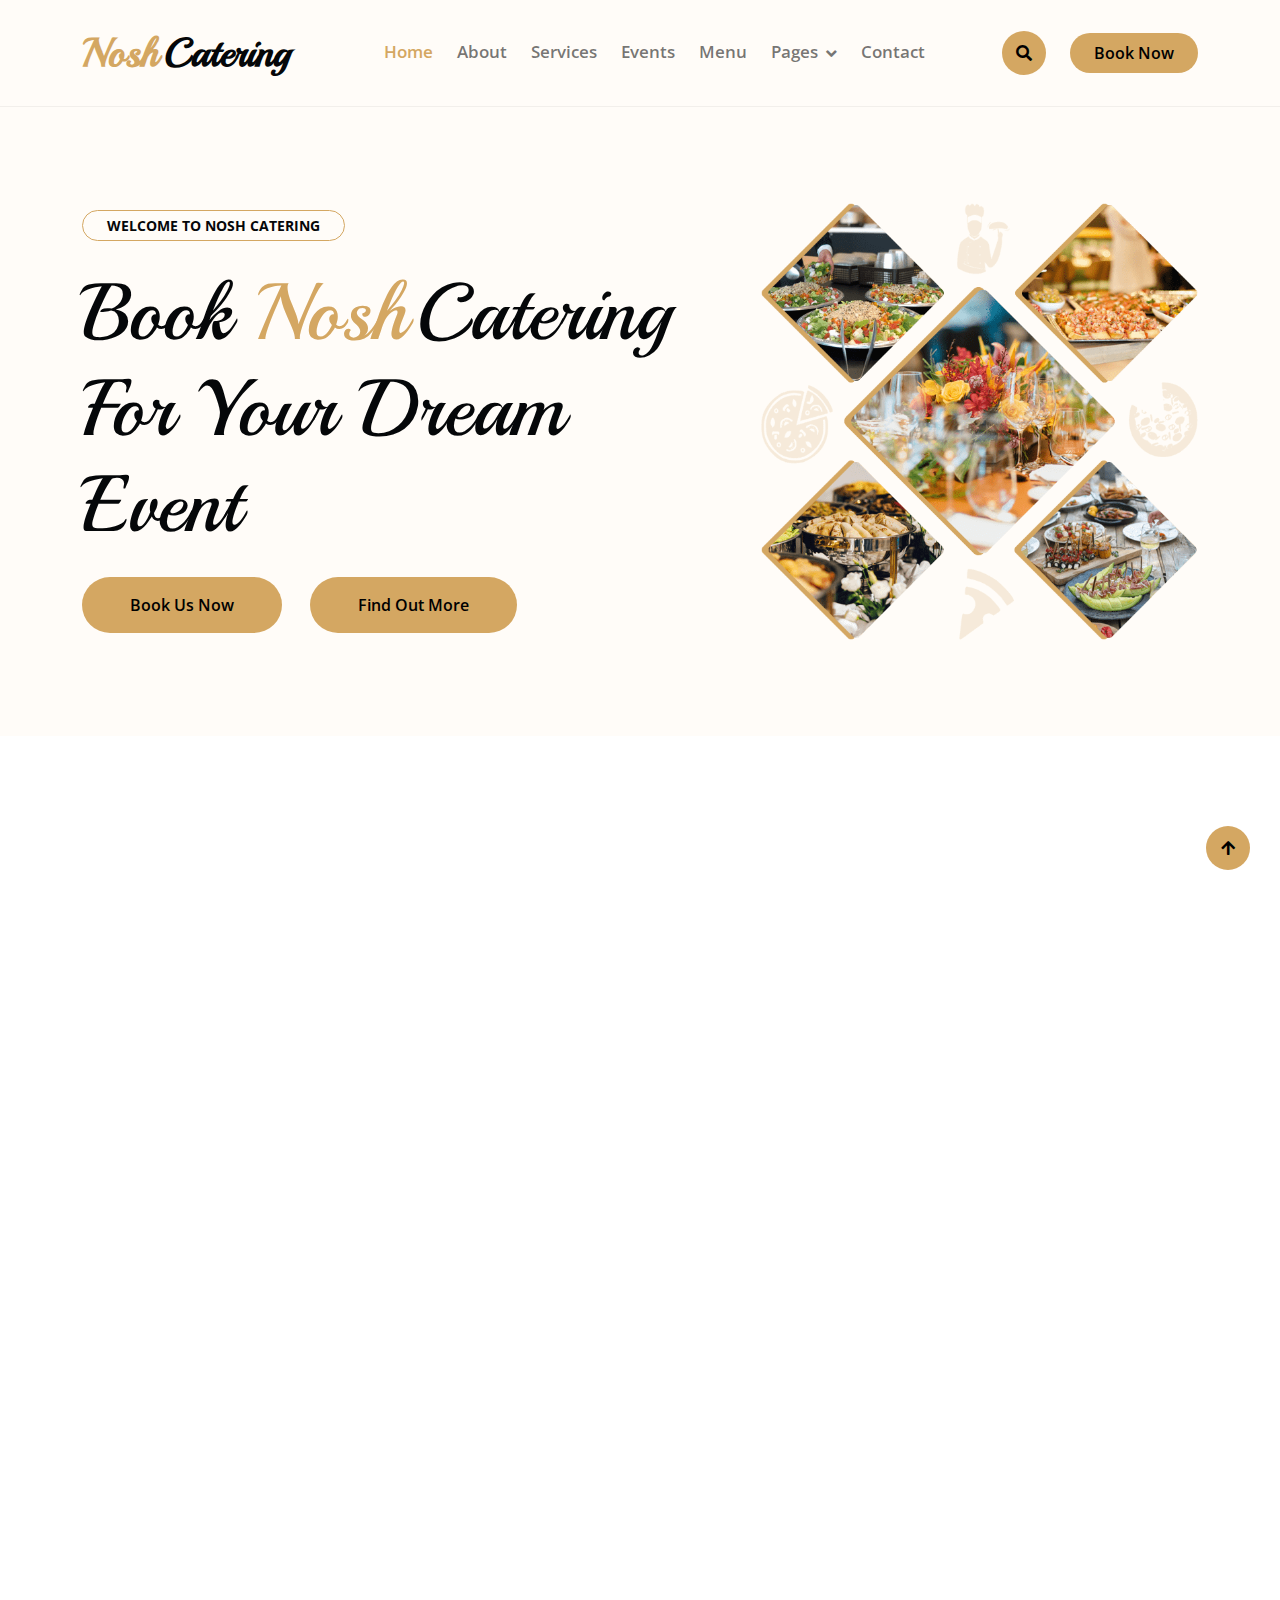
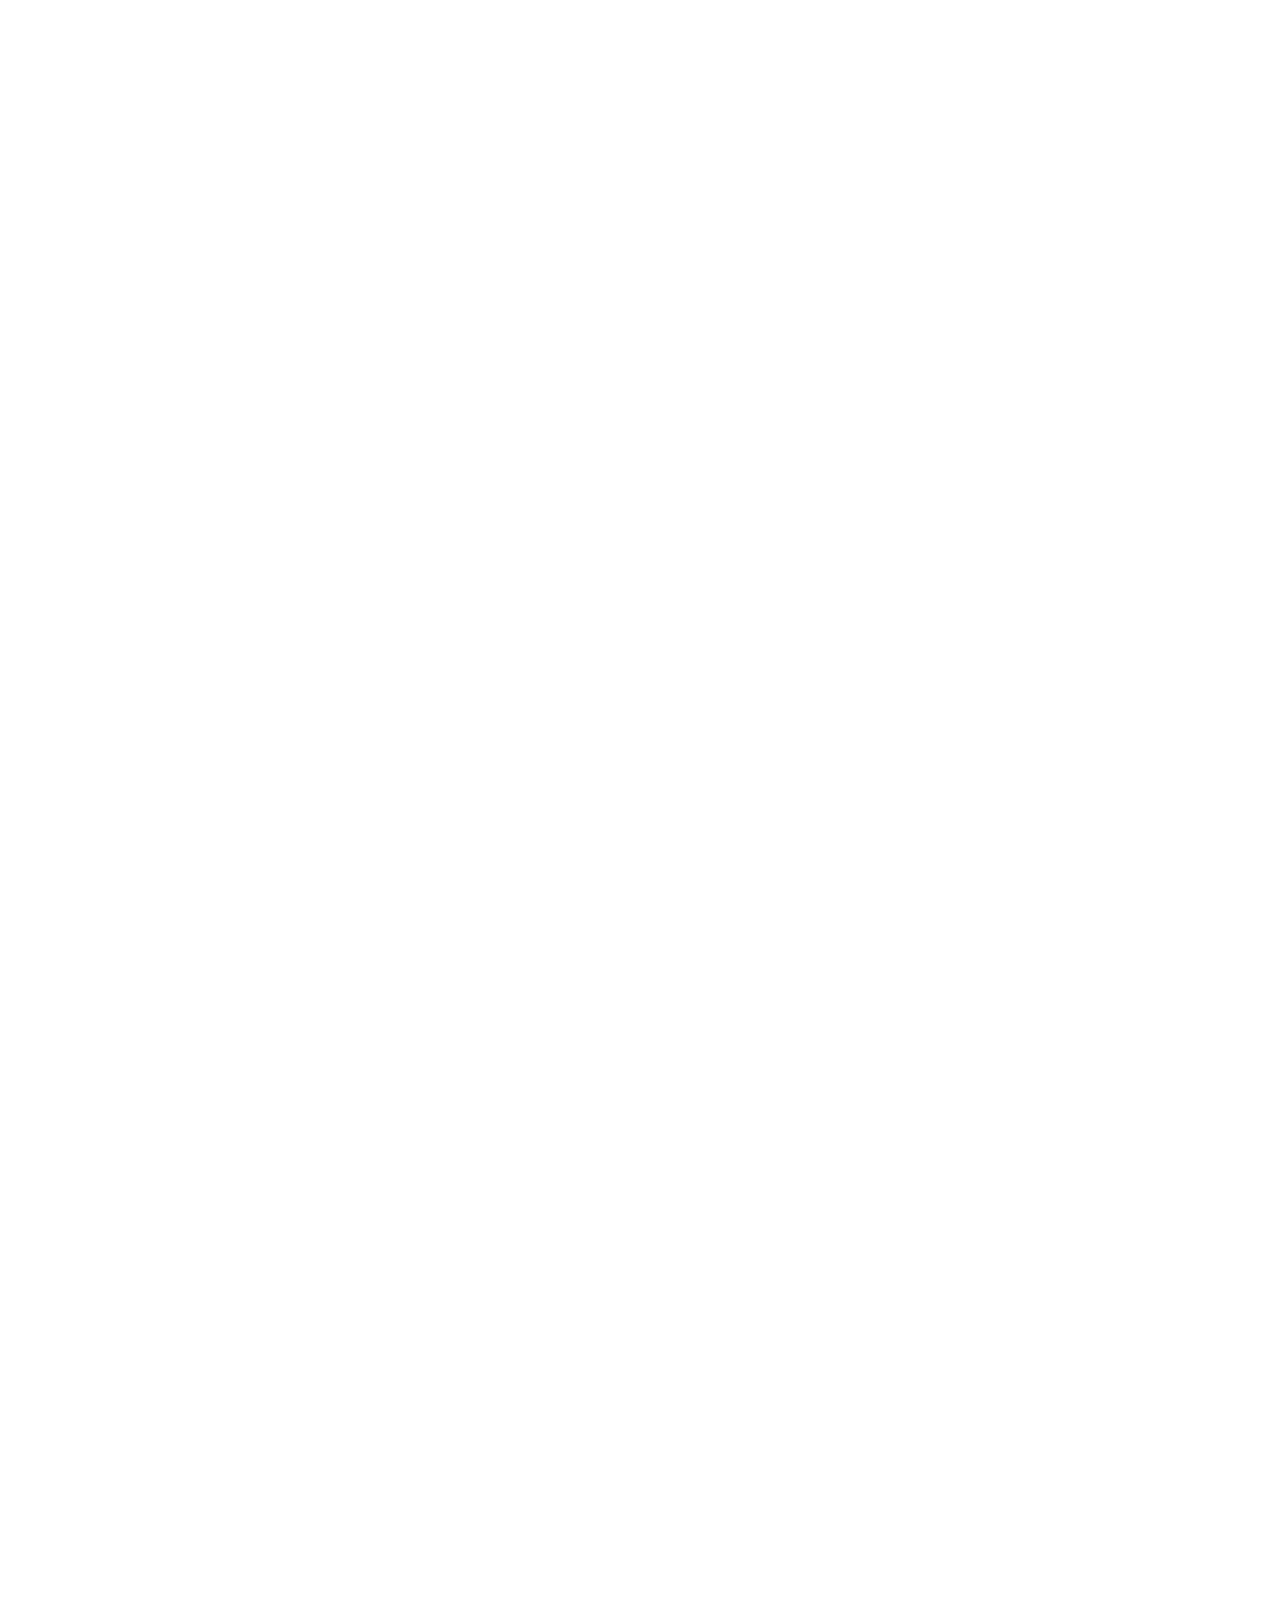
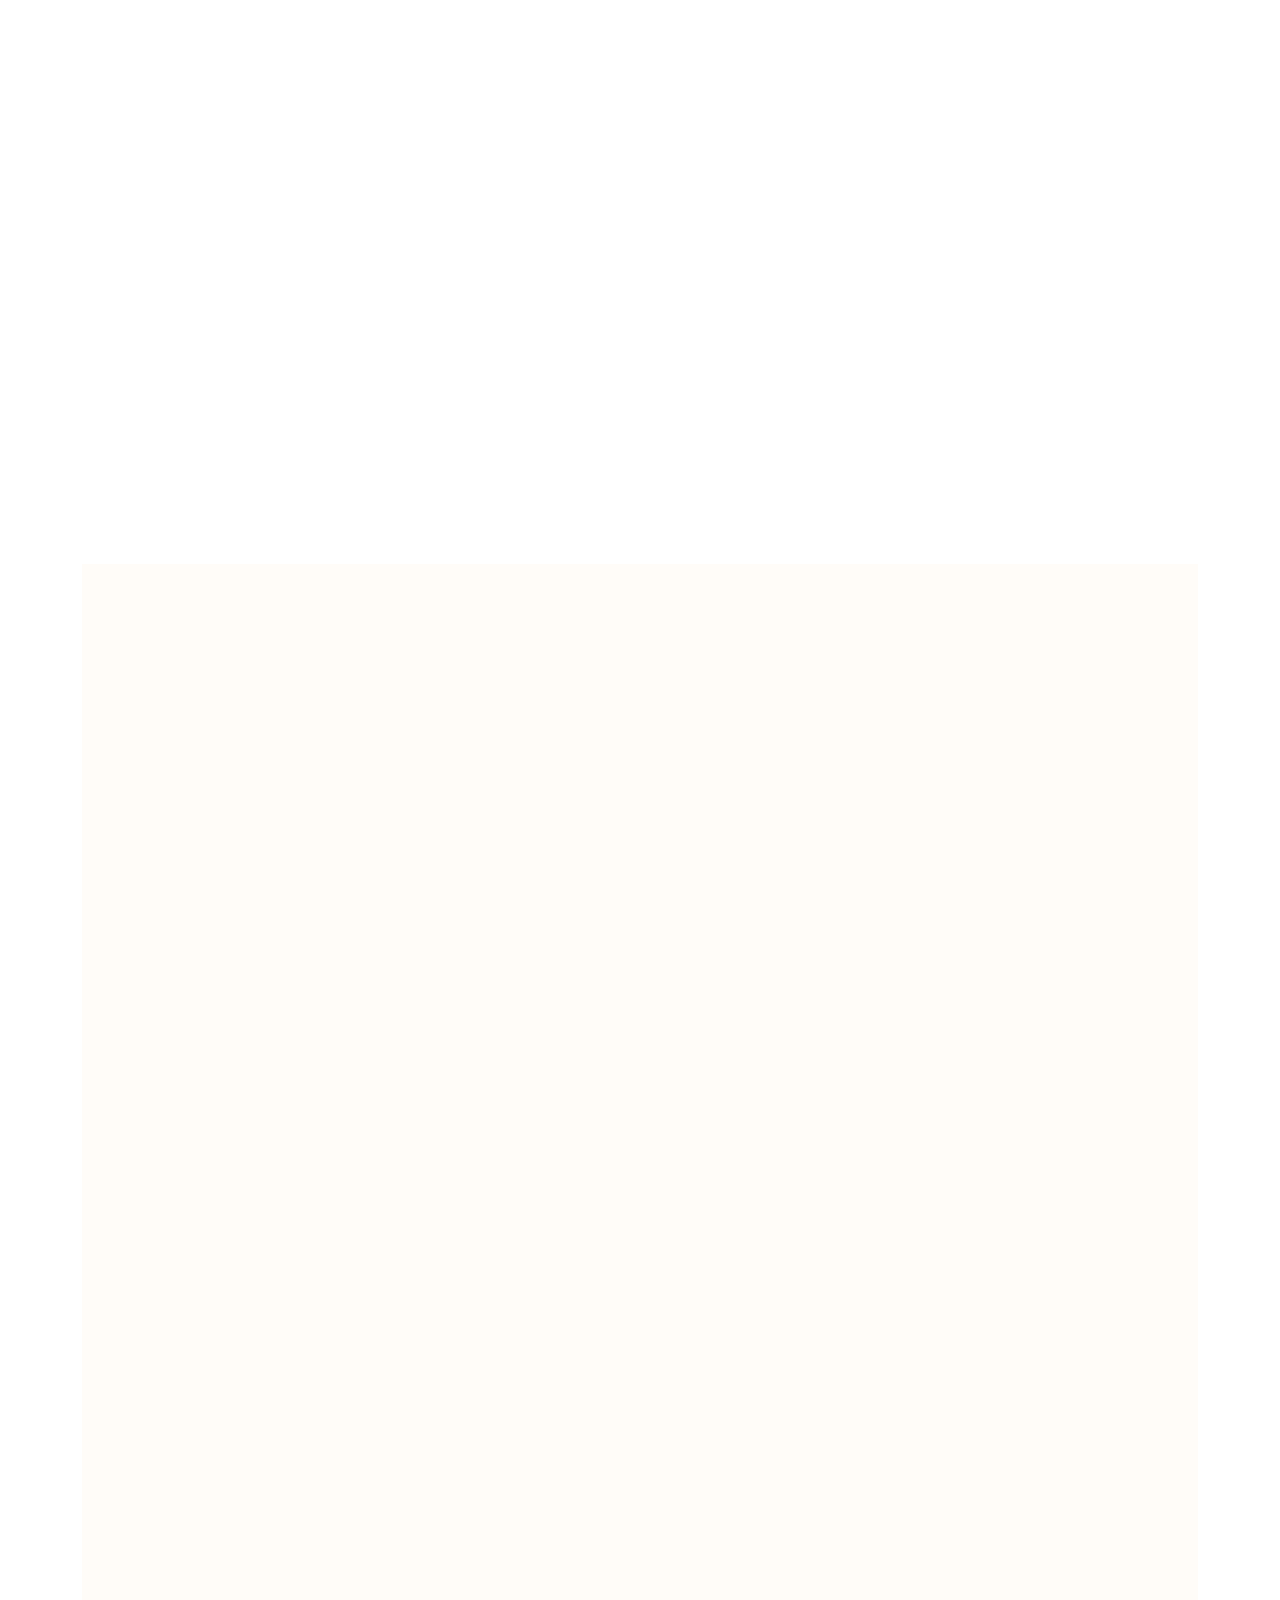
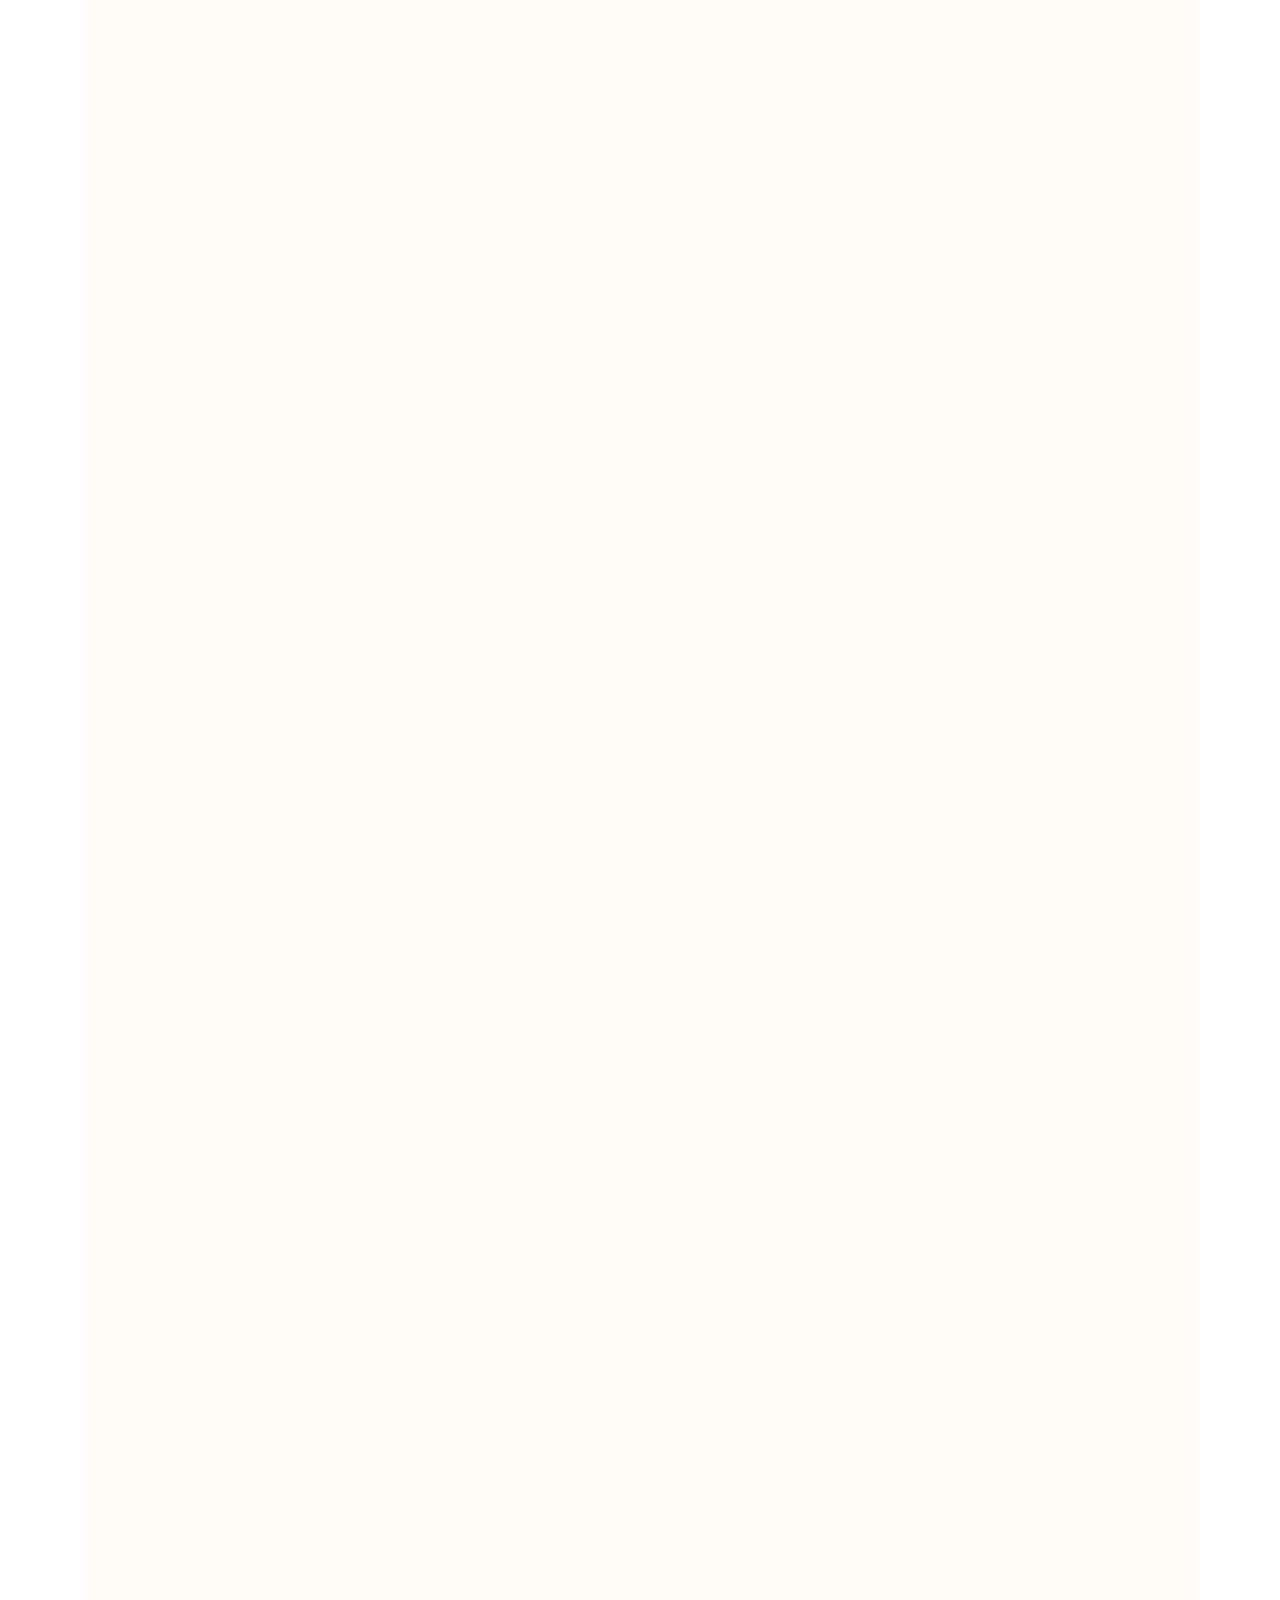
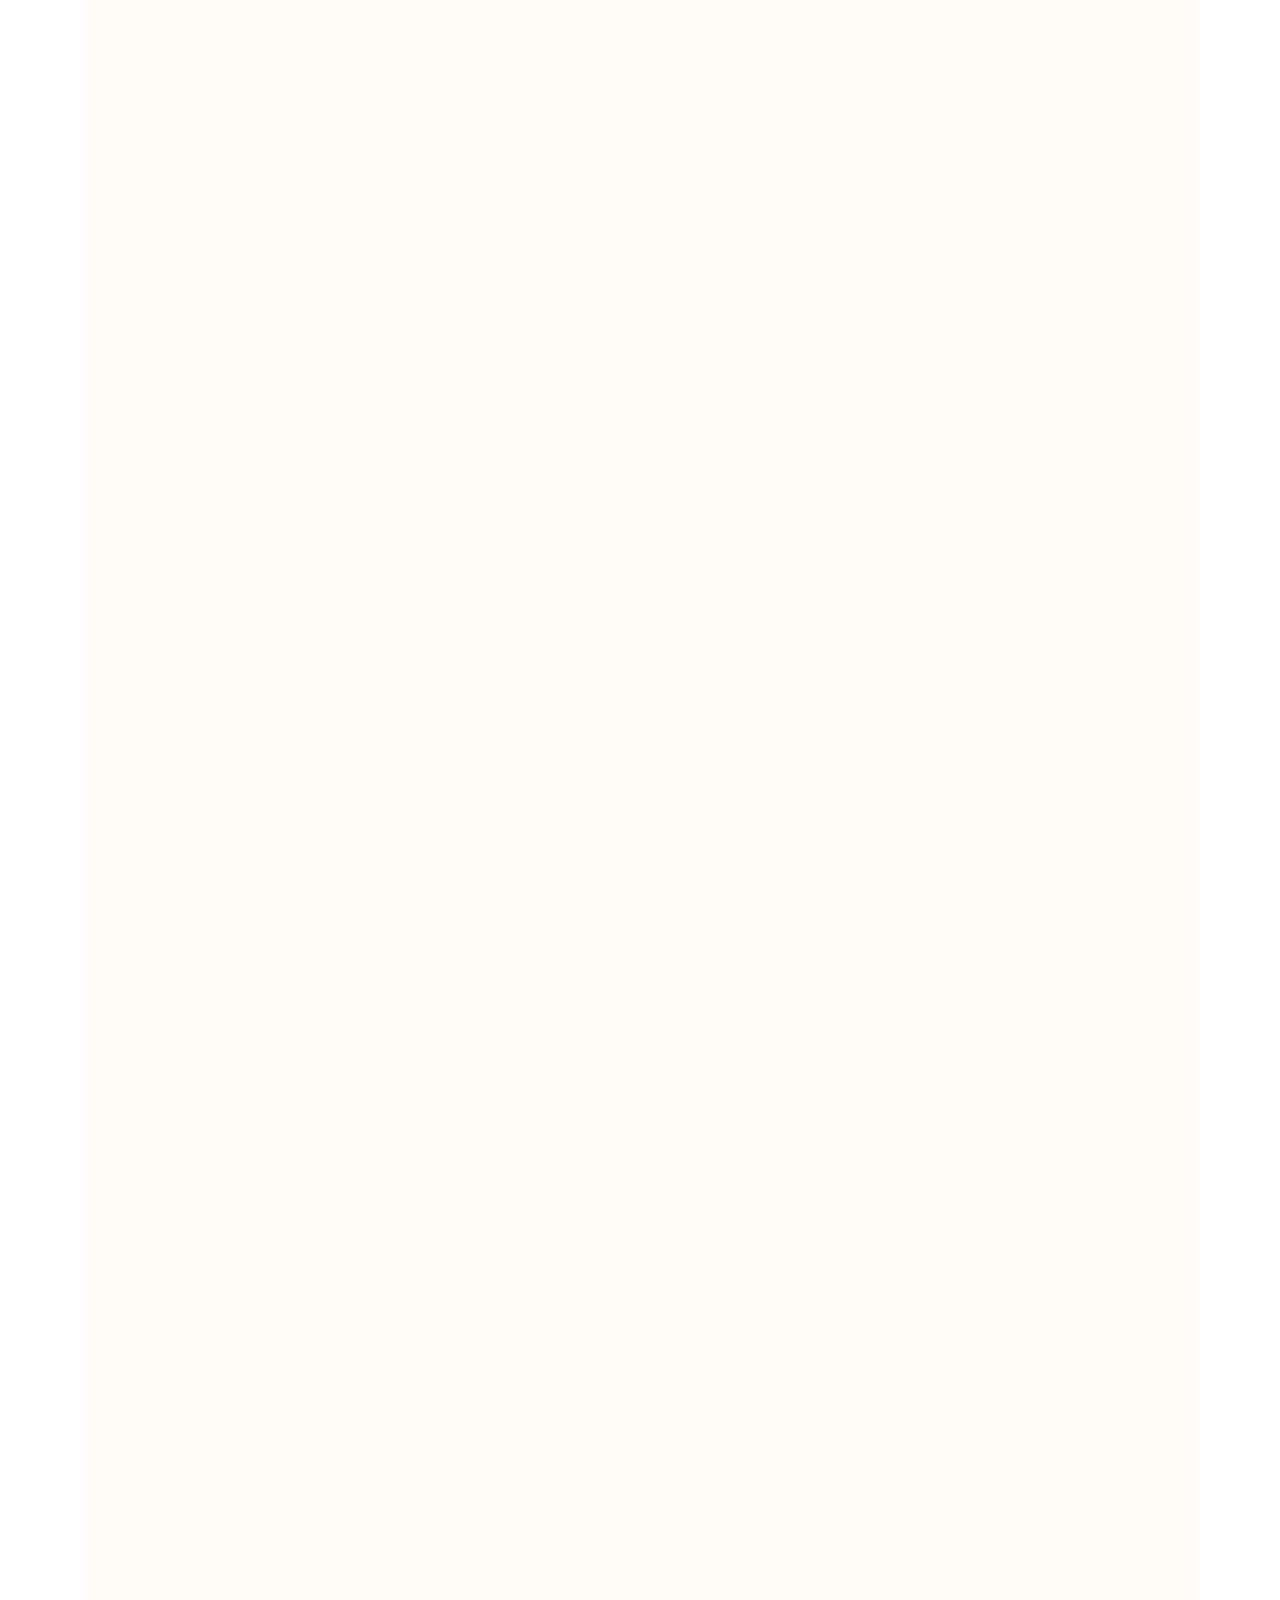
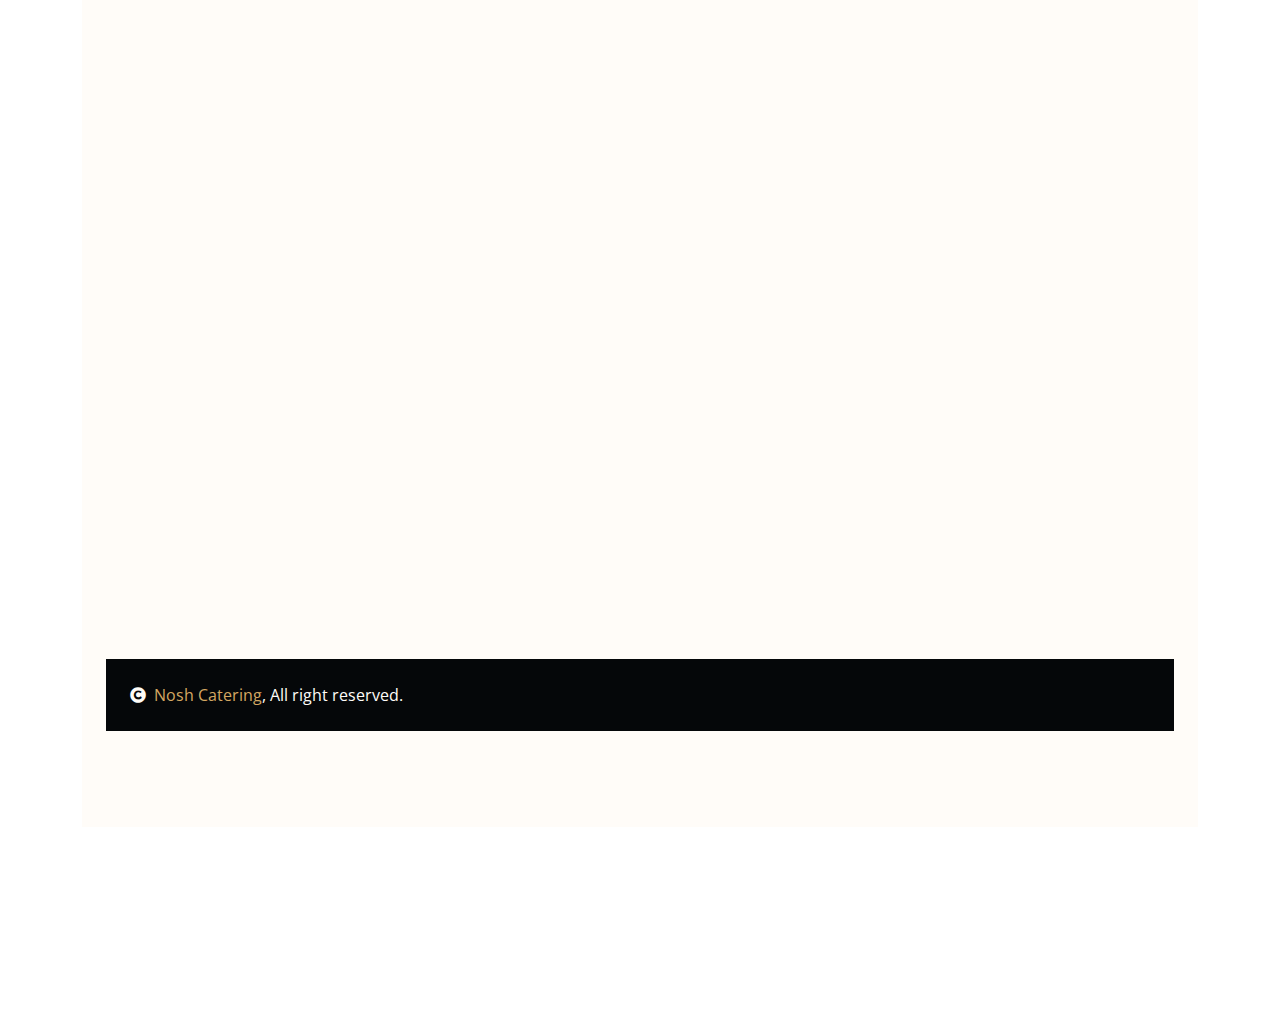
<file: index.html>
<!DOCTYPE html>
<html lang="en">

    <head>
        <meta charset="utf-8">
        <title>Nosh Catering - Catering Services</title>
        <meta content="width=device-width, initial-scale=1.0" name="viewport">
        <meta content="" name="keywords">
        <meta content="" name="description">

        <!-- Google Web Fonts -->
        <link rel="preconnect" href="https://fonts.googleapis.com">
        <link rel="preconnect" href="https://fonts.gstatic.com" crossorigin>
        <link href="https://fonts.googleapis.com/css2?family=Open+Sans:wght@400;600&family=Playball&display=swap" rel="stylesheet">

        <!-- Icon Font Stylesheet -->
        <link rel="stylesheet" href="https://use.fontawesome.com/releases/v5.15.4/css/all.css"/>
        <link href="https://cdn.jsdelivr.net/npm/bootstrap-icons@1.4.1/font/bootstrap-icons.css" rel="stylesheet">

        <!-- Libraries Stylesheet -->
        <link href="lib/animate/animate.min.css" rel="stylesheet">
        <link href="lib/lightbox/css/lightbox.min.css" rel="stylesheet">
        <link href="lib/owlcarousel/owl.carousel.min.css" rel="stylesheet">

        <!-- Customized Bootstrap Stylesheet -->
        <link href="css/bootstrap.min.css" rel="stylesheet">

        <!-- Template Stylesheet -->
        <link href="css/style.css" rel="stylesheet">
    </head>

    <body>

        <!-- Spinner Start -->
        <div id="spinner" class="show w-100 vh-100 bg-white position-fixed translate-middle top-50 start-50  d-flex align-items-center justify-content-center">
            <div class="spinner-grow text-primary" role="status"></div>
        </div>
        <!-- Spinner End -->


        <!-- Navbar start -->
        <div class="container-fluid nav-bar">
            <div class="container">
                <nav class="navbar navbar-light navbar-expand-lg py-4">
                    <a href="index.html" class="navbar-brand">
                        <h1 class="text-primary fw-bold mb-0">Nosh<span class="text-dark">Catering</span> </h1>
                    </a>
                    <button class="navbar-toggler py-2 px-3" type="button" data-bs-toggle="collapse" data-bs-target="#navbarCollapse">
                        <span class="fa fa-bars text-primary"></span>
                    </button>
                    <div class="collapse navbar-collapse" id="navbarCollapse">
                        <div class="navbar-nav mx-auto">
                            <a href="index.html" class="nav-item nav-link active">Home</a>
                            <a href="about.html" class="nav-item nav-link">About</a>
                            <a href="service.html" class="nav-item nav-link">Services</a>
                            <a href="event.html" class="nav-item nav-link">Events</a>
                            <a href="menu.html" class="nav-item nav-link">Menu</a>
                            <div class="nav-item dropdown">
                                <a href="#" class="nav-link dropdown-toggle" data-bs-toggle="dropdown">Pages</a>
                                <div class="dropdown-menu bg-light">
                                    <a href="book.html" class="dropdown-item">Booking</a>
                                    <a href="blog.html" class="dropdown-item">Our Blog</a>
                                    <a href="team.html" class="dropdown-item">Our Team</a>
                                    <a href="testimonial.html" class="dropdown-item">Testimonial</a>
                                </div>
                            </div>
                            <a href="contact.html" class="nav-item nav-link">Contact</a>
                        </div>
                        <button class="btn-search btn btn-primary btn-md-square me-4 rounded-circle d-none d-lg-inline-flex" data-bs-toggle="modal" data-bs-target="#searchModal"><i class="fas fa-search"></i></button>
                        <a href="" class="btn btn-primary py-2 px-4 d-none d-xl-inline-block rounded-pill">Book Now</a>
                    </div>
                </nav>
            </div>
        </div>
        <!-- Navbar End -->


        <!-- Modal Search Start -->
        <div class="modal fade" id="searchModal" tabindex="-1" aria-labelledby="exampleModalLabel" aria-hidden="true">
            <div class="modal-dialog modal-fullscreen">
                <div class="modal-content rounded-0">
                    <div class="modal-header">
                        <h5 class="modal-title" id="exampleModalLabel">Search by keyword</h5>
                        <button type="button" class="btn-close" data-bs-dismiss="modal" aria-label="Close"></button>
                    </div>
                    <div class="modal-body d-flex align-items-center">
                        <div class="input-group w-75 mx-auto d-flex">
                            <input type="search" class="form-control bg-transparent p-3" placeholder="keywords" aria-describedby="search-icon-1">
                            <span id="search-icon-1" class="input-group-text p-3"><i class="fa fa-search"></i></span>
                        </div>
                    </div>
                </div>
            </div>
        </div>
        <!-- Modal Search End -->


        <!-- Hero Start -->
        <div class="container-fluid bg-light py-6 my-6 mt-0">
            <div class="container">
                <div class="row g-5 align-items-center">
                    <div class="col-lg-7 col-md-12">
                        <small class="d-inline-block fw-bold text-dark text-uppercase bg-light border border-primary rounded-pill px-4 py-1 mb-4 animated bounceInDown">Welcome to Nosh Catering</small>
                        <h1 class="display-1 mb-4 animated bounceInDown">Book <span class="text-primary">Nosh</span>Catering For Your Dream Event</h1>
                        <a href="" class="btn btn-primary border-0 rounded-pill py-3 px-4 px-md-5 me-4 animated bounceInLeft">Book Us Now</a>
                        <a href="" class="btn btn-primary border-0 rounded-pill py-3 px-4 px-md-5 animated bounceInLeft">Find Out More</a>
                    </div>
                    <div class="col-lg-5 col-md-12">
                        <img src="img/hero.png" class="img-fluid rounded animated zoomIn" alt="">
                    </div>
                </div>
            </div>
        </div>
        <!-- Hero End -->


        <!-- About Start -->
        <div class="container-fluid py-6">
            <div class="container">
                <div class="row g-5 align-items-center">
                    <div class="col-lg-5 wow bounceInUp" data-wow-delay="0.1s">
                        <img src="img/about.jpg" class="img-fluid rounded" alt="">
                    </div>
                    <div class="col-lg-7 wow bounceInUp" data-wow-delay="0.3s">
                        <small class="d-inline-block fw-bold text-dark text-uppercase bg-light border border-primary rounded-pill px-4 py-1 mb-3">About Us</small>
                        <h1 class="display-5 mb-4">Trusted By 150 + satisfied clients</h1>
                        <p class="mb-4">At Nosh Catering we take pride in crafting delicious meals using only the freshest, locally sourced ingredients. 
                            Our caring team enjoys making people happy through food, whether you need a cozy dinner or feast for the whole office.</p>
                        <div class="row g-4 text-dark mb-5">
                            <div class="col-sm-6">
                                <i class="fas fa-share text-primary me-2"></i>Fresh, Fast & Delicious food 
                            </div>
                            <div class="col-sm-6">
                                <i class="fas fa-share text-primary me-2"></i>24/7 Customer Support
                            </div>
                            <div class="col-sm-6">
                                <i class="fas fa-share text-primary me-2"></i>Easy Customization
                            </div>
                            <div class="col-sm-6">
                                <i class="fas fa-share text-primary me-2"></i>Delicious Meals Your Amazing Guests
                            </div>
                        </div>
                        <a href="" class="btn btn-primary py-3 px-5 rounded-pill">About Us<i class="fas fa-arrow-right ps-2"></i></a>
                    </div>
                </div>
            </div>
        </div>
        <!-- About End -->


        <!-- Fact Start-->
        <div class="container-fluid faqt py-6">
            <div class="container">
                <div class="row g-4 align-items-center">
                    <div class="col-lg-7">
                       <div class="row g-4">
                            <div class="col-sm-4 wow bounceInUp" data-wow-delay="0.3s">
                                <div class="faqt-item bg-primary rounded p-4 text-center">
                                    <i class="fas fa-users fa-4x mb-4 text-white"></i>
                                    <h1 class="display-4 fw-bold" data-toggle="counter-up">150</h1>
                                    <p class="text-dark text-uppercase fw-bold mb-0">Happy Customers</p>
                                </div>
                            </div>
                            <div class="col-sm-4 wow bounceInUp" data-wow-delay="0.5s">
                                <div class="faqt-item bg-primary rounded p-4 text-center">
                                    <i class="fas fa-users-cog fa-4x mb-4 text-white"></i>
                                    <h1 class="display-4 fw-bold" data-toggle="counter-up">27</h1>
                                    <p class="text-dark text-uppercase fw-bold mb-0">Skilled Chefs</p>
                                </div>
                            </div>
                            <div class="col-sm-4 wow bounceInUp" data-wow-delay="0.7s">
                                <div class="faqt-item bg-primary rounded p-4 text-center">
                                    <i class="fas fa-check fa-4x mb-4 text-white"></i>
                                    <h1 class="display-4 fw-bold" data-toggle="counter-up">153</h1>
                                    <p class="text-dark text-uppercase fw-bold mb-0">Events Complete</p>
                                </div>
                            </div>
                        </div>
                    </div>
                    <div class="col-lg-5 wow bounceInUp" data-wow-delay="0.1s">
                        <div class="video">
                            <button type="button" class="btn btn-play" data-bs-toggle="modal" data-src="https://www.youtube.com/watch?v=jaebZU5_idI&pp=ygUWY2F0ZXJpbmcgc3RvY2sgZm9vdGFnZQ%3D%3D" data-bs-target="#videoModal">
                                <span></span>
                            </button>
                        </div>
                    </div>
                </div>
            </div>
        </div>
        <!-- Modal Video -->
        <div class="modal fade" id="videoModal" tabindex="-1" aria-labelledby="exampleModalLabel" aria-hidden="true">
            <div class="modal-dialog">
                <div class="modal-content rounded-0">
                    <div class="modal-header">
                        <h5 class="modal-title" id="exampleModalLabel">Youtube Video</h5>
                        <button type="button" class="btn-close" data-bs-dismiss="modal" aria-label="Close"></button>
                    </div>
                    <div class="modal-body">
                        <!-- 16:9 aspect ratio -->
                        <div class="ratio ratio-16x9">
                            <iframe width="420" height="315"
                            src="https://www.youtube.com/embed/jaebZU5_idI?si=hIxPk3nQyl4xXPLb">
                            </iframe>
                        </div>
                    </div>
                </div>
            </div>
        </div>
        <!-- Fact End -->


        <!-- Service Start -->
        <div class="container-fluid service py-6">
            <div class="container">
                <div class="text-center wow bounceInUp" data-wow-delay="0.1s">
                    <small class="d-inline-block fw-bold text-dark text-uppercase bg-light border border-primary rounded-pill px-4 py-1 mb-3">Our Services</small>
                    <h1 class="display-5 mb-5">What We Offer To You</h1>
                </div>
                <div class="row g-4">
                    <div class="col-lg-3 col-md-6 col-sm-12 wow bounceInUp" data-wow-delay="0.1s">
                        <div class="bg-light rounded service-item">
                            <div class="service-content d-flex align-items-center justify-content-center p-4">
                                <div class="service-content-icon text-center">
                                    <i class="fas fa-cheese fa-7x text-primary mb-4"></i>
                                    <h4 class="mb-3">Wedding Services</h4>
                                    <p class="mb-4">Memorable meals for your special day</p>
                               </div>
                            </div>
                        </div>
                    </div>
                    <div class="col-lg-3 col-md-6 col-sm-12 wow bounceInUp" data-wow-delay="0.3s">
                        <div class="bg-light rounded service-item">
                            <div class="service-content d-flex align-items-center justify-content-center p-4">
                                <div class="service-content-icon text-center">
                                    <i class="fas fa-pizza-slice fa-7x text-primary mb-4"></i>
                                    <h4 class="mb-3">Corporate Catering</h4>
                                    <p class="mb-4">Nourishing choices fit busy schedules</p>
                                </div>
                            </div>
                        </div>
                    </div>
                    <div class="col-lg-3 col-md-6 col-sm-12 wow bounceInUp" data-wow-delay="0.5s">
                        <div class="bg-light rounded service-item">
                            <div class="service-content d-flex align-items-center justify-content-center p-4">
                                <div class="service-content-icon text-center">
                                    <i class="fas fa-hotdog fa-7x text-primary mb-4"></i>
                                    <h4 class="mb-3">Cocktail Reception</h4>
                                    <p class="mb-4">Appetizers wow guest networking</p>
                                 </div>
                            </div>
                        </div>
                    </div>
                    <div class="col-lg-3 col-md-6 col-sm-12 wow bounceInUp" data-wow-delay="0.7s">
                        <div class="bg-light rounded service-item">
                            <div class="service-content d-flex align-items-center justify-content-center p-4">
                                <div class="service-content-icon text-center">
                                    <i class="fas fa-hamburger fa-7x text-primary mb-4"></i>
                                    <h4 class="mb-3">Bento Catering</h4>
                                    <p class="mb-4"> Convenient, portable perfection packaged</p>
                                </div>
                            </div>
                        </div>
                    </div>
                    <div class="col-lg-3 col-md-6 col-sm-12 wow bounceInUp" data-wow-delay="0.1s">
                        <div class="bg-light rounded service-item">
                            <div class="service-content d-flex align-items-center justify-content-center p-4">
                                <div class="service-content-icon text-center">
                                    <i class="fas fa-wine-glass-alt fa-7x text-primary mb-4"></i>
                                    <h4 class="mb-3">Pub Party</h4>
                                    <p class="mb-4">Pub fare satisfaction home or office</p>
                                </div>
                            </div>
                        </div>
                    </div>
                    <div class="col-lg-3 col-md-6 col-sm-12 wow bounceInUp" data-wow-delay="0.3s">
                        <div class="bg-light rounded service-item">
                            <div class="service-content d-flex align-items-center justify-content-center p-4">
                                <div class="service-content-icon text-center">
                                    <i class="fas fa-walking fa-7x text-primary mb-4"></i>
                                    <h4 class="mb-3">Home Delivery</h4>
                                    <p class="mb-4"> Crave-worthy cuisine straight to your door.</p>
                                </div>
                            </div>
                        </div>
                    </div>
                    <div class="col-lg-3 col-md-6 col-sm-12 wow bounceInUp" data-wow-delay="0.5s">
                        <div class="bg-light rounded service-item">
                            <div class="service-content d-flex align-items-center justify-content-center p-4">
                                <div class="service-content-icon text-center">
                                    <i class="fas fa-wheelchair fa-7x text-primary mb-4"></i>
                                    <h4 class="mb-3">Sit-down Catering</h4>
                                    <p class="mb-4">Plated perfection for celebrations seated.</p>
                                </div>
                            </div>
                        </div>
                    </div>
                    <div class="col-lg-3 col-md-6 col-sm-12 wow bounceInUp" data-wow-delay="0.7s">
                        <div class="bg-light rounded service-item">
                            <div class="service-content d-flex align-items-center justify-content-center p-4">
                                <div class="service-content-icon text-center">
                                    <i class="fas fa-utensils fa-7x text-primary mb-4"></i>
                                    <h4 class="mb-3">Buffet Catering</h4>
                                    <p class="mb-4">Spread of selections self-serve style.</p>
                                </div>
                            </div>
                        </div>
                    </div>
                </div>
            </div>
        </div>
        <!-- Service End -->


        <!-- Events Start -->
        <div class="container-fluid event py-6">
            <div class="container">
                <div class="text-center wow bounceInUp" data-wow-delay="0.1s">
                    <small class="d-inline-block fw-bold text-dark text-uppercase bg-light border border-primary rounded-pill px-4 py-1 mb-3">Latest Events</small>
                    <h1 class="display-5 mb-5">Our Social & Professional Events Gallery</h1>
                </div>
                <div class="tab-class text-center">
                    <ul class="nav nav-pills d-inline-flex justify-content-center mb-5 wow bounceInUp" data-wow-delay="0.1s">
                        <li class="nav-item p-2">
                            <a class="d-flex mx-2 py-2 border border-primary bg-light rounded-pill active" data-bs-toggle="pill" href="#tab-1">
                                <span class="text-dark" style="width: 150px;">All Events</span>
                            </a>
                        </li>
                        <li class="nav-item p-2">
                            <a class="d-flex py-2 mx-2 border border-primary bg-light rounded-pill" data-bs-toggle="pill" href="#tab-2">
                                <span class="text-dark" style="width: 150px;">Wedding</span>
                            </a>
                        </li>
                        <li class="nav-item p-2">
                            <a class="d-flex mx-2 py-2 border border-primary bg-light rounded-pill" data-bs-toggle="pill" href="#tab-3">
                                <span class="text-dark" style="width: 150px;">Corporate</span>
                            </a>
                        </li>
                        <li class="nav-item p-2">
                            <a class="d-flex mx-2 py-2 border border-primary bg-light rounded-pill" data-bs-toggle="pill" href="#tab-4">
                                <span class="text-dark" style="width: 150px;">Cocktail</span>
                            </a>
                        </li>
                        <li class="nav-item p-2">
                            <a class="d-flex mx-2 py-2 border border-primary bg-light rounded-pill" data-bs-toggle="pill" href="#tab-5">
                                <span class="text-dark" style="width: 150px;">Buffet</span>
                            </a>
                        </li>
                    </ul>
                    <div class="tab-content">
                        <div id="tab-1" class="tab-pane fade show p-0 active">
                            <div class="row g-4">
                                <div class="col-lg-12">
                                    <div class="row g-4">
                                        <div class="col-md-6 col-lg-3 wow bounceInUp" data-wow-delay="0.1s">
                                            <div class="event-img position-relative">
                                                <img class="img-fluid rounded w-100" src="img/event-1.jpg" alt="">
                                                <div class="event-overlay d-flex flex-column p-4">
                                                    <h4 class="me-auto">Wedding</h4>
                                                    <a href="img/event-1.jpg" data-lightbox="event-1" class="my-auto"><i class="fas fa-search-plus text-dark fa-2x"></i></a>
                                                </div>
                                            </div>
                                        </div>
                                        <div class="col-md-6 col-lg-3 wow bounceInUp" data-wow-delay="0.3s">
                                            <div class="event-img position-relative">
                                                <img class="img-fluid rounded w-100" src="img/event-2.jpg" alt="">
                                                <div class="event-overlay d-flex flex-column p-4">
                                                    <h4 class="me-auto">Corporate</h4>
                                                    <a href="img/event-2.jpg" data-lightbox="event-2" class="my-auto"><i class="fas fa-search-plus text-dark fa-2x"></i></a>
                                                </div>
                                            </div>
                                        </div>
                                        <div class="col-md-6 col-lg-3 wow bounceInUp" data-wow-delay="0.5s">
                                            <div class="event-img position-relative">
                                                <img class="img-fluid rounded w-100" src="img/event-3.jpg" alt="">
                                                <div class="event-overlay d-flex flex-column p-4">
                                                    <h4 class="me-auto">Wedding</h4>
                                                    <a href="img/event-3.jpg" data-lightbox="event-3" class="my-auto"><i class="fas fa-search-plus text-dark fa-2x"></i></a>
                                                </div>
                                            </div>
                                        </div>
                                        <div class="col-md-6 col-lg-3 wow bounceInUp" data-wow-delay="0.7s">
                                            <div class="event-img position-relative">
                                                <img class="img-fluid rounded w-100" src="img/event-4.jpg" alt="">
                                                <div class="event-overlay d-flex flex-column p-4">
                                                    <h4 class="me-auto">Buffet</h4>
                                                    <a href="img/event-4.jpg" data-lightbox="event-4" class="my-auto"><i class="fas fa-search-plus text-dark fa-2x"></i></a>
                                                </div>
                                            </div>
                                        </div>
                                    </div>
                                </div>
                            </div>
                        </div>
                    </div>
        <!-- Events End -->


        <!-- Menu Start -->
        <div class="container-fluid menu bg-light py-6 my-6">
            <div class="container">
                <div class="text-center wow bounceInUp" data-wow-delay="0.1s">
                    <small class="d-inline-block fw-bold text-dark text-uppercase bg-light border border-primary rounded-pill px-4 py-1 mb-3">Our Menu</small>
                    <h1 class="display-5 mb-5">Most PopularRequest</h1>
                </div>
                <div class="tab-class text-center">
                    <ul class="nav nav-pills d-inline-flex justify-content-center mb-5 wow bounceInUp" data-wow-delay="0.1s">
                        <li class="nav-item p-2">
                            <a class="d-flex py-2 mx-2 border border-primary bg-white rounded-pill active" data-bs-toggle="pill" href="#tab-6">
                                <span class="text-dark" style="width: 150px;">Starter</span>
                            </a>
                        </li>
                        <li class="nav-item p-2">
                            <a class="d-flex py-2 mx-2 border border-primary bg-white rounded-pill" data-bs-toggle="pill" href="#tab-7">
                                <span class="text-dark" style="width: 150px;">Main Course</span>
                            </a>
                        </li>
                        <li class="nav-item p-2">
                            <a class="d-flex py-2 mx-2 border border-primary bg-white rounded-pill" data-bs-toggle="pill" href="#tab-8">
                                <span class="text-dark" style="width: 150px;">Drinks</span>
                            </a>
                        </li>
                        <li class="nav-item p-2">
                            <a class="d-flex py-2 mx-2 border border-primary bg-white rounded-pill" data-bs-toggle="pill" href="#tab-9">
                                <span class="text-dark" style="width: 150px;">Offers</span>
                            </a>
                        </li>
                        <li class="nav-item p-2">
                            <a class="d-flex py-2 mx-2 border border-primary bg-white rounded-pill" data-bs-toggle="pill" href="#tab-10">
                                <span class="text-dark" style="width: 150px;">Our Spesial</span>
                            </a>
                        </li>
                    </ul>
                    <div class="tab-content">
                        <div id="tab-6" class="tab-pane fade show p-0 active">
                            <div class="row g-4">
                                <div class="col-lg-6 wow bounceInUp" data-wow-delay="0.1s">
                                    <div class="menu-item d-flex align-items-center">
                                        <img class="flex-shrink-0 img-fluid rounded-circle" src="img/menu-01.jpg" alt="">
                                        <div class="w-100 d-flex flex-column text-start ps-4">
                                            <div class="d-flex justify-content-between border-bottom border-primary pb-2 mb-2">
                                                <h4>Bruschetta</h4>
                                            </div>
                                            <p class="mb-0">Tomato topping on grilled bread</p>
                                        </div>
                                    </div>
                                </div>
                                <div class="col-lg-6 wow bounceInUp" data-wow-delay="0.2s">
                                    <div class="menu-item d-flex align-items-center">
                                        <img class="flex-shrink-0 img-fluid rounded-circle" src="img/menu-02.jpg" alt="">
                                        <div class="w-100 d-flex flex-column text-start ps-4">
                                            <div class="d-flex justify-content-between border-bottom border-primary pb-2 mb-2">
                                                <h4>Vegetable Spring Rolls</h4>
                                            </div>
                                            <p class="mb-0">Crisp wrappers, fresh filling</p>
                                        </div>
                                    </div>
                                </div>
                                <div class="col-lg-6 wow bounceInUp" data-wow-delay="0.3s">
                                    <div class="menu-item d-flex align-items-center">
                                        <img class="flex-shrink-0 img-fluid rounded-circle" src="img/menu-03.jpg" alt="">
                                        <div class="w-100 d-flex flex-column text-start ps-4">
                                            <div class="d-flex justify-content-between border-bottom border-primary pb-2 mb-2">
                                                <h4>Cheese Board </h4>
                                            </div>
                                            <p class="mb-0"> Artisan cheeses, crackers, accents</p>
                                        </div>
                                    </div>
                                </div>
                                <div class="col-lg-6 wow bounceInUp" data-wow-delay="0.4s">
                                    <div class="menu-item d-flex align-items-center">
                                        <img class="flex-shrink-0 img-fluid rounded-circle" src="img/menu-04.jpg" alt="">
                                        <div class="w-100 d-flex flex-column text-start ps-4">
                                            <div class="d-flex justify-content-between border-bottom border-primary pb-2 mb-2">
                                                <h4> Chicken Satay</h4>
                                            </div>
                                            <p class="mb-0">Skewers, Thai peanut sauce</p>
                                        </div>
                                    </div>
                                </div>
                                <div class="col-lg-6 wow bounceInUp" data-wow-delay="0.5s">
                                    <div class="menu-item d-flex align-items-center">
                                        <img class="flex-shrink-0 img-fluid rounded-circle" src="img/menu-05.jpg" alt="">
                                        <div class="w-100 d-flex flex-column text-start ps-4">
                                            <div class="d-flex justify-content-between border-bottom border-primary pb-2 mb-2">
                                                <h4>Baked Brie</h4>
                                            </div>
                                            <p class="mb-0">Bubbly cheese, fruit, crackers</p>
                                        </div>
                                    </div>
                                </div>
                                <div class="col-lg-6 wow bounceInUp" data-wow-delay="0.6s">
                                    <div class="menu-item d-flex align-items-center">
                                        <img class="flex-shrink-0 img-fluid rounded-circle" src="img/menu-06.jpg" alt="">
                                        <div class="w-100 d-flex flex-column text-start ps-4">
                                            <div class="d-flex justify-content-between border-bottom border-primary pb-2 mb-2">
                                                <h4>Hummus & Pita</h4>
                                            </div>
                                            <p class="mb-0">Classic chickpea dip, pita wedges</p>
                                        </div>
                                    </div>
                                </div>
                                <div class="col-lg-6 wow bounceInUp" data-wow-delay="0.7s">
                                    <div class="menu-item d-flex align-items-center">
                                        <img class="flex-shrink-0 img-fluid rounded-circle" src="img/menu-07.jpg" alt="">
                                        <div class="w-100 d-flex flex-column text-start ps-4">
                                            <div class="d-flex justify-content-between border-bottom border-primary pb-2 mb-2">
                                                <h4>Mozzarella Caprese Skewers</h4>
                                            </div>
                                            <p class="mb-0">Fresh tomatoes, mozzarella, basil</p>
                                        </div>
                                    </div>
                                </div>
                                <div class="col-lg-6 wow bounceInUp" data-wow-delay="0.8s">
                                    <div class="menu-item d-flex align-items-center">
                                        <img class="flex-shrink-0 img-fluid rounded-circle" src="img/menu-08.jpg" alt="">
                                        <div class="w-100 d-flex flex-column text-start ps-4">
                                            <div class="d-flex justify-content-between border-bottom border-primary pb-2 mb-2">
                                                <h4>Chicken Wings</h4>
                                            </div>
                                            <p class="mb-0">Tossed in sauce, ranch dip</p>
                                        </div>
                                    </div>
                                </div>
                            </div>
                        </div>
                        <div id="tab-7" class="tab-pane fade show p-0">
                            <div class="row g-4">
                                <div class="col-lg-6">
                                    <div class="menu-item d-flex align-items-center">
                                        <img class="flex-shrink-0 img-fluid rounded-circle" src="img/menu-09.jpg" alt="">
                                        <div class="w-100 d-flex flex-column text-start ps-4">
                                            <div class="d-flex justify-content-between border-bottom border-primary pb-2 mb-2">
                                                <h4>Penne Pasta</h4>
                                            </div>
                                        </div>
                                    </div>
                                </div>
                                <div class="col-lg-6">
                                    <div class="menu-item d-flex align-items-center">
                                        <img class="flex-shrink-0 img-fluid rounded-circle" src="img/menu-10.jpg" alt="">
                                        <div class="w-100 d-flex flex-column text-start ps-4">
                                            <div class="d-flex justify-content-between border-bottom border-primary pb-2 mb-2">
                                                <h4>Beef Stir Fry</h4>
                                            </div>
                                        </div>
                                    </div>
                                </div>
                                <div class="col-lg-6">
                                    <div class="menu-item d-flex align-items-center">
                                        <img class="flex-shrink-0 img-fluid rounded-circle" src="img/menu-11.jpg" alt="">
                                        <div class="w-100 d-flex flex-column text-start ps-4">
                                            <div class="d-flex justify-content-between border-bottom border-primary pb-2 mb-2">
                                                <h4>Chicken Parmigiana</h4>
                                            </div>
                                        </div>
                                    </div>
                                </div>
                                <div class="col-lg-6">
                                    <div class="menu-item d-flex align-items-center">
                                        <img class="flex-shrink-0 img-fluid rounded-circle" src="img/menu-12.jpg" alt="">
                                        <div class="w-100 d-flex flex-column text-start ps-4">
                                            <div class="d-flex justify-content-between border-bottom border-primary pb-2 mb-2">
                                                <h4>Seafood Paella</h4>
                                            </div>
                                        </div>
                                    </div>
                                </div>
                                <div class="col-lg-6">
                                    <div class="menu-item d-flex align-items-center">
                                        <img class="flex-shrink-0 img-fluid rounded-circle" src="img/menu-13.jpg" alt="">
                                        <div class="w-100 d-flex flex-column text-start ps-4">
                                            <div class="d-flex justify-content-between border-bottom border-primary pb-2 mb-2">
                                                <h4>Lamb Rogan Josh</h4>
                                            </div>
                                        </div>
                                    </div>
                                </div>
                                <div class="col-lg-6">
                                    <div class="menu-item d-flex align-items-center">
                                        <img class="flex-shrink-0 img-fluid rounded-circle" src="img/menu-14.jpg" alt="">
                                        <div class="w-100 d-flex flex-column text-start ps-4">
                                            <div class="d-flex justify-content-between border-bottom border-primary pb-2 mb-2">
                                                <h4>Butter Chicken</h4>
                                            </div>
                                        </div>
                                    </div>
                                </div>
                                <div class="col-lg-6">
                                    <div class="menu-item d-flex align-items-center">
                                        <img class="flex-shrink-0 img-fluid rounded-circle" src="img/menu-15.jpg" alt="">
                                        <div class="w-100 d-flex flex-column text-start ps-4">
                                            <div class="d-flex justify-content-between border-bottom border-primary pb-2 mb-2">
                                                <h4>Vegetarian Lasagna</h4>
                                            </div>
                                        </div>
                                    </div>
                                </div>
                                <div class="col-lg-6">
                                    <div class="menu-item d-flex align-items-center">
                                        <img class="flex-shrink-0 img-fluid rounded-circle" src="img/menu-16.jpg" alt="">
                                        <div class="w-100 d-flex flex-column text-start ps-4">
                                            <div class="d-flex justify-content-between border-bottom border-primary pb-2 mb-2">
                                                <h4>Pizza Bread</h4>
                                            </div>
                                        </div>
                                    </div>
                                </div>
                            </div>
                        </div>
                        <div id="tab-8" class="tab-pane fade show p-0">
                            <div class="row g-4">
                                <div class="col-lg-6">
                                    <div class="menu-item d-flex align-items-center">
                                        <img class="flex-shrink-0 img-fluid rounded-circle" src="img/menu-17.jpg" alt="">
                                        <div class="w-100 d-flex flex-column text-start ps-4">
                                            <div class="d-flex justify-content-between border-bottom border-primary pb-2 mb-2">
                                                <h4>Water</h4>
                                            </div>
                                        </div>
                                    </div>
                                </div>
                                <div class="col-lg-6">
                                    <div class="menu-item d-flex align-items-center">
                                        <img class="flex-shrink-0 img-fluid rounded-circle" src="img/menu-18.jpg" alt="">
                                        <div class="w-100 d-flex flex-column text-start ps-4">
                                            <div class="d-flex justify-content-between border-bottom border-primary pb-2 mb-2">
                                                <h4>Lemonade</h4>
                                            </div>
                                        </div>
                                    </div>
                                </div>
                                <div class="col-lg-6">
                                    <div class="menu-item d-flex align-items-center">
                                        <img class="flex-shrink-0 img-fluid rounded-circle" src="img/menu-19.jpg" alt="">
                                        <div class="w-100 d-flex flex-column text-start ps-4">
                                            <div class="d-flex justify-content-between border-bottom border-primary pb-2 mb-2">
                                                <h4>Iced Tea</h4>
                                            </div>
                                        </div>
                                    </div>
                                </div>
                                <div class="col-lg-6">
                                    <div class="menu-item d-flex align-items-center">
                                        <img class="flex-shrink-0 img-fluid rounded-circle" src="img/menu-20.jpg" alt="">
                                        <div class="w-100 d-flex flex-column text-start ps-4">
                                            <div class="d-flex justify-content-between border-bottom border-primary pb-2 mb-2">
                                                <h4>Beer</h4>
                                            </div>
                                        </div>
                                    </div>
                                </div>
                                <div class="col-lg-6">
                                    <div class="menu-item d-flex align-items-center">
                                        <img class="flex-shrink-0 img-fluid rounded-circle" src="img/menu-21.jpg" alt="">
                                        <div class="w-100 d-flex flex-column text-start ps-4">
                                            <div class="d-flex justify-content-between border-bottom border-primary pb-2 mb-2">
                                                <h4>Wine</h4>
                                            </div>
                                        </div>
                                    </div>
                                </div>
                                <div class="col-lg-6">
                                    <div class="menu-item d-flex align-items-center">
                                        <img class="flex-shrink-0 img-fluid rounded-circle" src="img/menu-22.jpg" alt="">
                                        <div class="w-100 d-flex flex-column text-start ps-4">
                                            <div class="d-flex justify-content-between border-bottom border-primary pb-2 mb-2">
                                                <h4>Soft Drinks</h4>
                                            </div>
                                        </div>
                                    </div>
                                </div>
                                <div class="col-lg-6">
                                    <div class="menu-item d-flex align-items-center">
                                        <img class="flex-shrink-0 img-fluid rounded-circle" src="img/menu-23.jpg" alt="">
                                        <div class="w-100 d-flex flex-column text-start ps-4">
                                            <div class="d-flex justify-content-between border-bottom border-primary pb-2 mb-2">
                                                <h4>Coffee/Tea</h4>
                                            </div>
                                        </div>
                                    </div>
                                </div>
                                <div class="col-lg-6">
                                    <div class="menu-item d-flex align-items-center">
                                        <img class="flex-shrink-0 img-fluid rounded-circle" src="img/menu-24.jpg" alt="">
                                        <div class="w-100 d-flex flex-column text-start ps-4">
                                            <div class="d-flex justify-content-between border-bottom border-primary pb-2 mb-2">
                                                <h4>Fruit Punch</h4>
                                            </div>
                                        </div>
                                    </div>
                                </div>
                            </div>
                        </div>
                        <div id="tab-9" class="tab-pane fade show p-0">
                            <div class="row g-4">
                                <div class="col-lg-6">
                                    <div class="menu-item d-flex align-items-center">
                                        <img class="flex-shrink-0 img-fluid rounded-circle" src="img/menu-25.jpg" alt="">
                                        <div class="w-100 d-flex flex-column text-start ps-4">
                                            <div class="d-flex justify-content-between border-bottom border-primary pb-2 mb-2">
                                                <h4>Family Dinner</h4>
                                            </div>
                                        </div>
                                    </div>
                                </div>
                                <div class="col-lg-6">
                                    <div class="menu-item d-flex align-items-center">
                                        <img class="flex-shrink-0 img-fluid rounded-circle" src="img/menu-26.jpg" alt="">
                                        <div class="w-100 d-flex flex-column text-start ps-4">
                                            <div class="d-flex justify-content-between border-bottom border-primary pb-2 mb-2">
                                                <h4>Office Lunch</h4>
                                            </div>
                                        </div>
                                    </div>
                                </div>
                                <div class="col-lg-6">
                                    <div class="menu-item d-flex align-items-center">
                                        <img class="flex-shrink-0 img-fluid rounded-circle" src="img/menu-27.jpg" alt="">
                                        <div class="w-100 d-flex flex-column text-start ps-4">
                                            <div class="d-flex justify-content-between border-bottom border-primary pb-2 mb-2">
                                                <h4>Weekend Brunch</h4>
                                            </div>
                                        </div>
                                    </div>
                                </div>
                                <div class="col-lg-6">
                                    <div class="menu-item d-flex align-items-center">
                                        <img class="flex-shrink-0 img-fluid rounded-circle" src="img/menu-28.jpg" alt="">
                                        <div class="w-100 d-flex flex-column text-start ps-4">
                                            <div class="d-flex justify-content-between border-bottom border-primary pb-2 mb-2">
                                                <h4>Party Package</h4>
                                            </div>
                                        </div>
                                    </div>
                                </div>
                            <div>
                        </div>
                        <div id="tab-10" class="tab-pane fade show p-0">
                            <div class="row g-4">
                                <div class="col-lg-6">
                                    <div class="menu-item d-flex align-items-center">
                                        <img class="flex-shrink-0 img-fluid rounded-circle" src="img/menu-29.jpg" alt="">
                                        <div class="w-100 d-flex flex-column text-start ps-4">
                                            <div class="d-flex justify-content-between border-bottom border-primary pb-2 mb-2">
                                                <h4>Slider Bar</h4>
                                            </div>
                                        </div>
                                    </div>
                                </div>
                                <div class="col-lg-6">
                                    <div class="menu-item d-flex align-items-center">
                                        <img class="flex-shrink-0 img-fluid rounded-circle" src="img/menu-30.jpg" alt="">
                                        <div class="w-100 d-flex flex-column text-start ps-4">
                                            <div class="d-flex justify-content-between border-bottom border-primary pb-2 mb-2">
                                                <h4>Dessert Platters</h4>
                                            </div>
                                        </div>
                                    </div>
                                </div>
                                <div class="col-lg-6">
                                    <div class="menu-item d-flex align-items-center">
                                        <img class="flex-shrink-0 img-fluid rounded-circle" src="img/menu-31.jpg" alt="">
                                        <div class="w-100 d-flex flex-column text-start ps-4">
                                            <div class="d-flex justify-content-between border-bottom border-primary pb-2 mb-2">
                                                <h4>Cheese Platters</h4>
                                            </div>
                                        </div>
                                    </div>
                                </div>
                                <div class="col-lg-6">
                                    <div class="menu-item d-flex align-items-center">
                                        <img class="flex-shrink-0 img-fluid rounded-circle" src="img/menu-32.jpg" alt="">
                                        <div class="w-100 d-flex flex-column text-start ps-4">
                                            <div class="d-flex justify-content-between border-bottom border-primary pb-2 mb-2">
                                                <h4>Seasonal Fresh Selections</h4>
                                            </div>
                                        </div>
                                    </div>
                                </div>
                          </div>
                    </div>
                </div>
            </div>
        </div>
        <!-- Menu End -->


        <!-- Book Us Start -->
        <div class="container-fluid contact py-6 wow bounceInUp" data-wow-delay="0.1s">
            <div class="container">
                <div class="row g-0">
                    <div class="col-1">
                        <img src="img/background-site.jpg" class="img-fluid h-100 w-100 rounded-start" style="object-fit: cover; opacity: 0.7;" alt="">
                    </div>
                    <div class="col-10">
                        <div class="border-bottom border-top border-primary bg-light py-5 px-4">
                            <div class="text-center">
                                <small class="d-inline-block fw-bold text-dark text-uppercase bg-light border border-primary rounded-pill px-4 py-1 mb-3">Book Us</small>
                                <h1 class="display-5 mb-5">Where & When would You Like Our Services</h1>
                            </div>
                            <div class="row g-4 form">
                                <div class="col-lg-4 col-md-6">
                                    <select class="form-select border-primary p-2" aria-label="Default select example">
                                        <option selected>Select Country</option>
                                        <option value="1">USA</option>
                                        <option value="2">UK</option>
                                        <option value="3">India</option>
                                        <option value="4">Other</option>
                                    </select>
                                </div>
                                <div class="col-lg-4 col-md-6">
                                    <select class="form-select border-primary p-2" aria-label="Default select example">
                                        <option selected>Select City</option>
                                        <option value="1">Depend On Country</option>
                                        <option value="2">UK</option>
                                        <option value="3">India</option>
                                        <option value="4">Other</option>
                                    </select>
                                </div>
                                <div class="col-lg-4 col-md-6">
                                    <select class="form-select border-primary p-2" aria-label="Default select example">
                                        <option selected>Small Event</option>
                                        <option value="1">Event Type</option>
                                        <option value="2">Medium Event</option>
                                        <option value="3">Big Event</option>
                                    </select>
                                </div>
                                <div class="col-lg-4 col-md-6">
                                    <select class="form-select border-primary p-2" aria-label="Default select example">
                                        <option selected>No. Of Guests</option>
                                        <option value="1">100-200</option>
                                        <option value="2">300-400</option>
                                        <option value="3">500-600</option>
                                        <option value="4">700-800</option>
                                        <option value="5">900-1000</option>
                                        <option value="6">1000+</option>
                                    </select>
                                </div>
                                <div class="col-lg-4 col-md-6">
                                    <select class="form-select border-primary p-2" aria-label="Default select example">
                                        <option selected>Vegetarian</option>
                                        <option value="1">Vegetarian</option>
                                        <option value="2">Omnivore</option>
                                        <option value="3">Carnivore</option>
                                        <option value="3">Other</option>
                                    </select>
                                </div>
                                <div class="col-lg-4 col-md-6">
                                    <input type="mobile" class="form-control border-primary p-2" placeholder="Your Contact No.">
                                </div>
                                <div class="col-lg-4 col-md-6">
                                    <input type="date" class="form-control border-primary p-2" placeholder="Select Date">
                                </div>
                                <div class="col-lg-4 col-md-6">
                                    <input type="email" class="form-control border-primary p-2" placeholder="Enter Your Email">
                                </div>
                                <div class="col-12 text-center">
                                    <button type="submit" class="btn btn-primary px-5 py-3 rounded-pill">Submit Now</button>
                                </div>
                            </div>
                        </div>
                    </div>
                    <div class="col-1">
                        <img src="img/background-site.jpg" class="img-fluid h-100 w-100 rounded-end" style="object-fit: cover; opacity: 0.7;" alt="">
                    </div>
                </div>
            </div>
        </div>
        <!-- Book Us End -->

        
        <!-- Team Start -->
        <div class="container-fluid team py-6">
            <div class="container">
                <div class="text-center wow bounceInUp" data-wow-delay="0.1s">
                    <small class="d-inline-block fw-bold text-dark text-uppercase bg-light border border-primary rounded-pill px-4 py-1 mb-3">Our Team</small>
                    <h1 class="display-5 mb-5">We have the best skilled & experienced chef Team</h1>
                </div>
                <div class="row g-4">
                    <div class="col-lg-3 col-md-6 wow bounceInUp" data-wow-delay="0.1s">
                        <div class="team-item rounded">
                            <img class="img-fluid rounded-top " src="img/team-1.jpg" alt="">
                            <div class="team-content text-center py-3 bg-dark rounded-bottom">
                                <h4 class="text-primary">Lincoln Scott</h4>
                                <p class="text-white mb-0">Head Chef</p>
                            </div>  
                        </div>
                    </div>
                    <div class="col-lg-3 col-md-6 wow bounceInUp" data-wow-delay="0.3s">
                        <div class="team-item rounded">
                            <img class="img-fluid rounded-top " src="img/team-2.jpg" alt="">
                            <div class="team-content text-center py-3 bg-dark rounded-bottom">
                                <h4 class="text-primary">Jemes Corden</h4>
                                <p class="text-white mb-0">Butcher Chef</p>
                            </div>
                        </div>
                    </div>
                    <div class="col-lg-3 col-md-6 wow bounceInUp" data-wow-delay="0.5s">
                        <div class="team-item rounded">
                            <img class="img-fluid rounded-top " src="img/team-3.jpg" alt="">
                            <div class="team-content text-center py-3 bg-dark rounded-bottom">
                                <h4 class="text-primary">Alex Joss</h4>
                                <p class="text-white mb-0">Pastry Chef</p>
                            </div>
                        </div>
                    </div>
                    <div class="col-lg-3 col-md-6 wow bounceInUp" data-wow-delay="0.7s">
                        <div class="team-item rounded">
                            <img class="img-fluid rounded-top " src="img/team-4.jpg" alt="">
                            <div class="team-content text-center py-3 bg-dark rounded-bottom">
                                <h4 class="text-primary">Adrian Challowski</h4>
                                <p class="text-white mb-0">Roast Chef</p>
                            </div>
                        </div>
                    </div>
                </div>
            </div>
        </div>
        <!-- Team End -->


<!-- Testimonial Start -->
<div class="container-fluid py-6">
    <div class="container">
        <div class="text-center wow bounceInUp" data-wow-delay="0.1s">
            <small class="d-inline-block fw-bold text-dark text-uppercase bg-light border border-primary rounded-pill px-4 py-1 mb-3">Testimonial</small>
            <h1 class="display-6 mb-5">What Our Customers says!</h1>
        </div>
        <div class="owl-carousel owl-theme testimonial-carousel testimonial-carousel-1 mb-5 wow bounceInUp" data-wow-delay="0.1s">
            <div class="testimonial-item rounded bg-light">
                <div class="d-flex mb-3">
                    <img src="img/testimonial-1.jpg" class="img-fluid rounded-circle flex-shrink-0" alt="">
                    <div class="position-absolute" style="top: 15px; right: 20px;">
                        <i class="fa fa-quote-right fa-2x"></i>
                    </div>
                    <div class="ps-3 my-auto">
                        <h4 class="mb-0">Matthew Davidson</h4>
                        <p class="m-0">I am well over amazed!</p>
                    </div>
                </div>
                <div class="testimonial-content">
                    <div class="d-flex">
                        <i class="fas fa-star text-primary"></i>
                        <i class="fas fa-star text-primary"></i>
                        <i class="fas fa-star text-primary"></i>
                        <i class="fas fa-star text-primary"></i>
                        <i class="fas fa-star text-primary"></i>
                    </div>
                    <p class="fs-5 m-0 pt-3">When I say, "they exceeded my every expectation", I am not exaggerating.</p>
                </div>
            </div>
            <div class="testimonial-item rounded bg-light">
                <div class="d-flex mb-3">
                    <img src="img/testimonial-4.jpg" class="img-fluid rounded-circle flex-shrink-0" alt="">
                    <div class="position-absolute" style="top: 15px; right: 20px;">
                        <i class="fa fa-quote-right fa-2x"></i>
                    </div>
                    <div class="ps-3 my-auto">
                        <h4 class="mb-0">Steven Jenkins</h4>
                        <p class="m-0">OMG! Wow!</p>
                    </div>
                </div>
                <div class="testimonial-content">
                    <div class="d-flex">
                        <i class="fas fa-star text-primary"></i>
                        <i class="fas fa-star text-primary"></i>
                        <i class="fas fa-star text-primary"></i>
                        <i class="fas fa-star text-primary"></i>
                        <i class="fas fa-star text-primary"></i>
                    </div>
                    <p class="fs-5 m-0 pt-3">Nosh Catering delivered incredible dishes for our wedding. Couldn't be happier, five stars!</p>
                </div>
            </div>
            <div class="testimonial-item rounded bg-light">
                <div class="d-flex mb-3">
                    <img src="img/testimonial-2.jpg" class="img-fluid rounded-circle flex-shrink-0" alt="">
                    <div class="position-absolute" style="top: 15px; right: 20px;">
                        <i class="fa fa-quote-right fa-2x"></i>
                    </div>
                    <div class="ps-3 my-auto">
                        <h4 class="mb-0">Jessica Thomas</h4>
                        <p class="m-0">I am simply blown away!</p>
                    </div>
                </div>
                <div class="testimonial-content">
                    <div class="d-flex">
                        <i class="fas fa-star text-primary"></i>
                        <i class="fas fa-star text-primary"></i>
                        <i class="fas fa-star text-primary"></i>
                        <i class="fas fa-star text-primary"></i>
                        <i class="fas fa-star text-primary"></i>
                    </div>
                    <p class="fs-5 m-0 pt-3">Wanted to thank Nosh for the amazing graduation brunch. Memories to last, five stars for sure.</p>
                </div>
            </div>
            <div class="testimonial-item rounded bg-light">
                <div class="d-flex mb-3">
                    <img src="img/testimonial-3.jpg" class="img-fluid rounded-circle flex-shrink-0" alt="">
                    <div class="position-absolute" style="top: 15px; right: 20px;">
                        <i class="fa fa-quote-right fa-2x"></i>
                    </div>
                    <div class="ps-3 my-auto">
                        <h4 class="mb-0">Emily Harris</h4>
                        <p class="m-0">They are Amazing.</p>
                    </div>
                </div>
                <div class="testimonial-content">
                    <div class="d-flex">
                        <i class="fas fa-star text-primary"></i>
                        <i class="fas fa-star text-primary"></i>
                        <i class="fas fa-star text-primary"></i>
                        <i class="fas fa-star text-primary"></i>
                        <i class="fas fa-star text-primary"></i>
                    </div>
                    <p class="fs-5 m-0 pt-3">What a tasty spread for our baby shower, so easy and delicious. The perfect caterering company.</p>
                </div>
            </div>
            <div class="testimonial-item rounded bg-light">
                <div class="d-flex mb-3">
                    <img src="img/testimonial-5.jpg" class="img-fluid rounded-circle flex-shrink-0" alt="">
                    <div class="position-absolute" style="top: 15px; right: 20px;">
                        <i class="fa fa-quote-right fa-2x"></i>
                    </div>
                    <div class="ps-3 my-auto">
                        <h4 class="mb-0">Anonymous</h4>
                        <p class="m-0">They were OK</p>
                    </div>
                </div>
                <div class="testimonial-content">
                    <div class="d-flex">
                        <i class="fas fa-star text-primary"></i>
                        <i class="fas fa-star text-primary"></i>
                        <i class="fas fa-star text-primary"></i>
                        <i class="fas fa-star text-primary"></i>
                        <i class="fas fa-star text-primary"></i>
                    </div>
                    <p class="fs-5 m-0 pt-3">They were professionals, and handled things very well. Could have been better.</p>
                </div>
            </div>
        </div>
    </div>
    <div class="owl-carousel owl-theme testimonial-carousel testimonial-carousel-1 mb-4 wow bounceInUp" data-wow-delay="0.1s">
        <div class="testimonial-item rounded bg-light">
            <div class="d-flex mb-3">
                <img src="img/testimonial-1.jpg" class="img-fluid rounded-circle flex-shrink-0" alt="">
                <div class="position-absolute" style="top: 15px; right: 20px;">
                    <i class="fa fa-quote-right fa-2x"></i>
                </div>
                <div class="ps-3 my-auto">
                    <h4 class="mb-0">Matthew Davidson</h4>
                    <p class="m-0">I am well over amazed!</p>
                </div>
            </div>
            <div class="testimonial-content">
                <div class="d-flex">
                    <i class="fas fa-star text-primary"></i>
                    <i class="fas fa-star text-primary"></i>
                    <i class="fas fa-star text-primary"></i>
                    <i class="fas fa-star text-primary"></i>
                    <i class="fas fa-star text-primary"></i>
                </div>
                <p class="fs-5 m-0 pt-3">When I say, "they exceeded my every expectation", I am not exaggerating.</p>
            </div>
        </div>
        <div class="testimonial-item rounded bg-light">
            <div class="d-flex mb-3">
                <img src="img/testimonial-4.jpg" class="img-fluid rounded-circle flex-shrink-0" alt="">
                <div class="position-absolute" style="top: 15px; right: 20px;">
                    <i class="fa fa-quote-right fa-2x"></i>
                </div>
                <div class="ps-3 my-auto">
                    <h4 class="mb-0">Steven Jenkins</h4>
                    <p class="m-0">OMG! Wow!</p>
                </div>
            </div>
            <div class="testimonial-content">
                <div class="d-flex">
                    <i class="fas fa-star text-primary"></i>
                    <i class="fas fa-star text-primary"></i>
                    <i class="fas fa-star text-primary"></i>
                    <i class="fas fa-star text-primary"></i>
                    <i class="fas fa-star text-primary"></i>
                </div>
                <p class="fs-5 m-0 pt-3">Nosh Catering delivered incredible dishes for our wedding. Couldn't be happier, five stars!</p>
            </div>
        </div>
        <div class="testimonial-item rounded bg-light">
            <div class="d-flex mb-3">
                <img src="img/testimonial-2.jpg" class="img-fluid rounded-circle flex-shrink-0" alt="">
                <div class="position-absolute" style="top: 15px; right: 20px;">
                    <i class="fa fa-quote-right fa-2x"></i>
                </div>
                <div class="ps-3 my-auto">
                    <h4 class="mb-0">Jessica Thomas</h4>
                    <p class="m-0">I am simply blown away!</p>
                </div>
            </div>
            <div class="testimonial-content">
                <div class="d-flex">
                    <i class="fas fa-star text-primary"></i>
                    <i class="fas fa-star text-primary"></i>
                    <i class="fas fa-star text-primary"></i>
                    <i class="fas fa-star text-primary"></i>
                    <i class="fas fa-star text-primary"></i>
                </div>
                <p class="fs-5 m-0 pt-3">Wanted to thank Nosh for the amazing graduation brunch. Memories to last, five stars for sure.</p>
            </div>
        </div>
        <div class="testimonial-item rounded bg-light">
            <div class="d-flex mb-3">
                <img src="img/testimonial-3.jpg" class="img-fluid rounded-circle flex-shrink-0" alt="">
                <div class="position-absolute" style="top: 15px; right: 20px;">
                    <i class="fa fa-quote-right fa-2x"></i>
                </div>
                <div class="ps-3 my-auto">
                    <h4 class="mb-0">Emily Harris</h4>
                    <p class="m-0">They are Amazing.</p>
                </div>
            </div>
            <div class="testimonial-content">
                <div class="d-flex">
                    <i class="fas fa-star text-primary"></i>
                    <i class="fas fa-star text-primary"></i>
                    <i class="fas fa-star text-primary"></i>
                    <i class="fas fa-star text-primary"></i>
                    <i class="fas fa-star text-primary"></i>
                </div>
                <p class="fs-5 m-0 pt-3">What a tasty spread for our baby shower, so easy and delicious. The perfect caterering company.</p>
            </div>
        </div>
            <div class="testimonial-item rounded bg-light">
            <div class="d-flex mb-3">
                <img src="img/testimonial-5.jpg" class="img-fluid rounded-circle flex-shrink-0" alt="">
                <div class="position-absolute" style="top: 15px; right: 20px;">
                    <i class="fa fa-quote-right fa-2x"></i>
                </div>
                <div class="ps-3 my-auto">
                    <h4 class="mb-0">Anonymous</h4>
                    <p class="m-0">They were OK</p>
                </div>
            </div>
            <div class="testimonial-content">
                <div class="d-flex">
                    <i class="fas fa-star text-primary"></i>
                    <i class="fas fa-star text-primary"></i>
                    <i class="fas fa-star text-primary"></i>
                    <i class="fas fa-star text-primary"></i>
                    <i class="fas fa-star text-primary"></i>
                </div>
                <p class="fs-5 m-0 pt-3">They were professionals, and handled things very well. Could have been better.</p>
            </div>
        </div>
    </div>
</div>
<!-- Testimonial End -->

        <!-- Blog Start -->
        <div class="container-fluid blog py-6">
            <div class="container">
                <div class="text-center wow bounceInUp" data-wow-delay="0.1s">
                    <small class="d-inline-block fw-bold text-dark text-uppercase bg-light border border-primary rounded-pill px-4 py-1 mb-3">Our Blog</small>
                    <h1 class="display-5 mb-5">Be First Who Read News</h1>
                </div>
                <div class="row gx-4 justify-content-center">
                    <div class="col-md-6 col-lg-4 wow bounceInUp" data-wow-delay="0.1s">
                        <div class="blog-item">
                            <div class="overflow-hidden rounded">
                                <img src="img/blog-1.jpg" class="img-fluid w-100" alt="">
                            </div>
                            <div class="blog-content mx-4 d-flex rounded bg-light">
                                <div class="text-dark bg-primary rounded-start">
                                    <div class="h-100 p-3 d-flex flex-column justify-content-center text-center">
                                        <p class="fw-bold mb-0">16</p>
                                        <p class="fw-bold mb-0">Sep</p>
                                    </div>
                                </div>
                                <a href="#" class="h5 lh-base my-auto h-100 p-3">How to get more test in your food from</a>
                            </div>
                        </div>
                    </div>
                    <div class="col-md-6 col-lg-4 wow bounceInUp" data-wow-delay="0.3s">
                        <div class="blog-item">
                            <div class="overflow-hidden rounded">
                                <img src="img/blog-2.jpg" class="img-fluid w-100" alt="">
                            </div>
                            <div class="blog-content mx-4 d-flex rounded bg-light">
                                <div class="text-dark bg-primary rounded-start">
                                    <div class="h-100 p-3 d-flex flex-column justify-content-center text-center">
                                        <p class="fw-bold mb-0">16</p>
                                        <p class="fw-bold mb-0">Sep</p>
                                    </div>
                                </div>
                                <a href="#" class="h5 lh-base my-auto h-100 p-3">How to get more test in your food from</a>
                            </div>
                        </div>
                    </div>
                    <div class="col-md-6 col-lg-4 wow bounceInUp" data-wow-delay="0.5s">
                        <div class="blog-item">
                            <div class="overflow-hidden rounded">
                                <img src="img/blog-3.jpg" class="img-fluid w-100" alt="">
                            </div>
                            <div class="blog-content mx-4 d-flex rounded bg-light">
                                <div class="text-dark bg-primary rounded-start">
                                    <div class="h-100 p-3 d-flex flex-column justify-content-center text-center">
                                        <p class="fw-bold mb-0">16</p>
                                        <p class="fw-bold mb-0">Sep</p>
                                    </div>
                                </div>
                                <a href="#" class="h5 lh-base my-auto h-100 p-3">How to get more test in your food from</a>
                            </div>
                        </div>
                    </div>
                </div>
            </div>
        </div>
        <!-- Blog End -->


 <!-- Footer Start -->
                <div class="container-fluid footer py-6 my-6 mb-0 bg-light wow bounceInUp" data-wow-delay="0.1s">
                    <div class="container">
                        <div class="row">
                            <div class="col-lg-3 col-md-6">
                                <div class="footer-item">
                                    <h1 class="text-primary">Nosh<span class="text-dark">Catering</span></h1>
                                    <p class="lh-lg mb-4">Each dish is made with heart so your guests leave feeling nourished. Contact us today to plan your event and experience our hospitality</p>
                                </div>
                            </div>
                            <div class="col-lg-3 col-md-6">
                                <div class="footer-item">
                                    <h4 class="mb-4">Popular Items</h4>
                                    <div class="d-flex flex-column align-items-start">
                                        <a class="text-body mb-3" href=""><i class="fa fa-check text-primary me-2"></i>Mediterranean salads</a>
                                        <a class="text-body mb-3" href=""><i class="fa fa-check text-primary me-2"></i>Skewer meals</a>
                                        <a class="text-body mb-3" href=""><i class="fa fa-check text-primary me-2"></i>Sliders</a>
                                        <a class="text-body mb-3" href=""><i class="fa fa-check text-primary me-2"></i>Shrimp cocktail</a>
                                    </div>
                                </div>
                            </div>
                            <div class="col-lg-3 col-md-6">
                                <div class="footer-item">
                                    <h4 class="mb-4">Contact Us</h4>
                                    <div class="d-flex flex-column align-items-start">
                                        <p><i class="fa fa-map-marker-alt text-primary me-2"></i> 23 Street, New York, USA</p>
                                        <p><i class="fa fa-phone-alt text-primary me-2"></i> (+012) 36 789 1263</p>
                                        <p><i class="fas fa-envelope text-primary me-2"></i> info@noshcatering.com</p>
                                        <p><i class="fa fa-clock text-primary me-2"></i> 24/7 Hours Service</p>
                                    </div>
                                </div>
                            </div>
                            <div class="col-lg-3 col-md-6">
                                <div class="footer-item">
                                    <h4 class="mb-4">Social Gallery</h4>
                                    <div class="row g-2">
                                        <div class="col-4">
                                             <img src="img/menu-01.jpg" class="img-fluid rounded-circle border border-primary p-2" alt="">
                                        </div>
                                        <div class="col-4">
                                             <img src="img/menu-02.jpg" class="img-fluid rounded-circle border border-primary p-2" alt="">
                                        </div>
                                        <div class="col-4">
                                             <img src="img/menu-03.jpg" class="img-fluid rounded-circle border border-primary p-2" alt="">
                                        </div>
                                        <div class="col-4">
                                             <img src="img/menu-04.jpg" class="img-fluid rounded-circle border border-primary p-2" alt="">
                                        </div>
                                        <div class="col-4">
                                             <img src="img/menu-05.jpg" class="img-fluid rounded-circle border border-primary p-2" alt="">
                                        </div>
                                        <div class="col-4">
                                             <img src="img/menu-06.jpg" class="img-fluid rounded-circle border border-primary p-2" alt="">
                                        </div>
                                    </div>
                                </div>
                            </div>
                        </div>
                    </div>
                </div>
                <!-- Footer End -->

 <!-- Copyright Start -->
        <div class="container-fluid copyright bg-dark py-4">
            <div class="container">
                <div class="row">
                    <div class="col-md-6 text-center text-md-start mb-3 mb-md-0">
                        <span class="text-light"><a href="#"><i class="fas fa-copyright text-light me-2"></i>Nosh Catering</a>, All right reserved.</span>
                    </div>
                </div>
            </div>
        </div>
        <!-- Copyright End -->
            
        <!-- Back to Top -->
        <a href="#" class="btn btn-md-square btn-primary rounded-circle back-to-top"><i class="fa fa-arrow-up"></i></a>   

        
        <!-- JavaScript Libraries -->
        <script src="https://ajax.googleapis.com/ajax/libs/jquery/1.12.4/jquery.min.js"></script>
        <script src="https://cdn.jsdelivr.net/npm/bootstrap@5.0.0/dist/js/bootstrap.bundle.min.js"></script>
        <script src="lib/wow/wow.min.js"></script>
        <script src="lib/easing/easing.min.js"></script>
        <script src="lib/waypoints/waypoints.min.js"></script>
        <script src="lib/counterup/counterup.min.js"></script>
        <script src="lib/lightbox/js/lightbox.min.js"></script>
        <script src="lib/owlcarousel/owl.carousel.min.js"></script>

        <!-- Template Javascript -->
        <script src="js/main.js"></script>
    </body>
</html>
</file>
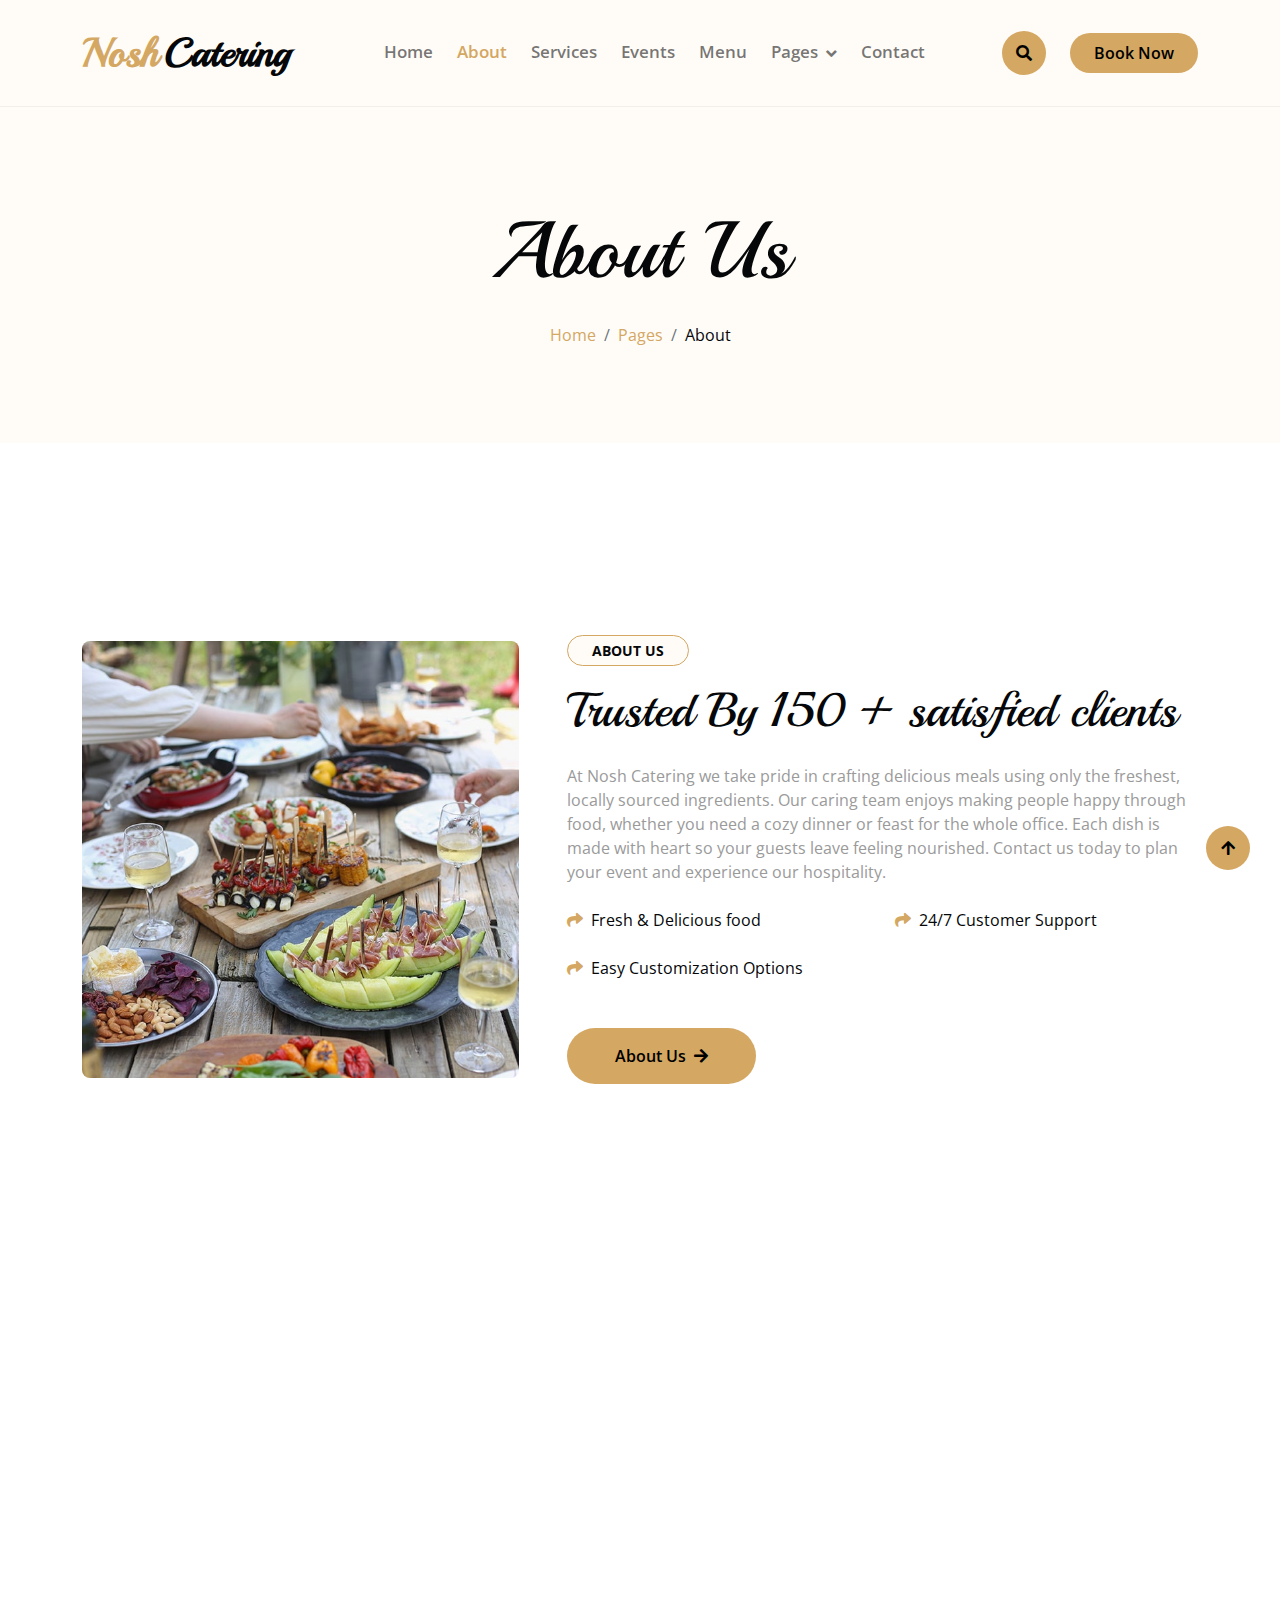
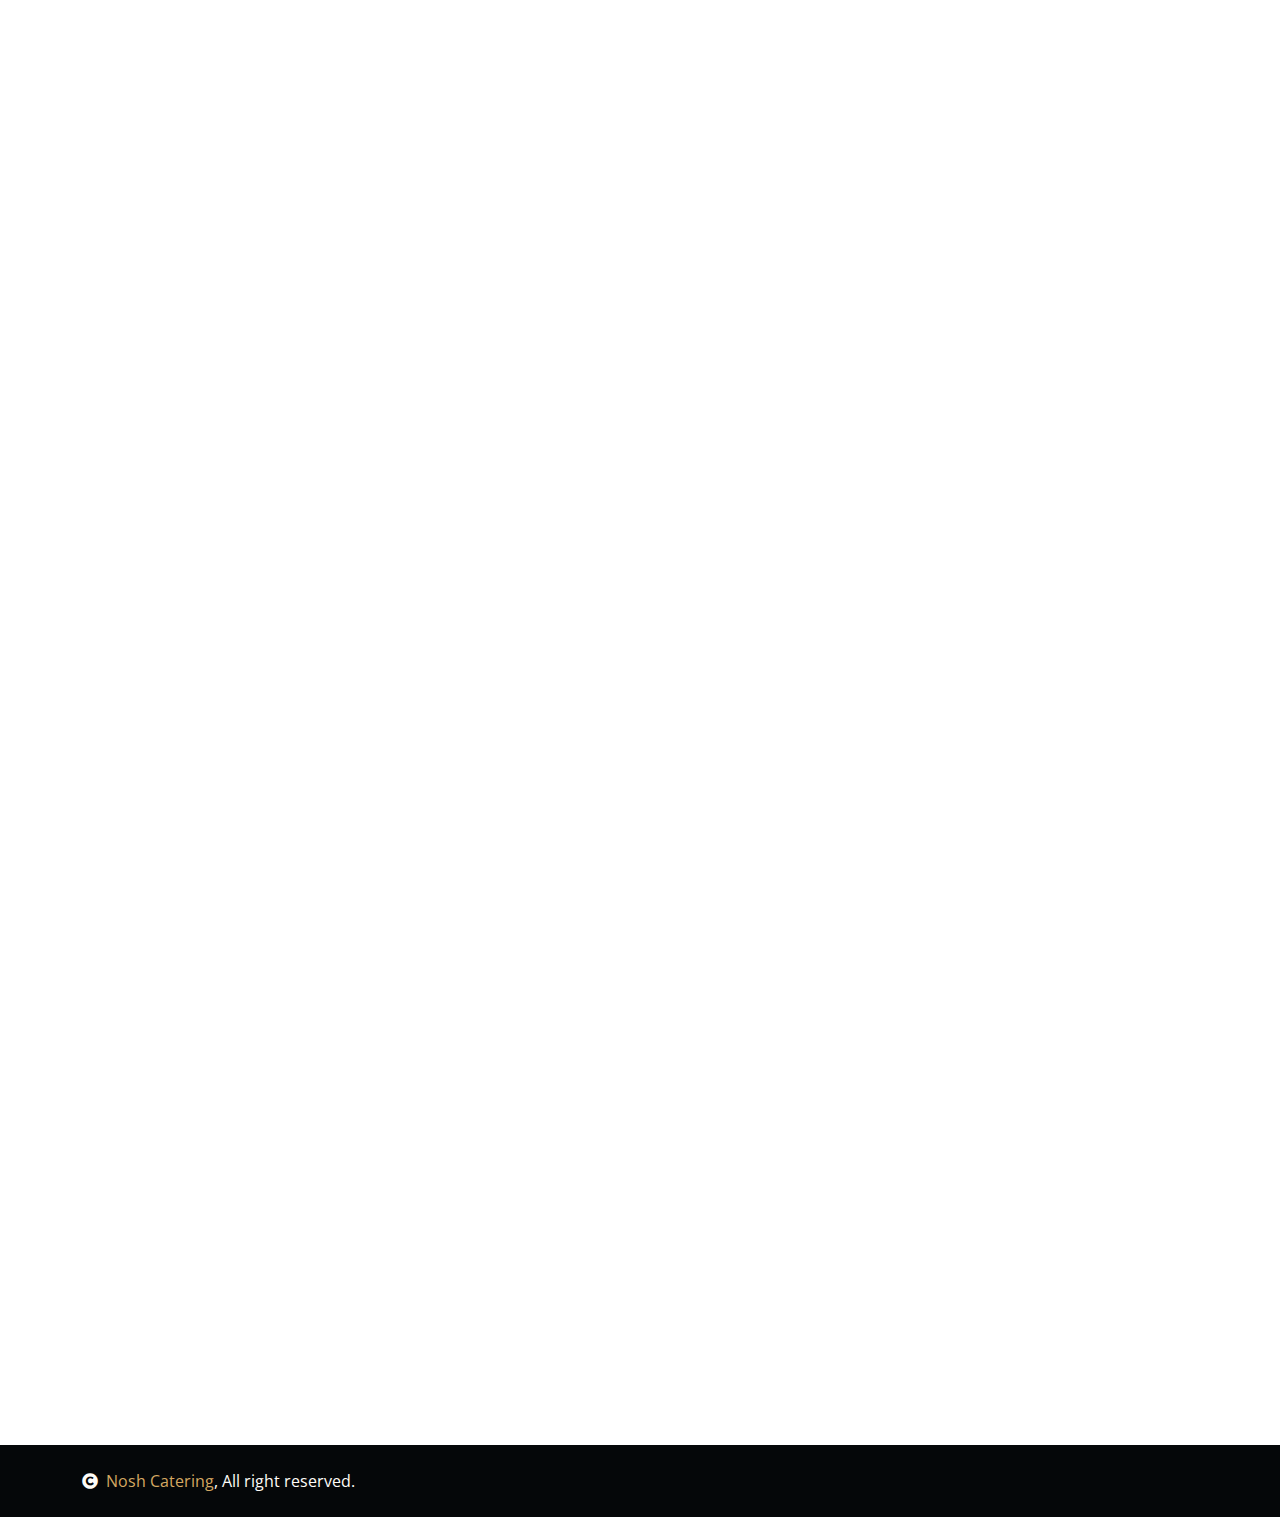
<file: about.html>
<!DOCTYPE html>
<html lang="en">

    <head>
        <meta charset="utf-8">
        <title>Nosh Catering - Catering Services</title>
        <meta content="width=device-width, initial-scale=1.0" name="viewport">
        <meta content="" name="keywords">
        <meta content="" name="description">

        <!-- Google Web Fonts -->
        <link rel="preconnect" href="https://fonts.googleapis.com">
        <link rel="preconnect" href="https://fonts.gstatic.com" crossorigin>
        <link href="https://fonts.googleapis.com/css2?family=Open+Sans:wght@400;600&family=Playball&display=swap" rel="stylesheet">

        <!-- Icon Font Stylesheet -->
        <link rel="stylesheet" href="https://use.fontawesome.com/releases/v5.15.4/css/all.css"/>
        <link href="https://cdn.jsdelivr.net/npm/bootstrap-icons@1.4.1/font/bootstrap-icons.css" rel="stylesheet">

        <!-- Libraries Stylesheet -->
        <link href="lib/animate/animate.min.css" rel="stylesheet">
        <link href="lib/lightbox/css/lightbox.min.css" rel="stylesheet">
        <link href="lib/owlcarousel/owl.carousel.min.css" rel="stylesheet">

        <!-- Customized Bootstrap Stylesheet -->
        <link href="css/bootstrap.min.css" rel="stylesheet">

        <!-- Template Stylesheet -->
        <link href="css/style.css" rel="stylesheet">
    </head>

    <body>

        <!-- Spinner Start -->
        <div id="spinner" class="show w-100 vh-100 bg-white position-fixed translate-middle top-50 start-50  d-flex align-items-center justify-content-center">
            <div class="spinner-grow text-primary" role="status"></div>
        </div>
        <!-- Spinner End -->


        <!-- Navbar start -->
        <div class="container-fluid nav-bar">
            <div class="container">
                <nav class="navbar navbar-light navbar-expand-lg py-4">
                    <a href="index.html" class="navbar-brand">
                        <h1 class="text-primary fw-bold mb-0">Nosh<span class="text-dark">Catering</span> </h1>
                    </a>
                    <button class="navbar-toggler py-2 px-3" type="button" data-bs-toggle="collapse" data-bs-target="#navbarCollapse">
                        <span class="fa fa-bars text-primary"></span>
                    </button>
                    <div class="collapse navbar-collapse" id="navbarCollapse">
                        <div class="navbar-nav mx-auto">
                            <a href="index.html" class="nav-item nav-link">Home</a>
                            <a href="about.html" class="nav-item nav-link active">About</a>
                            <a href="service.html" class="nav-item nav-link">Services</a>
                            <a href="event.html" class="nav-item nav-link">Events</a>
                            <a href="menu.html" class="nav-item nav-link">Menu</a>
                            <div class="nav-item dropdown">
                                <a href="#" class="nav-link dropdown-toggle" data-bs-toggle="dropdown">Pages</a>
                                <div class="dropdown-menu bg-light">
                                    <a href="book.html" class="dropdown-item">Booking</a>
                                    <a href="blog.html" class="dropdown-item">Our Blog</a>
                                    <a href="team.html" class="dropdown-item">Our Team</a>
                                    <a href="testimonial.html" class="dropdown-item">Testimonial</a>
                                </div>
                            </div>
                            <a href="contact.html" class="nav-item nav-link">Contact</a>
                        </div>
                        <button class="btn-search btn btn-primary btn-md-square me-4 rounded-circle d-none d-lg-inline-flex" data-bs-toggle="modal" data-bs-target="#searchModal"><i class="fas fa-search"></i></button>
                        <a href="" class="btn btn-primary py-2 px-4 d-none d-xl-inline-block rounded-pill">Book Now</a>
                    </div>
                </nav>
            </div>
        </div>
        <!-- Navbar End -->


        <!-- Modal Search Start -->
        <div class="modal fade" id="searchModal" tabindex="-1" aria-labelledby="exampleModalLabel" aria-hidden="true">
            <div class="modal-dialog modal-fullscreen">
                <div class="modal-content rounded-0">
                    <div class="modal-header">
                        <h5 class="modal-title" id="exampleModalLabel">Search by keyword</h5>
                        <button type="button" class="btn-close" data-bs-dismiss="modal" aria-label="Close"></button>
                    </div>
                    <div class="modal-body d-flex align-items-center">
                        <div class="input-group w-75 mx-auto d-flex">
                            <input type="search" class="form-control bg-transparent p-3" placeholder="keywords" aria-describedby="search-icon-1">
                            <span id="search-icon-1" class="input-group-text p-3"><i class="fa fa-search"></i></span>
                        </div>
                    </div>
                </div>
            </div>
        </div>
        <!-- Modal Search End -->


        <!-- Hero Start -->
        <div class="container-fluid bg-light py-6 my-6 mt-0">
            <div class="container text-center animated bounceInDown">
                <h1 class="display-1 mb-4">About Us</h1>
                <ol class="breadcrumb justify-content-center mb-0 animated bounceInDown">
                    <li class="breadcrumb-item"><a href="#">Home</a></li>
                    <li class="breadcrumb-item"><a href="#">Pages</a></li>
                    <li class="breadcrumb-item text-dark" aria-current="page">About</li>
                </ol>
            </div>
        </div>
        <!-- Hero End -->


        <!-- About Satrt -->
        <div class="container-fluid py-6">
            <div class="container">
                <div class="row g-5 align-items-center">
                    <div class="col-lg-5 wow bounceInUp" data-wow-delay="0.1s">
                        <img src="img/about.jpg" class="img-fluid rounded" alt="">
                    </div>
                    <div class="col-lg-7 wow bounceInUp" data-wow-delay="0.3s">
                        <small class="d-inline-block fw-bold text-dark text-uppercase bg-light border border-primary rounded-pill px-4 py-1 mb-3">About Us</small>
                        <h1 class="display-5 mb-4">Trusted By 150 + satisfied clients</h1>
                        <p class="mb-4">At Nosh Catering we take pride in crafting delicious meals using only the freshest, locally sourced ingredients. 
                            Our caring team enjoys making people happy through food, whether you need a cozy dinner or feast for the whole office. 
                            Each dish is made with heart so your guests leave feeling nourished. Contact us today to plan your event and experience our hospitality.</p>
                        <div class="row g-4 text-dark mb-5">
                            <div class="col-sm-6">
                                <i class="fas fa-share text-primary me-2"></i>Fresh & Delicious food 
                            </div>
                            <div class="col-sm-6">
                                <i class="fas fa-share text-primary me-2"></i>24/7 Customer Support
                            </div>
                            <div class="col-sm-6">
                                <i class="fas fa-share text-primary me-2"></i>Easy Customization Options
                            </div>
                        </div>
                        <a href="" class="btn btn-primary py-3 px-5 rounded-pill">About Us<i class="fas fa-arrow-right ps-2"></i></a>
                    </div>
                </div>
            </div>
        </div>
        <!-- About End -->


        <!-- Fact Start-->
        <div class="container-fluid faqt py-6">
            <div class="container">
                <div class="row g-4 align-items-center">
                    <div class="col-lg-7">
                       <div class="row g-4">
                            <div class="col-sm-4 wow bounceInUp" data-wow-delay="0.3s">
                                <div class="faqt-item bg-primary rounded p-4 text-center">
                                    <i class="fas fa-users fa-4x mb-4 text-cream"></i>
                                    <h1 class="display-4 fw-bold" data-toggle="counter-up">150</h1>
                                    <p class="text-dark text-uppercase fw-bold mb-0">Happy Customers</p>
                                </div>
                            </div>
                            <div class="col-sm-4 wow bounceInUp" data-wow-delay="0.5s">
                                <div class="faqt-item bg-primary rounded p-4 text-center">
                                    <i class="fas fa-users-cog fa-4x mb-4 text-white"></i>
                                    <h1 class="display-4 fw-bold" data-toggle="counter-up">27</h1>
                                    <p class="text-dark text-uppercase fw-bold mb-0">Skilled Chefs</p>
                                </div>
                            </div>
                            <div class="col-sm-4 wow bounceInUp" data-wow-delay="0.7s">
                                <div class="faqt-item bg-primary rounded p-4 text-center">
                                    <i class="fas fa-check fa-4x mb-4 text-white"></i>
                                    <h1 class="display-4 fw-bold" data-toggle="counter-up">153</h1>
                                    <p class="text-dark text-uppercase fw-bold mb-0">Events Complete</p>
                                </div>
                            </div>
                        </div>
                    </div>
                    <div class="col-lg-5 wow bounceInUp" data-wow-delay="0.1s">
                        <div class="video">
                            <button type="button" class="btn btn-play" data-bs-toggle="modal" data-src="https://www.youtube.com/watch?v=x53ZSniYysY&pp=ygUhbm8gY29weXJpZ2h0IGNhdGVyaW5nIGV2ZW50IHZpZGVv" data-bs-target="#videoModal">
                                <span></span>
                            </button>
                        </div>
                    </div>
                </div>
            </div>
        </div>
        <!-- Modal Video -->
        <div class="modal fade" id="videoModal" tabindex="-1" aria-labelledby="exampleModalLabel" aria-hidden="true">
            <div class="modal-dialog">
                <div class="modal-content rounded-0">
                    <div class="modal-header">
                        <h5 class="modal-title" id="exampleModalLabel">Youtube Video</h5>
                        <button type="button" class="btn-close" data-bs-dismiss="modal" aria-label="Close"></button>
                    </div>
                    <div class="modal-body">
                        <!-- 16:9 aspect ratio -->
                        <div class="ratio ratio-16x9">
                            <iframe class="embed-responsive-item" src="" id="video" allowfullscreen allowscriptaccess="always"
                                allow="autoplay"></iframe>
                        </div>
                    </div>
                </div>
            </div>
        </div>
        <!-- Fact End -->


        <!-- Team Start -->
        <div class="container-fluid team py-6">
            <div class="container">
                <div class="text-center wow bounceInUp" data-wow-delay="0.1s">
                    <small class="d-inline-block fw-bold text-dark text-uppercase bg-light border border-primary rounded-pill px-4 py-1 mb-3">Our Team</small>
                    <h1 class="display-5 mb-5">We have the best skilled & experienced chef Team</h1>
                </div>
                <div class="row g-4">
                    <div class="col-lg-3 col-md-6 wow bounceInUp" data-wow-delay="0.1s">
                        <div class="team-item rounded">
                            <img class="img-fluid rounded-top " src="img/team-1.jpg" alt="">
                            <div class="team-content text-center py-3 bg-dark rounded-bottom">
                                <h4 class="text-primary">Lincoln Scott</h4>
                                <p class="text-white mb-0">Head Chef</p>
                            </div>  
                        </div>
                    </div>
                    <div class="col-lg-3 col-md-6 wow bounceInUp" data-wow-delay="0.3s">
                        <div class="team-item rounded">
                            <img class="img-fluid rounded-top " src="img/team-2.jpg" alt="">
                            <div class="team-content text-center py-3 bg-dark rounded-bottom">
                                <h4 class="text-primary">Jemes Corden</h4>
                                <p class="text-white mb-0">Butcher Chef</p>
                            </div>
                        </div>
                    </div>
                    <div class="col-lg-3 col-md-6 wow bounceInUp" data-wow-delay="0.5s">
                        <div class="team-item rounded">
                            <img class="img-fluid rounded-top " src="img/team-3.jpg" alt="">
                            <div class="team-content text-center py-3 bg-dark rounded-bottom">
                                <h4 class="text-primary">Alex Joss</h4>
                                <p class="text-white mb-0">Pastry Chef</p>
                            </div>
                        </div>
                    </div>
                    <div class="col-lg-3 col-md-6 wow bounceInUp" data-wow-delay="0.7s">
                        <div class="team-item rounded">
                            <img class="img-fluid rounded-top " src="img/team-4.jpg" alt="">
                            <div class="team-content text-center py-3 bg-dark rounded-bottom">
                                <h4 class="text-primary">Adrian Challowski</h4>
                                <p class="text-white mb-0">Roast Chef</p>
                            </div>
                        </div>
                    </div>
                </div>
            </div>
        </div>
        <!-- Team End -->


        <!-- Footer Start -->
        <div class="container-fluid footer py-6 my-6 mb-0 bg-light wow bounceInUp" data-wow-delay="0.1s">
            <div class="container">
                <div class="row">
                    <div class="col-lg-3 col-md-6">
                        <div class="footer-item">
                            <h1 class="text-primary">Nosh<span class="text-dark">Catering</span></h1>
                            <p class="lh-lg mb-4">Each dish is made with heart so your guests leave feeling nourished. Contact us today to plan your event and experience our hospitality</p>
                        </div>
                    </div>
                    <div class="col-lg-3 col-md-6">
                        <div class="footer-item">
                            <h4 class="mb-4">Popular Items</h4>
                            <div class="d-flex flex-column align-items-start">
                                <a class="text-body mb-3" href=""><i class="fa fa-check text-primary me-2"></i>Mediterranean salads</a>
                                <a class="text-body mb-3" href=""><i class="fa fa-check text-primary me-2"></i>Skewer meals</a>
                                <a class="text-body mb-3" href=""><i class="fa fa-check text-primary me-2"></i>Sliders</a>
                                <a class="text-body mb-3" href=""><i class="fa fa-check text-primary me-2"></i>Shrimp cocktail</a>
                            </div>
                        </div>
                    </div>
                    <div class="col-lg-3 col-md-6">
                        <div class="footer-item">
                            <h4 class="mb-4">Contact Us</h4>
                            <div class="d-flex flex-column align-items-start">
                                <p><i class="fa fa-map-marker-alt text-primary me-2"></i> 23 Street, New York, USA</p>
                                <p><i class="fa fa-phone-alt text-primary me-2"></i> (+012) 36 789 1263</p>
                                <p><i class="fas fa-envelope text-primary me-2"></i> info@noshcatering.com</p>
                                <p><i class="fa fa-clock text-primary me-2"></i> 24/7 Hours Service</p>
                            </div>
                        </div>
                    </div>
                    <div class="col-lg-3 col-md-6">
                        <div class="footer-item">
                            <h4 class="mb-4">Social Gallery</h4>
                            <div class="row g-2">
                                <div class="col-4">
                                     <img src="img/menu-01.jpg" class="img-fluid rounded-circle border border-primary p-2" alt="">
                                </div>
                                <div class="col-4">
                                     <img src="img/menu-02.jpg" class="img-fluid rounded-circle border border-primary p-2" alt="">
                                </div>
                                <div class="col-4">
                                     <img src="img/menu-03.jpg" class="img-fluid rounded-circle border border-primary p-2" alt="">
                                </div>
                                <div class="col-4">
                                     <img src="img/menu-04.jpg" class="img-fluid rounded-circle border border-primary p-2" alt="">
                                </div>
                                <div class="col-4">
                                     <img src="img/menu-05.jpg" class="img-fluid rounded-circle border border-primary p-2" alt="">
                                </div>
                                <div class="col-4">
                                     <img src="img/menu-06.jpg" class="img-fluid rounded-circle border border-primary p-2" alt="">
                                </div>
                            </div>
                        </div>
                    </div>
                </div>
            </div>
        </div>
        <!-- Footer End -->


        <!-- Copyright Start -->
        <div class="container-fluid copyright bg-dark py-4">
            <div class="container">
                <div class="row">
                    <div class="col-md-6 text-center text-md-start mb-3 mb-md-0">
                        <span class="text-light"><a href="#"><i class="fas fa-copyright text-light me-2"></i>Nosh Catering</a>, All right reserved.</span>
                    </div>
                </div>
            </div>
        </div>
        <!-- Copyright End -->


        <!-- Back to Top -->
        <a href="#" class="btn btn-md-square btn-primary rounded-circle back-to-top"><i class="fa fa-arrow-up"></i></a>   

        
        <!-- JavaScript Libraries -->
        <script src="https://ajax.googleapis.com/ajax/libs/jquery/1.12.4/jquery.min.js"></script>
        <script src="https://cdn.jsdelivr.net/npm/bootstrap@5.0.0/dist/js/bootstrap.bundle.min.js"></script>
        <script src="lib/wow/wow.min.js"></script>
        <script src="lib/easing/easing.min.js"></script>
        <script src="lib/waypoints/waypoints.min.js"></script>
        <script src="lib/counterup/counterup.min.js"></script>
        <script src="lib/lightbox/js/lightbox.min.js"></script>
        <script src="lib/owlcarousel/owl.carousel.min.js"></script>

        <!-- Template Javascript -->
        <script src="js/main.js"></script>
    </body>
</html>
</file>
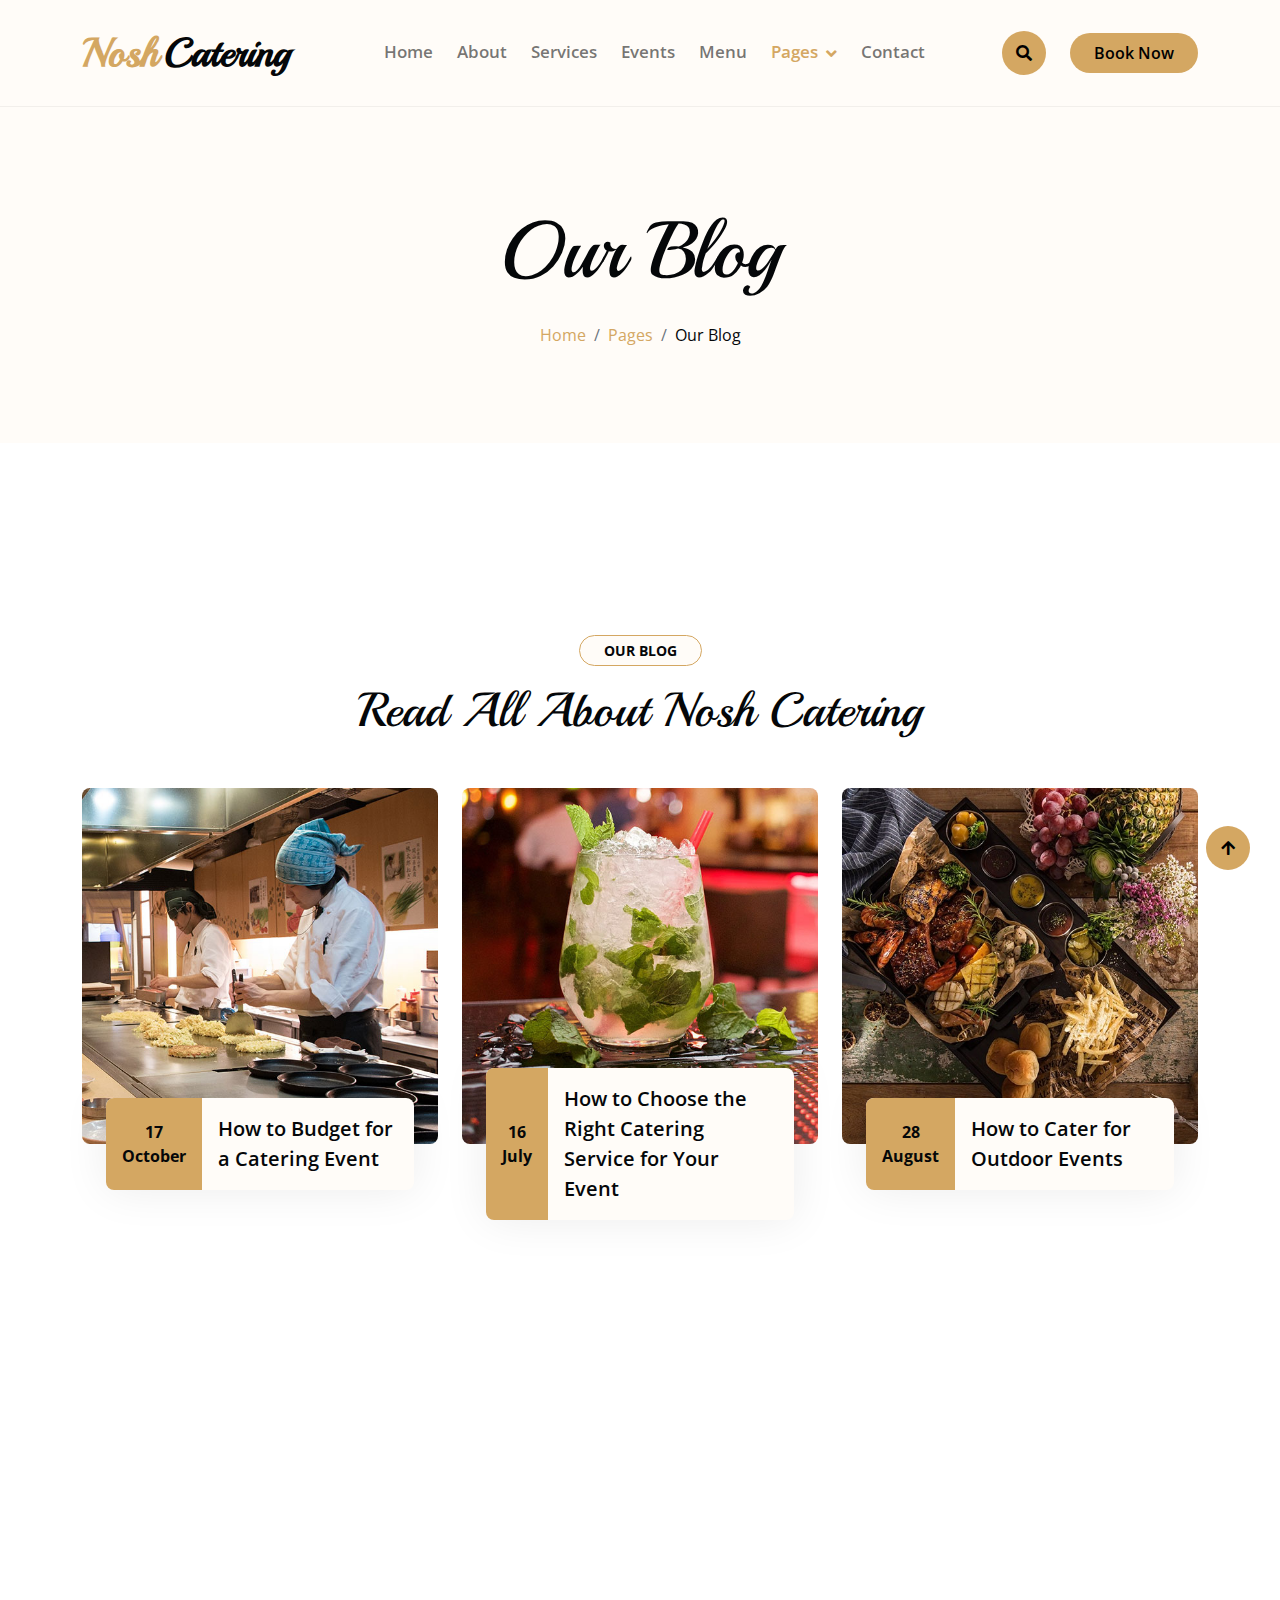
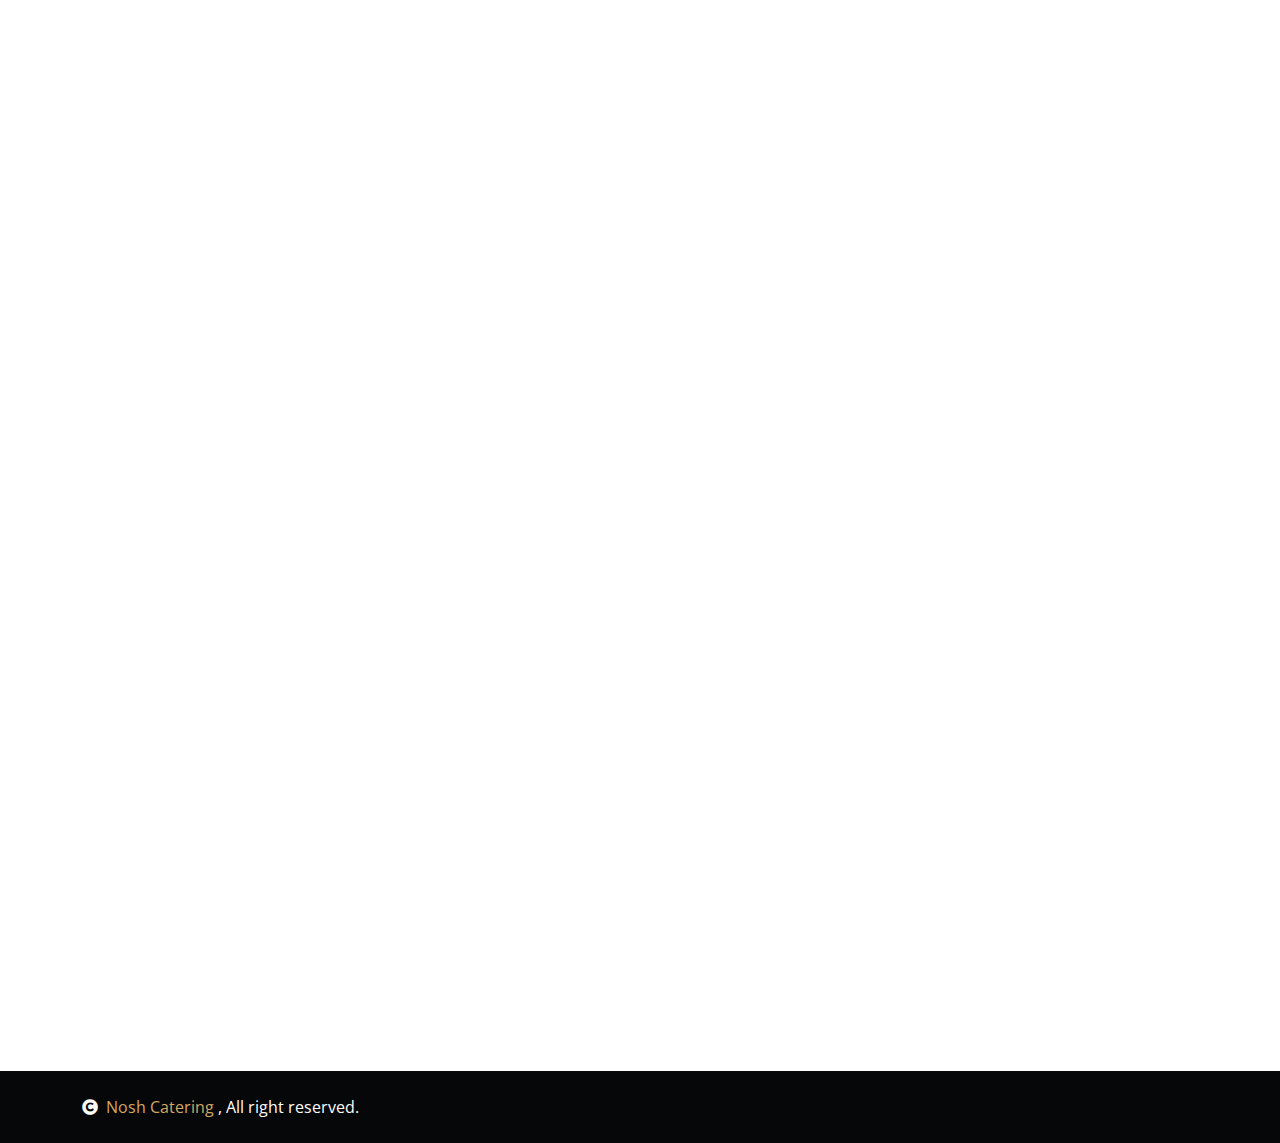
<file: blog.html>
<!DOCTYPE html>
<html lang="en">

    <head>
        <meta charset="utf-8">
        <title>Nosh Catering - Catering Services </title>
        <meta content="width=device-width, initial-scale=1.0" name="viewport">
        <meta content="" name="keywords">
        <meta content="" name="description">

        <!-- Google Web Fonts -->
        <link rel="preconnect" href="https://fonts.googleapis.com">
        <link rel="preconnect" href="https://fonts.gstatic.com" crossorigin>
        <link href="https://fonts.googleapis.com/css2?family=Open+Sans:wght@400;600&family=Playball&display=swap" rel="stylesheet">

        <!-- Icon Font Stylesheet -->
        <link rel="stylesheet" href="https://use.fontawesome.com/releases/v5.15.4/css/all.css"/>
        <link href="https://cdn.jsdelivr.net/npm/bootstrap-icons@1.4.1/font/bootstrap-icons.css" rel="stylesheet">

        <!-- Libraries Stylesheet -->
        <link href="lib/animate/animate.min.css" rel="stylesheet">
        <link href="lib/lightbox/css/lightbox.min.css" rel="stylesheet">
        <link href="lib/owlcarousel/owl.carousel.min.css" rel="stylesheet">

        <!-- Customized Bootstrap Stylesheet -->
        <link href="css/bootstrap.min.css" rel="stylesheet">

        <!-- Template Stylesheet -->
        <link href="css/style.css" rel="stylesheet">
    </head>

    <body>

        <!-- Spinner Start -->
        <div id="spinner" class="show w-100 vh-100 bg-white position-fixed translate-middle top-50 start-50  d-flex align-items-center justify-content-center">
            <div class="spinner-grow text-primary" role="status"></div>
        </div>
        <!-- Spinner End -->


        <!-- Navbar start -->
        <div class="container-fluid nav-bar">
            <div class="container">
                <nav class="navbar navbar-light navbar-expand-lg py-4">
                    <a href="index.html" class="navbar-brand">
                        <h1 class="text-primary fw-bold mb-0">Nosh<span class="text-dark">Catering</span> </h1>
                    </a>
                    <button class="navbar-toggler py-2 px-3" type="button" data-bs-toggle="collapse" data-bs-target="#navbarCollapse">
                        <span class="fa fa-bars text-primary"></span>
                    </button>
                    <div class="collapse navbar-collapse" id="navbarCollapse">
                        <div class="navbar-nav mx-auto">
                            <a href="index.html" class="nav-item nav-link">Home</a>
                            <a href="about.html" class="nav-item nav-link">About</a>
                            <a href="service.html" class="nav-item nav-link">Services</a>
                            <a href="event.html" class="nav-item nav-link">Events</a>
                            <a href="menu.html" class="nav-item nav-link">Menu</a>
                            <div class="nav-item dropdown">
                                <a href="#" class="nav-link dropdown-toggle active" data-bs-toggle="dropdown">Pages</a>
                                <div class="dropdown-menu bg-light">
                                    <a href="book.html" class="dropdown-item">Booking</a>
                                    <a href="blog.html" class="dropdown-item active">Our Blog</a>
                                    <a href="team.html" class="dropdown-item">Our Team</a>
                                    <a href="testimonial.html" class="dropdown-item">Testimonial</a>
                                </div>
                            </div>
                            <a href="contact.html" class="nav-item nav-link">Contact</a>
                        </div>
                        <button class="btn-search btn btn-primary btn-md-square me-4 rounded-circle d-none d-lg-inline-flex" data-bs-toggle="modal" data-bs-target="#searchModal"><i class="fas fa-search"></i></button>
                        <a href="" class="btn btn-primary py-2 px-4 d-none d-xl-inline-block rounded-pill">Book Now</a>
                    </div>
                </nav>
            </div>
        </div>
        <!-- Navbar End -->


        <!-- Modal Search Start -->
        <div class="modal fade" id="searchModal" tabindex="-1" aria-labelledby="exampleModalLabel" aria-hidden="true">
            <div class="modal-dialog modal-fullscreen">
                <div class="modal-content rounded-0">
                    <div class="modal-header">
                        <h5 class="modal-title" id="exampleModalLabel">Search by keyword</h5>
                        <button type="button" class="btn-close" data-bs-dismiss="modal" aria-label="Close"></button>
                    </div>
                    <div class="modal-body d-flex align-items-center">
                        <div class="input-group w-75 mx-auto d-flex">
                            <input type="search" class="form-control bg-transparent p-3" placeholder="keywords" aria-describedby="search-icon-1">
                            <span id="search-icon-1" class="input-group-text p-3"><i class="fa fa-search"></i></span>
                        </div>
                    </div>
                </div>
            </div>
        </div>
        <!-- Modal Search End -->


        <!-- Hero Start -->
        <div class="container-fluid bg-light py-6 my-6 mt-0">
            <div class="container text-center animated bounceInDown">
                <h1 class="display-1 mb-4">Our Blog</h1>
                <ol class="breadcrumb justify-content-center mb-0 animated bounceInDown">
                    <li class="breadcrumb-item"><a href="#">Home</a></li>
                    <li class="breadcrumb-item"><a href="#">Pages</a></li>
                    <li class="breadcrumb-item text-dark" aria-current="page">Our Blog</li>
                </ol>
            </div>
        </div>
        <!-- Hero End -->


        <!-- Blog Start -->
        <div class="container-fluid blog py-6">
            <div class="container">
                <div class="text-center wow bounceInUp" data-wow-delay="0.1s">
                    <small class="d-inline-block fw-bold text-dark text-uppercase bg-light border border-primary rounded-pill px-4 py-1 mb-3">Our Blog</small>
                    <h1 class="display-5 mb-5">Read All About Nosh Catering</h1>
                </div>
                <div class="row gx-4 justify-content-center">
                    <div class="col-md-6 col-lg-4 wow bounceInUp" data-wow-delay="0.1s">
                        <div class="blog-item">
                            <div class="overflow-hidden rounded">
                                <img src="img/blog-1.jpg" class="img-fluid w-100" alt="">
                            </div>
                            <div class="blog-content mx-4 d-flex rounded bg-light">
                                <div class="text-dark bg-primary rounded-start">
                                    <div class="h-100 p-3 d-flex flex-column justify-content-center text-center">
                                        <p class="fw-bold mb-0">17</p>
                                        <p class="fw-bold mb-0">October</p>
                                    </div>
                                </div>
                                <a href="#" class="h5 lh-base my-auto h-100 p-3">How to Budget for a Catering Event</a>
                            </div>
                        </div>
                    </div>
                    <div class="col-md-6 col-lg-4 wow bounceInUp" data-wow-delay="0.3s">
                        <div class="blog-item">
                            <div class="overflow-hidden rounded">
                                <img src="img/blog-2.jpg" class="img-fluid w-100" alt="">
                            </div>
                            <div class="blog-content mx-4 d-flex rounded bg-light">
                                <div class="text-dark bg-primary rounded-start">
                                    <div class="h-100 p-3 d-flex flex-column justify-content-center text-center">
                                        <p class="fw-bold mb-0">16</p>
                                        <p class="fw-bold mb-0">July</p>
                                    </div>
                                </div>
                                <a href="#" class="h5 lh-base my-auto h-100 p-3">How to Choose the Right Catering Service for Your Event</a>
                            </div>
                        </div>
                    </div>
                    <div class="col-md-6 col-lg-4 wow bounceInUp" data-wow-delay="0.5s">
                        <div class="blog-item">
                            <div class="overflow-hidden rounded">
                                <img src="img/blog-3.jpg" class="img-fluid w-100" alt="">
                            </div>
                            <div class="blog-content mx-4 d-flex rounded bg-light">
                                <div class="text-dark bg-primary rounded-start">
                                    <div class="h-100 p-3 d-flex flex-column justify-content-center text-center">
                                        <p class="fw-bold mb-0">28</p>
                                        <p class="fw-bold mb-0">August</p>
                                    </div>
                                </div>
                                <a href="#" class="h5 lh-base my-auto h-100 p-3">How to Cater for Outdoor Events</a>
                            </div>
                        </div>
                    </div>
                </div>
            </div>
        </div>
        <!-- Blog End -->
        
        <!-- Team Start -->
        <div class="container-fluid team py-6">
            <div class="container">
                <div class="text-center wow bounceInUp" data-wow-delay="0.1s">
                    <small class="d-inline-block fw-bold text-dark text-uppercase bg-light border border-primary rounded-pill px-4 py-1 mb-3">Our Team</small>
                    <h1 class="display-5 mb-5">We have the best skilled & experienced chef Team</h1>
                </div>
                <div class="row g-4">
                    <div class="col-lg-3 col-md-6 wow bounceInUp" data-wow-delay="0.1s">
                        <div class="team-item rounded">
                            <img class="img-fluid rounded-top " src="img/team-1.jpg" alt="">
                            <div class="team-content text-center py-3 bg-dark rounded-bottom">
                                <h4 class="text-primary">Lincoln Scott</h4>
                                <p class="text-white mb-0">Head Chef</p>
                            </div>  
                        </div>
                    </div>
                    <div class="col-lg-3 col-md-6 wow bounceInUp" data-wow-delay="0.3s">
                        <div class="team-item rounded">
                            <img class="img-fluid rounded-top " src="img/team-2.jpg" alt="">
                            <div class="team-content text-center py-3 bg-dark rounded-bottom">
                                <h4 class="text-primary">Jemes Corden</h4>
                                <p class="text-white mb-0">Butcher Chef</p>
                            </div>
                        </div>
                    </div>
                    <div class="col-lg-3 col-md-6 wow bounceInUp" data-wow-delay="0.5s">
                        <div class="team-item rounded">
                            <img class="img-fluid rounded-top " src="img/team-3.jpg" alt="">
                            <div class="team-content text-center py-3 bg-dark rounded-bottom">
                                <h4 class="text-primary">Alex Joss</h4>
                                <p class="text-white mb-0">Pastry Chef</p>
                            </div>
                        </div>
                    </div>
                    <div class="col-lg-3 col-md-6 wow bounceInUp" data-wow-delay="0.7s">
                        <div class="team-item rounded">
                            <img class="img-fluid rounded-top " src="img/team-4.jpg" alt="">
                            <div class="team-content text-center py-3 bg-dark rounded-bottom">
                                <h4 class="text-primary">Adrian Challowski</h4>
                                <p class="text-white mb-0">Roast Chef</p>
                            </div>
                        </div>
                    </div>
                </div>
            </div>
        </div>
        <!-- Team End --> 

        <!-- Footer Start -->
        <div class="container-fluid footer py-6 my-6 mb-0 bg-light wow bounceInUp" data-wow-delay="0.1s">
            <div class="container">
                <div class="row">
                    <div class="col-lg-3 col-md-6">
                        <div class="footer-item">
                            <h1 class="text-primary">Nosh<span class="text-dark">Catering</span></h1>
                            <p class="lh-lg mb-4">Our caring team enjoys making people happy through food, whether you need a cozy dinner or feast for the whole office.</p>
                            <div class="footer-icon d-flex">
                                <a class="btn btn-primary btn-sm-square me-2 rounded-circle" href=""><i class="fab fa-facebook-f"></i></a>
                                <a class="btn btn-primary btn-sm-square me-2 rounded-circle" href=""><i class="fab fa-twitter"></i></a>
                                <a href="#" class="btn btn-primary btn-sm-square me-2 rounded-circle"><i class="fab fa-instagram"></i></a>
                                <a href="#" class="btn btn-primary btn-sm-square rounded-circle"><i class="fab fa-linkedin-in"></i></a>
                            </div>
                        </div>
                    </div>
                    <div class="col-lg-3 col-md-6">
                        <div class="footer-item">
                            <h4 class="mb-4">Kiddie</h4>
                            <div class="d-flex flex-column align-items-start">
                                <a class="text-body mb-3" href=""><i class="fa fa-check text-primary me-2"></i>Cheese Burger</a>
                                <a class="text-body mb-3" href=""><i class="fa fa-check text-primary me-2"></i>Sandwich</a>
                                <a class="text-body mb-3" href=""><i class="fa fa-check text-primary me-2"></i>Panner Burger</a>
                                <a class="text-body mb-3" href=""><i class="fa fa-check text-primary me-2"></i>Special Sweets</a>
                            </div>
                        </div>
                    </div>
                    <div class="col-lg-3 col-md-6">
                        <div class="footer-item">
                            <h4 class="mb-4">Contact Us</h4>
                            <div class="d-flex flex-column align-items-start">
                                <p><i class="fa fa-map-marker-alt text-primary me-2"></i> 13th Street, New York, USA</p>
                                <p><i class="fa fa-phone-alt text-primary me-2"></i> (+012) 36 790 1623</p>
                                <p><i class="fas fa-envelope text-primary me-2"></i> info@noshcatering.com</p>
                                <p><i class="fa fa-clock text-primary me-2"></i> 24/7 Hours Service</p>
                            </div>
                        </div>
                    </div>
                    <div class="col-lg-3 col-md-6">
                        <div class="footer-item">
                            <h4 class="mb-4">Social Gallery</h4>
                            <div class="row g-2">
                                <div class="col-4">
                                     <img src="img/menu-01.jpg" class="img-fluid rounded-circle border border-primary p-2" alt="">
                                </div>
                                <div class="col-4">
                                     <img src="img/menu-02.jpg" class="img-fluid rounded-circle border border-primary p-2" alt="">
                                </div>
                                <div class="col-4">
                                     <img src="img/menu-03.jpg" class="img-fluid rounded-circle border border-primary p-2" alt="">
                                </div>
                                <div class="col-4">
                                     <img src="img/menu-04.jpg" class="img-fluid rounded-circle border border-primary p-2" alt="">
                                </div>
                                <div class="col-4">
                                     <img src="img/menu-05.jpg" class="img-fluid rounded-circle border border-primary p-2" alt="">
                                </div>
                                <div class="col-4">
                                     <img src="img/menu-06.jpg" class="img-fluid rounded-circle border border-primary p-2" alt="">
                                </div>
                            </div>
                        </div>
                    </div>
                </div>
            </div>
        </div>
        <!-- Footer End -->


        <!-- Copyright Start -->
        <div class="container-fluid copyright bg-dark py-4">
            <div class="container">
                <div class="row">
                    <div class="col-md-6 text-center text-md-start mb-3 mb-md-0">
                        <span class="text-light"><a href="#"><i class="fas fa-copyright text-light me-2"></i>Nosh Catering </a>, All right reserved.</span>
                </div>
            </div>
        </div>
        <!-- Copyright End -->


        <!-- Back to Top -->
        <a href="#" class="btn btn-md-square btn-primary rounded-circle back-to-top"><i class="fa fa-arrow-up"></i></a>   

        
    <!-- JavaScript Libraries -->
    <script src="https://ajax.googleapis.com/ajax/libs/jquery/1.12.4/jquery.min.js"></script>
    <script src="https://cdn.jsdelivr.net/npm/bootstrap@5.0.0/dist/js/bootstrap.bundle.min.js"></script>
    <script src="lib/wow/wow.min.js"></script>
    <script src="lib/easing/easing.min.js"></script>
    <script src="lib/waypoints/waypoints.min.js"></script>
    <script src="lib/counterup/counterup.min.js"></script>
    <script src="lib/lightbox/js/lightbox.min.js"></script>
    <script src="lib/owlcarousel/owl.carousel.min.js"></script>

    <!-- Template Javascript -->
    <script src="js/main.js"></script>
    </body>

</html>
</file>
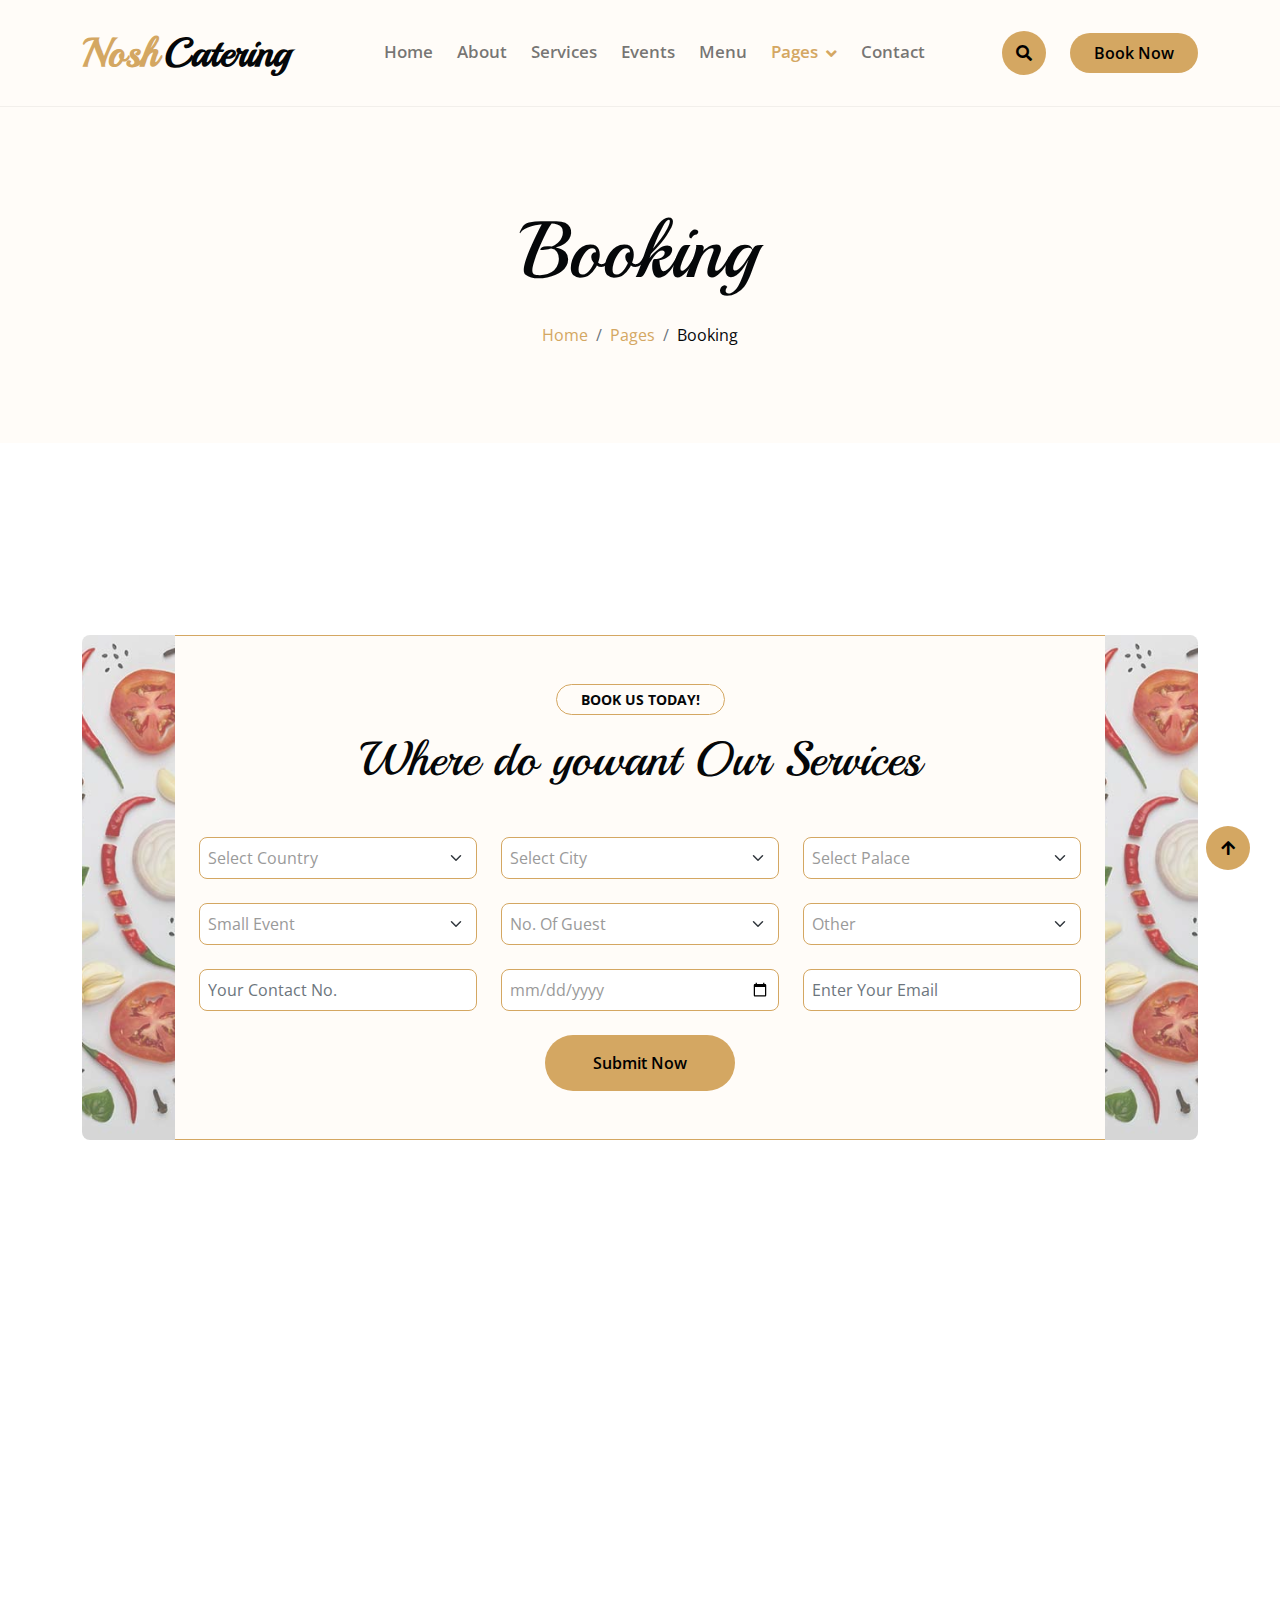
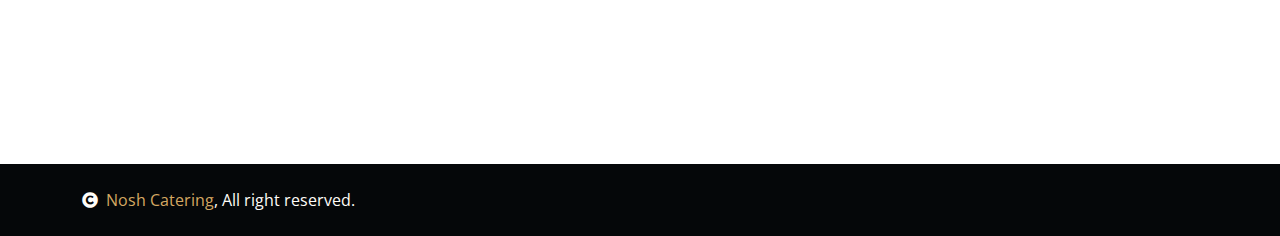
<file: book.html>
<!DOCTYPE html>
<html lang="en">

    <head>
        <meta charset="utf-8">
        <title>Nosh Catering - Catering Services</title>
        <meta content="width=device-width, initial-scale=1.0" name="viewport">
        <meta content="" name="keywords">
        <meta content="" name="description">

        <!-- Google Web Fonts -->
        <link rel="preconnect" href="https://fonts.googleapis.com">
        <link rel="preconnect" href="https://fonts.gstatic.com" crossorigin>
        <link href="https://fonts.googleapis.com/css2?family=Open+Sans:wght@400;600&family=Playball&display=swap" rel="stylesheet">

        <!-- Icon Font Stylesheet -->
        <link rel="stylesheet" href="https://use.fontawesome.com/releases/v5.15.4/css/all.css"/>
        <link href="https://cdn.jsdelivr.net/npm/bootstrap-icons@1.4.1/font/bootstrap-icons.css" rel="stylesheet">

        <!-- Libraries Stylesheet -->
        <link href="lib/animate/animate.min.css" rel="stylesheet">
        <link href="lib/lightbox/css/lightbox.min.css" rel="stylesheet">
        <link href="lib/owlcarousel/owl.carousel.min.css" rel="stylesheet">

        <!-- Customized Bootstrap Stylesheet -->
        <link href="css/bootstrap.min.css" rel="stylesheet">

        <!-- Template Stylesheet -->
        <link href="css/style.css" rel="stylesheet">
    </head>

    <body>

        <!-- Spinner Start -->
        <div id="spinner" class="show w-100 vh-100 bg-white position-fixed translate-middle top-50 start-50  d-flex align-items-center justify-content-center">
            <div class="spinner-grow text-primary" role="status"></div>
        </div>
        <!-- Spinner End -->


        <!-- Navbar start -->
        <div class="container-fluid nav-bar">
            <div class="container">
                <nav class="navbar navbar-light navbar-expand-lg py-4">
                    <a href="index.html" class="navbar-brand">
                        <h1 class="text-primary fw-bold mb-0">Nosh<span class="text-dark">Catering</span> </h1>
                    </a>
                    <button class="navbar-toggler py-2 px-3" type="button" data-bs-toggle="collapse" data-bs-target="#navbarCollapse">
                        <span class="fa fa-bars text-primary"></span>
                    </button>
                    <div class="collapse navbar-collapse" id="navbarCollapse">
                        <div class="navbar-nav mx-auto">
                            <a href="index.html" class="nav-item nav-link">Home</a>
                            <a href="about.html" class="nav-item nav-link">About</a>
                            <a href="service.html" class="nav-item nav-link">Services</a>
                            <a href="event.html" class="nav-item nav-link">Events</a>
                            <a href="menu.html" class="nav-item nav-link">Menu</a>
                            <div class="nav-item dropdown">
                                <a href="#" class="nav-link dropdown-toggle active" data-bs-toggle="dropdown">Pages</a>
                                <div class="dropdown-menu bg-light">
                                    <a href="book.html" class="dropdown-item active">Booking</a>
                                    <a href="blog.html" class="dropdown-item">Our Blog</a>
                                    <a href="team.html" class="dropdown-item">Our Team</a>
                                    <a href="testimonial.html" class="dropdown-item">Testimonial</a>
                                </div>
                            </div>
                            <a href="contact.html" class="nav-item nav-link">Contact</a>
                        </div>
                        <button class="btn-search btn btn-primary btn-md-square me-4 rounded-circle d-none d-lg-inline-flex" data-bs-toggle="modal" data-bs-target="#searchModal"><i class="fas fa-search"></i></button>
                        <a href="" class="btn btn-primary py-2 px-4 d-none d-xl-inline-block rounded-pill">Book Now</a>
                    </div>
                </nav>
            </div>
        </div>
        <!-- Navbar End -->


        <!-- Modal Search Start -->
        <div class="modal fade" id="searchModal" tabindex="-1" aria-labelledby="exampleModalLabel" aria-hidden="true">
            <div class="modal-dialog modal-fullscreen">
                <div class="modal-content rounded-0">
                    <div class="modal-header">
                        <h5 class="modal-title" id="exampleModalLabel">Search by keyword</h5>
                        <button type="button" class="btn-close" data-bs-dismiss="modal" aria-label="Close"></button>
                    </div>
                    <div class="modal-body d-flex align-items-center">
                        <div class="input-group w-75 mx-auto d-flex">
                            <input type="search" class="form-control bg-transparent p-3" placeholder="keywords" aria-describedby="search-icon-1">
                            <span id="search-icon-1" class="input-group-text p-3"><i class="fa fa-search"></i></span>
                        </div>
                    </div>
                </div>
            </div>
        </div>
        <!-- Modal Search End -->


        <!-- Hero Start -->
        <div class="container-fluid bg-light py-6 my-6 mt-0">
            <div class="container text-center animated bounceInDown">
                <h1 class="display-1 mb-4">Booking</h1>
                <ol class="breadcrumb justify-content-center mb-0 animated bounceInDown">
                    <li class="breadcrumb-item"><a href="#">Home</a></li>
                    <li class="breadcrumb-item"><a href="#">Pages</a></li>
                    <li class="breadcrumb-item text-dark" aria-current="page">Booking</li>
                </ol>
            </div>
        </div>
        <!-- Hero End -->


        <!-- Book Us Start -->
        <div class="container-fluid contact py-6 wow bounceInUp" data-wow-delay="0.1s">
            <div class="container">
                <div class="row g-0">
                    <div class="col-1">
                        <img src="img/background-site.jpg" class="img-fluid h-100 w-100 rounded-start" style="object-fit: cover; opacity: 0.7;" alt="">
                    </div>
                    <div class="col-10">
                        <div class="border-bottom border-top border-primary bg-light py-5 px-4">
                            <div class="text-center">
                                <small class="d-inline-block fw-bold text-dark text-uppercase bg-light border border-primary rounded-pill px-4 py-1 mb-3">Book Us Today!</small>
                                <h1 class="display-5 mb-5">Where do yowant Our Services</h1>
                            </div>
                            <div class="row g-4 form">
                                <div class="col-lg-4 col-md-6">
                                    <select class="form-select border-primary p-2" aria-label="Default select example">
                                        <option selected>Select Country</option>
                                        <option value="1">USA</option>
                                        <option value="2">UK</option>
                                        <option value="3">India</option>
                                        <option value="4">Austalia</option> 
                                        <option value="5">South Afica</option> 
                                        <option value="6">Other</option>
                                    </select>
                                </div>
                                <div class="col-lg-4 col-md-6">
                                    <select class="form-select border-primary p-2" aria-label="Default select example">
                                        <option selected>Select City</option>
                                        <option value="1">Depend On Country</option>
                                        <option value="2">UK</option>
                                        <option value="3">India</option>
                                        <option value="4">Other</option>
                                    </select>
                                </div>
                                <div class="col-lg-4 col-md-6">
                                    <select class="form-select border-primary p-2" aria-label="Default select example">
                                        <option selected>Select Palace</option>
                                        <option value="1">Depend On Country</option>
                                        <option value="2">UK</option>
                                        <option value="3">India</option> 
                                        <option value="4">Other</option>
                                    </select>
                                </div>
                                <div class="col-lg-4 col-md-6">
                                    <select class="form-select border-primary p-2" aria-label="Default select example">
                                        <option selected>Small Event</option>
                                        <option value="1">Event Type</option>
                                        <option value="2">Big Event</option>
                                        <option value="3">Small Event</option> 
                                        <option value="4">Other</option>
                                    </select>
                                </div>
                                <div class="col-lg-4 col-md-6">
                                    <select class="form-select border-primary p-2" aria-label="Default select example">
                                        <option selected>No. Of Guest</option>
                                        <option value="1">100-200</option>
                                        <option value="2">300-400</option>
                                        <option value="3">500-600</option>
                                        <option value="4">700-800</option>
                                        <option value="5">900-1000</option>
                                        <option value="6">1000+</option>
                                    </select>
                                </div>
                                <div class="col-lg-4 col-md-6">
                                    <select class="form-select border-primary p-2" aria-label="Default select example">
                                        <option selected>Omnivore</option>
                                        <option value="1">Carnivore</option>
                                        <option value="2">Vegetarian</option>   
                                        <option selected>Pascaterian</option>
                                        <option selected>Other</option>
                                    </select>
                                </div>
                                <div class="col-lg-4 col-md-6">
                                    <input type="mobile" class="form-control border-primary p-2" placeholder="Your Contact No.">
                                </div>
                                <div class="col-lg-4 col-md-6">
                                    <input type="date" class="form-control border-primary p-2" placeholder="Select Date">
                                </div>
                                <div class="col-lg-4 col-md-6">
                                    <input type="email" class="form-control border-primary p-2" placeholder="Enter Your Email">
                                </div>
                                <div class="col-12 text-center">
                                    <button type="submit" class="btn btn-primary px-5 py-3 rounded-pill">Submit Now</button>
                                </div>
                            </div>
                        </div>
                    </div>
                    <div class="col-1">
                        <img src="img/background-site.jpg" class="img-fluid h-100 w-100 rounded-end" style="object-fit: cover; opacity: 0.7;" alt="">
                    </div>
                </div>
            </div>
        </div>
        <!-- Book Us End -->


        <!-- Footer Start -->
                <div class="container-fluid footer py-6 my-6 mb-0 bg-light wow bounceInUp" data-wow-delay="0.1s">
                    <div class="container">
                        <div class="row">
                            <div class="col-lg-3 col-md-6">
                                <div class="footer-item">
                                    <h1 class="text-primary">Nosh<span class="text-dark">Catering</span></h1>
                                    <p class="lh-lg mb-4">Each dish is made with heart so your guests leave feeling nourished. Contact us today to plan your event and experience our hospitality</p>
                                </div>
                            </div>
                            <div class="col-lg-3 col-md-6">
                                <div class="footer-item">
                                    <h4 class="mb-4">Popular Items</h4>
                                    <div class="d-flex flex-column align-items-start">
                                        <a class="text-body mb-3" href=""><i class="fa fa-check text-primary me-2"></i>Mediterranean salads</a>
                                        <a class="text-body mb-3" href=""><i class="fa fa-check text-primary me-2"></i>Skewer meals</a>
                                        <a class="text-body mb-3" href=""><i class="fa fa-check text-primary me-2"></i>Sliders</a>
                                        <a class="text-body mb-3" href=""><i class="fa fa-check text-primary me-2"></i>Shrimp cocktail</a>
                                    </div>
                                </div>
                            </div>
                            <div class="col-lg-3 col-md-6">
                                <div class="footer-item">
                                    <h4 class="mb-4">Contact Us</h4>
                                    <div class="d-flex flex-column align-items-start">
                                        <p><i class="fa fa-map-marker-alt text-primary me-2"></i> 23 Street, New York, USA</p>
                                        <p><i class="fa fa-phone-alt text-primary me-2"></i> (+012) 36 789 1263</p>
                                        <p><i class="fas fa-envelope text-primary me-2"></i> info@noshcatering.com</p>
                                        <p><i class="fa fa-clock text-primary me-2"></i> 24/7 Hours Service</p>
                                    </div>
                                </div>
                            </div>
                            <div class="col-lg-3 col-md-6">
                                <div class="footer-item">
                                    <h4 class="mb-4">Social Gallery</h4>
                                    <div class="row g-2">
                                        <div class="col-4">
                                             <img src="img/menu-01.jpg" class="img-fluid rounded-circle border border-primary p-2" alt="">
                                        </div>
                                        <div class="col-4">
                                             <img src="img/menu-02.jpg" class="img-fluid rounded-circle border border-primary p-2" alt="">
                                        </div>
                                        <div class="col-4">
                                             <img src="img/menu-03.jpg" class="img-fluid rounded-circle border border-primary p-2" alt="">
                                        </div>
                                        <div class="col-4">
                                             <img src="img/menu-04.jpg" class="img-fluid rounded-circle border border-primary p-2" alt="">
                                        </div>
                                        <div class="col-4">
                                             <img src="img/menu-05.jpg" class="img-fluid rounded-circle border border-primary p-2" alt="">
                                        </div>
                                        <div class="col-4">
                                             <img src="img/menu-06.jpg" class="img-fluid rounded-circle border border-primary p-2" alt="">
                                        </div>
                                    </div>
                                </div>
                            </div>
                        </div>
                    </div>
                </div>
                <!-- Footer End -->


        <!-- Copyright Start -->
        <div class="container-fluid copyright bg-dark py-4">
            <div class="container">
                <div class="row">
                    <div class="col-md-6 text-center text-md-start mb-3 mb-md-0">
                        <span class="text-light"><a href="#"><i class="fas fa-copyright text-light me-2"></i>Nosh Catering</a>, All right reserved.</span>
                    </div>
                </div>
            </div>
        </div>
        <!-- Copyright End -->


        <!-- Back to Top -->
        <a href="#" class="btn btn-md-square btn-primary rounded-circle back-to-top"><i class="fa fa-arrow-up"></i></a>   

        
    <!-- JavaScript Libraries -->
    <script src="https://ajax.googleapis.com/ajax/libs/jquery/1.12.4/jquery.min.js"></script>
    <script src="https://cdn.jsdelivr.net/npm/bootstrap@5.0.0/dist/js/bootstrap.bundle.min.js"></script>
    <script src="lib/wow/wow.min.js"></script>
    <script src="lib/easing/easing.min.js"></script>
    <script src="lib/waypoints/waypoints.min.js"></script>
    <script src="lib/counterup/counterup.min.js"></script>
    <script src="lib/lightbox/js/lightbox.min.js"></script>
    <script src="lib/owlcarousel/owl.carousel.min.js"></script>

    <!-- Template Javascript -->
    <script src="js/main.js"></script>
    </body>

</html>
</file>
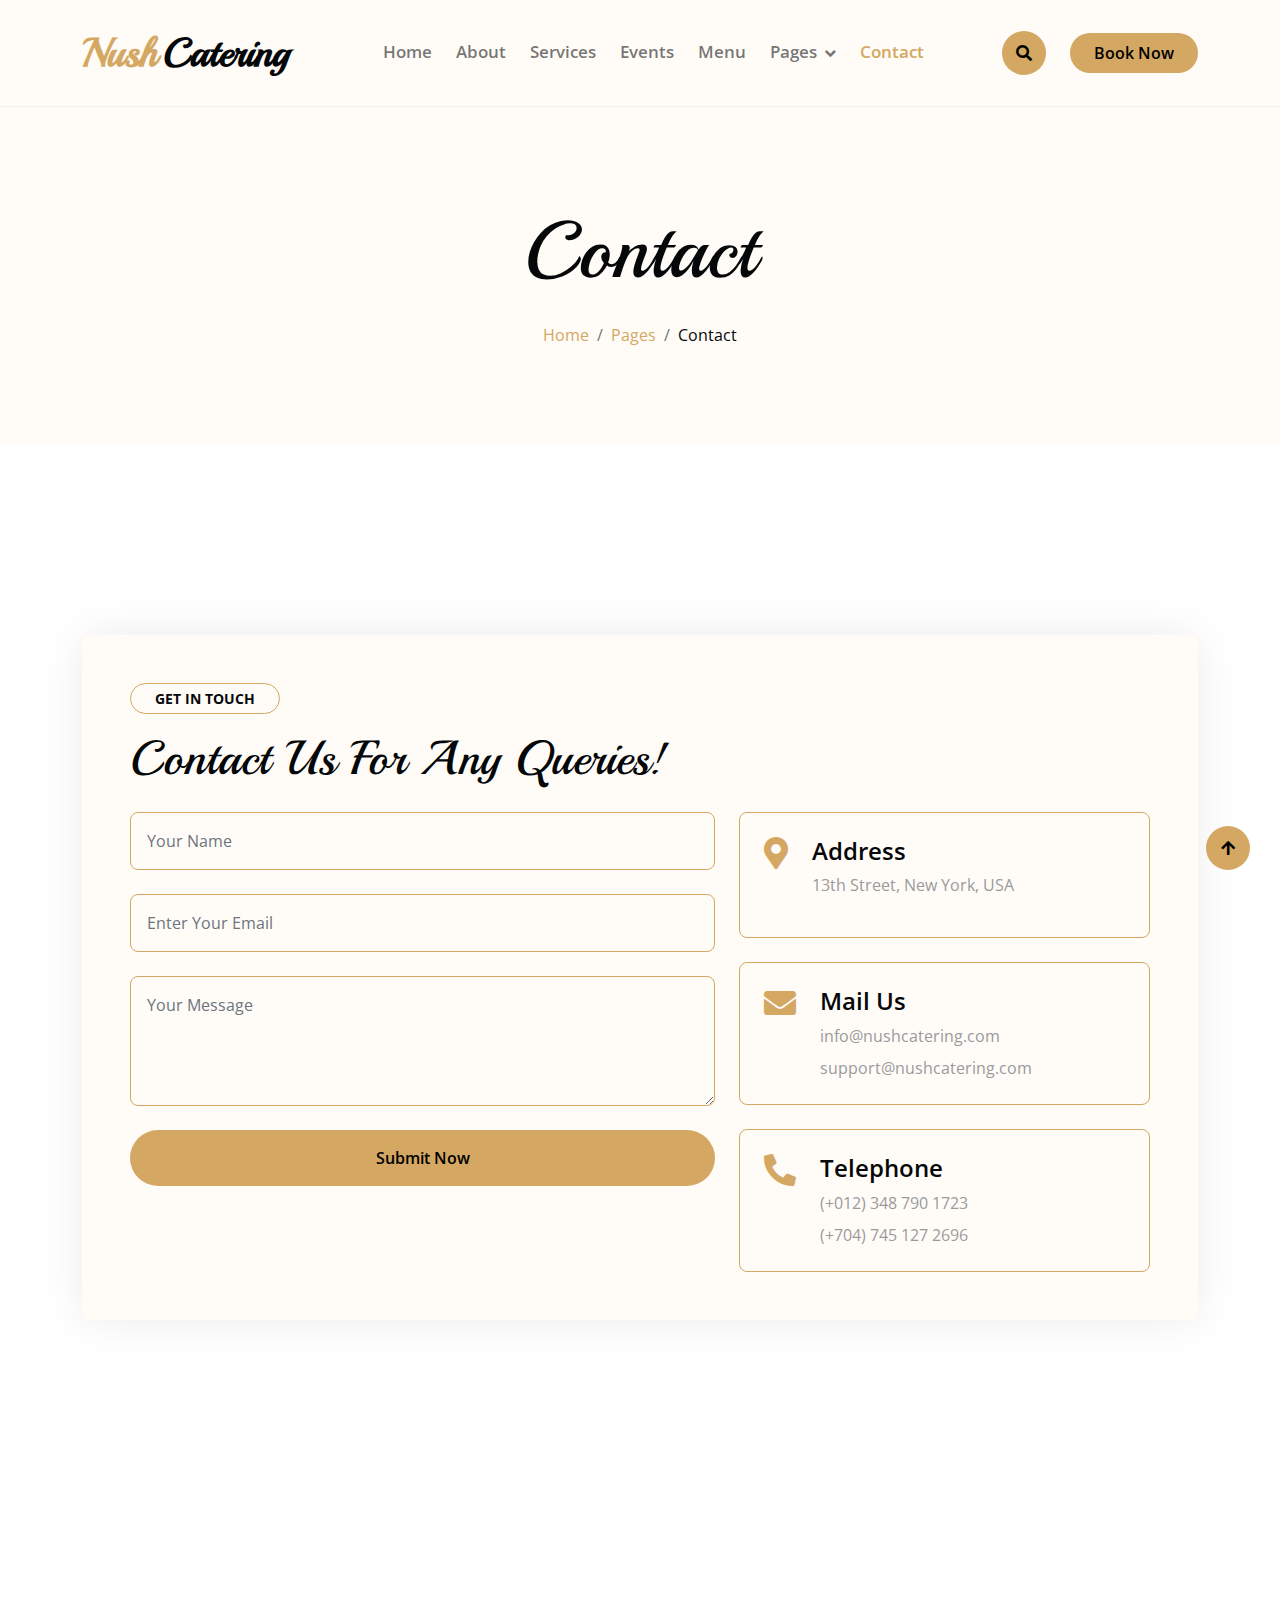
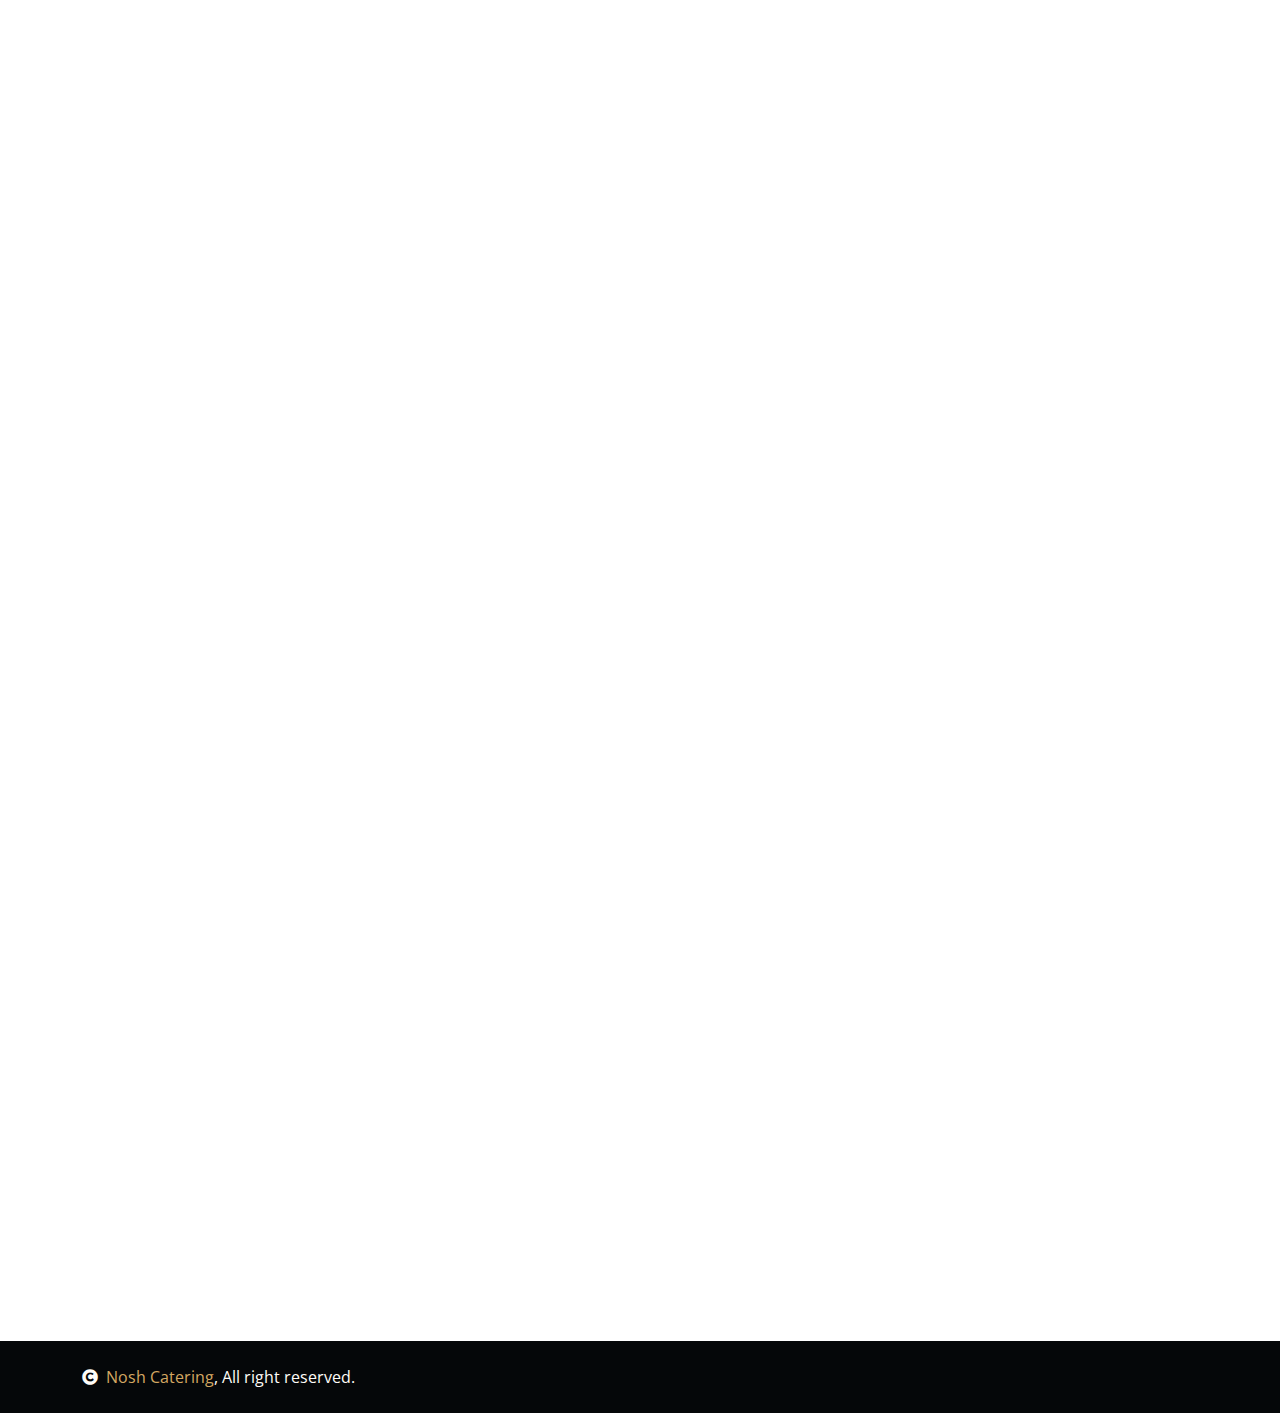
<file: contact.html>
<!DOCTYPE html>
<html lang="en">

    <head>
        <meta charset="utf-8">
        <title>Nush Catering - Catering Services</title>
        <meta content="width=device-width, initial-scale=1.0" name="viewport">
        <meta content="" name="keywords">
        <meta content="" name="description">

        <!-- Google Web Fonts -->
        <link rel="preconnect" href="https://fonts.googleapis.com">
        <link rel="preconnect" href="https://fonts.gstatic.com" crossorigin>
        <link href="https://fonts.googleapis.com/css2?family=Open+Sans:wght@400;600&family=Playball&display=swap" rel="stylesheet">

        <!-- Icon Font Stylesheet -->
        <link rel="stylesheet" href="https://use.fontawesome.com/releases/v5.15.4/css/all.css"/>
        <link href="https://cdn.jsdelivr.net/npm/bootstrap-icons@1.4.1/font/bootstrap-icons.css" rel="stylesheet">

        <!-- Libraries Stylesheet -->
        <link href="lib/animate/animate.min.css" rel="stylesheet">
        <link href="lib/lightbox/css/lightbox.min.css" rel="stylesheet">
        <link href="lib/owlcarousel/owl.carousel.min.css" rel="stylesheet">

        <!-- Customized Bootstrap Stylesheet -->
        <link href="css/bootstrap.min.css" rel="stylesheet">

        <!-- Template Stylesheet -->
        <link href="css/style.css" rel="stylesheet">
    </head>

    <body>

        <!-- Spinner Start -->
        <div id="spinner" class="show w-100 vh-100 bg-white position-fixed translate-middle top-50 start-50  d-flex align-items-center justify-content-center">
            <div class="spinner-grow text-primary" role="status"></div>
        </div>
        <!-- Spinner End -->


        <!-- Navbar start -->
        <div class="container-fluid nav-bar">
            <div class="container">
                <nav class="navbar navbar-light navbar-expand-lg py-4">
                    <a href="index.html" class="navbar-brand">
                        <h1 class="text-primary fw-bold mb-0">Nush<span class="text-dark">Catering</span> </h1>
                    </a>
                    <button class="navbar-toggler py-2 px-3" type="button" data-bs-toggle="collapse" data-bs-target="#navbarCollapse">
                        <span class="fa fa-bars text-primary"></span>
                    </button>
                    <div class="collapse navbar-collapse" id="navbarCollapse">
                        <div class="navbar-nav mx-auto">
                            <a href="index.html" class="nav-item nav-link">Home</a>
                            <a href="about.html" class="nav-item nav-link">About</a>
                            <a href="service.html" class="nav-item nav-link">Services</a>
                            <a href="event.html" class="nav-item nav-link">Events</a>
                            <a href="menu.html" class="nav-item nav-link">Menu</a>
                            <div class="nav-item dropdown">
                                <a href="#" class="nav-link dropdown-toggle" data-bs-toggle="dropdown">Pages</a>
                                <div class="dropdown-menu bg-light">
                                    <a href="book.html" class="dropdown-item">Booking</a>
                                    <a href="blog.html" class="dropdown-item">Our Blog</a>
                                    <a href="team.html" class="dropdown-item">Our Team</a>
                                    <a href="testimonial.html" class="dropdown-item">Testimonial</a>
                                </div>
                            </div>
                            <a href="contact.html" class="nav-item nav-link active">Contact</a>
                        </div>
                        <button class="btn-search btn btn-primary btn-md-square me-4 rounded-circle d-none d-lg-inline-flex" data-bs-toggle="modal" data-bs-target="#searchModal"><i class="fas fa-search"></i></button>
                        <a href="" class="btn btn-primary py-2 px-4 d-none d-xl-inline-block rounded-pill">Book Now</a>
                    </div>
                </nav>
            </div>
        </div>
        <!-- Navbar End -->


        <!-- Modal Search Start -->
        <div class="modal fade" id="searchModal" tabindex="-1" aria-labelledby="exampleModalLabel" aria-hidden="true">
            <div class="modal-dialog modal-fullscreen">
                <div class="modal-content rounded-0">
                    <div class="modal-header">
                        <h5 class="modal-title" id="exampleModalLabel">Search by keyword</h5>
                        <button type="button" class="btn-close" data-bs-dismiss="modal" aria-label="Close"></button>
                    </div>
                    <div class="modal-body d-flex align-items-center">
                        <div class="input-group w-75 mx-auto d-flex">
                            <input type="search" class="form-control bg-transparent p-3" placeholder="keywords" aria-describedby="search-icon-1">
                            <span id="search-icon-1" class="input-group-text p-3"><i class="fa fa-search"></i></span>
                        </div>
                    </div>
                </div>
            </div>
        </div>
        <!-- Modal Search End -->


        <!-- Hero Start -->
        <div class="container-fluid bg-light py-6 my-6 mt-0">
            <div class="container text-center animated bounceInDown">
                <h1 class="display-1 mb-4">Contact</h1>
                <ol class="breadcrumb justify-content-center mb-0 animated bounceInDown">
                    <li class="breadcrumb-item"><a href="#">Home</a></li>
                    <li class="breadcrumb-item"><a href="#">Pages</a></li>
                    <li class="breadcrumb-item text-dark" aria-current="page">Contact</li>
                </ol>
            </div>
        </div>
        <!-- Hero End -->


        <!-- Contact Start -->
        <div class="container-fluid contact py-6 wow bounceInUp" data-wow-delay="0.1s">
            <div class="container">
                <div class="p-5 bg-light rounded contact-form">
                    <div class="row g-4">
                        <div class="col-12">
                            <small class="d-inline-block fw-bold text-dark text-uppercase bg-light border border-primary rounded-pill px-4 py-1 mb-3">Get in touch</small>
                            <h1 class="display-5 mb-0">Contact Us For Any Queries!</h1>
                        </div>
                        <div class="col-md-6 col-lg-7">
                            <form>
                                <input type="text" class="w-100 form-control p-3 mb-4 border-primary bg-light" placeholder="Your Name">
                                <input type="email" class="w-100 form-control p-3 mb-4 border-primary bg-light" placeholder="Enter Your Email">
                                <textarea class="w-100 form-control mb-4 p-3 border-primary bg-light" rows="4" cols="10" placeholder="Your Message"></textarea>
                                <button class="w-100 btn btn-primary form-control p-3 border-primary bg-primary rounded-pill" type="submit">Submit Now</button>
                            </form>
                        </div>
                        <div class="col-md-6 col-lg-5">
                            <div>
                                <div class="d-inline-flex w-100 border border-primary p-4 rounded mb-4">
                                    <i class="fas fa-map-marker-alt fa-2x text-primary me-4"></i>
                                    <div class="">
                                        <h4>Address</h4>
                                        <p>13th Street, New York, USA</p>
                                    </div>
                                </div>
                                <div class="d-inline-flex w-100 border border-primary p-4 rounded mb-4">
                                    <i class="fas fa-envelope fa-2x text-primary me-4"></i>
                                    <div class="">
                                        <h4>Mail Us</h4>
                                        <p class="mb-2">info@nushcatering.com</p>
                                        <p class="mb-0">support@nushcatering.com</p>
                                    </div>
                                </div>
                                <div class="d-inline-flex w-100 border border-primary p-4 rounded">
                                    <i class="fa fa-phone-alt fa-2x text-primary me-4"></i>
                                    <div class="">
                                        <h4>Telephone</h4>
                                        <p class="mb-2">(+012) 348 790 1723</p>
                                        <p class="mb-0">(+704) 745 127 2696</p>
                                    </div>
                                </div>
                            </div>
                        </div>
                    </div>
                </div>
            </div>
        </div>
        <!-- Contact End -->

<!-- Testimonial Start -->
        <div class="container-fluid py-6">
            <div class="container">
                <div class="text-center wow bounceInUp" data-wow-delay="0.1s">
                    <small class="d-inline-block fw-bold text-dark text-uppercase bg-light border border-primary rounded-pill px-4 py-1 mb-3">Testimonial</small>
                    <h1 class="display-6 mb-5">What Our Customers says!</h1>
                </div>
                <div class="owl-carousel owl-theme testimonial-carousel testimonial-carousel-1 mb-5 wow bounceInUp" data-wow-delay="0.1s">
                    <div class="testimonial-item rounded bg-light">
                        <div class="d-flex mb-3">
                            <img src="img/testimonial-1.jpg" class="img-fluid rounded-circle flex-shrink-0" alt="">
                            <div class="position-absolute" style="top: 15px; right: 20px;">
                                <i class="fa fa-quote-right fa-2x"></i>
                            </div>
                            <div class="ps-3 my-auto">
                                <h4 class="mb-0">Matthew Davidson</h4>
                                <p class="m-0">I am well over amazed!</p>
                            </div>
                        </div>
                        <div class="testimonial-content">
                            <div class="d-flex">
                                <i class="fas fa-star text-primary"></i>
                                <i class="fas fa-star text-primary"></i>
                                <i class="fas fa-star text-primary"></i>
                                <i class="fas fa-star text-primary"></i>
                                <i class="fas fa-star text-primary"></i>
                            </div>
                            <p class="fs-5 m-0 pt-3">When I say, "they exceeded my every expectation", I am not exaggerating.</p>
                        </div>
                    </div>
                    <div class="testimonial-item rounded bg-light">
                        <div class="d-flex mb-3">
                            <img src="img/testimonial-4.jpg" class="img-fluid rounded-circle flex-shrink-0" alt="">
                            <div class="position-absolute" style="top: 15px; right: 20px;">
                                <i class="fa fa-quote-right fa-2x"></i>
                            </div>
                            <div class="ps-3 my-auto">
                                <h4 class="mb-0">Steven Jenkins</h4>
                                <p class="m-0">OMG! Wow!</p>
                            </div>
                        </div>
                        <div class="testimonial-content">
                            <div class="d-flex">
                                <i class="fas fa-star text-primary"></i>
                                <i class="fas fa-star text-primary"></i>
                                <i class="fas fa-star text-primary"></i>
                                <i class="fas fa-star text-primary"></i>
                                <i class="fas fa-star text-primary"></i>
                            </div>
                            <p class="fs-5 m-0 pt-3">Nosh Catering delivered incredible dishes for our wedding. Couldn't be happier, five stars!</p>
                        </div>
                    </div>
                    <div class="testimonial-item rounded bg-light">
                        <div class="d-flex mb-3">
                            <img src="img/testimonial-2.jpg" class="img-fluid rounded-circle flex-shrink-0" alt="">
                            <div class="position-absolute" style="top: 15px; right: 20px;">
                                <i class="fa fa-quote-right fa-2x"></i>
                            </div>
                            <div class="ps-3 my-auto">
                                <h4 class="mb-0">Jessica Thomas</h4>
                                <p class="m-0">I am simply blown away!</p>
                            </div>
                        </div>
                        <div class="testimonial-content">
                            <div class="d-flex">
                                <i class="fas fa-star text-primary"></i>
                                <i class="fas fa-star text-primary"></i>
                                <i class="fas fa-star text-primary"></i>
                                <i class="fas fa-star text-primary"></i>
                                <i class="fas fa-star text-primary"></i>
                            </div>
                            <p class="fs-5 m-0 pt-3">Wanted to thank Nosh for the amazing graduation brunch. Memories to last, five stars for sure.</p>
                        </div>
                    </div>
                    <div class="testimonial-item rounded bg-light">
                        <div class="d-flex mb-3">
                            <img src="img/testimonial-3.jpg" class="img-fluid rounded-circle flex-shrink-0" alt="">
                            <div class="position-absolute" style="top: 15px; right: 20px;">
                                <i class="fa fa-quote-right fa-2x"></i>
                            </div>
                            <div class="ps-3 my-auto">
                                <h4 class="mb-0">Emily Harris</h4>
                                <p class="m-0">They are Amazing.</p>
                            </div>
                        </div>
                        <div class="testimonial-content">
                            <div class="d-flex">
                                <i class="fas fa-star text-primary"></i>
                                <i class="fas fa-star text-primary"></i>
                                <i class="fas fa-star text-primary"></i>
                                <i class="fas fa-star text-primary"></i>
                                <i class="fas fa-star text-primary"></i>
                            </div>
                            <p class="fs-5 m-0 pt-3">What a tasty spread for our baby shower, so easy and delicious. The perfect caterering company.</p>
                        </div>
                    </div>
                    <div class="testimonial-item rounded bg-light">
                        <div class="d-flex mb-3">
                            <img src="img/testimonial-5.jpg" class="img-fluid rounded-circle flex-shrink-0" alt="">
                            <div class="position-absolute" style="top: 15px; right: 20px;">
                                <i class="fa fa-quote-right fa-2x"></i>
                            </div>
                            <div class="ps-3 my-auto">
                                <h4 class="mb-0">Anonymous</h4>
                                <p class="m-0">They were OK</p>
                            </div>
                        </div>
                        <div class="testimonial-content">
                            <div class="d-flex">
                                <i class="fas fa-star text-primary"></i>
                                <i class="fas fa-star text-primary"></i>
                                <i class="fas fa-star text-primary"></i>
                                <i class="fas fa-star text-primary"></i>
                                <i class="fas fa-star text-primary"></i>
                            </div>
                            <p class="fs-5 m-0 pt-3">They were professionals, and handled things very well. Could have been better.</p>
                        </div>
                    </div>
                </div>
            </div>
            <div class="owl-carousel owl-theme testimonial-carousel testimonial-carousel-1 mb-4 wow bounceInUp" data-wow-delay="0.1s">
                <div class="testimonial-item rounded bg-light">
                    <div class="d-flex mb-3">
                        <img src="img/testimonial-1.jpg" class="img-fluid rounded-circle flex-shrink-0" alt="">
                        <div class="position-absolute" style="top: 15px; right: 20px;">
                            <i class="fa fa-quote-right fa-2x"></i>
                        </div>
                        <div class="ps-3 my-auto">
                            <h4 class="mb-0">Matthew Davidson</h4>
                            <p class="m-0">I am well over amazed!</p>
                        </div>
                    </div>
                    <div class="testimonial-content">
                        <div class="d-flex">
                            <i class="fas fa-star text-primary"></i>
                            <i class="fas fa-star text-primary"></i>
                            <i class="fas fa-star text-primary"></i>
                            <i class="fas fa-star text-primary"></i>
                            <i class="fas fa-star text-primary"></i>
                        </div>
                        <p class="fs-5 m-0 pt-3">When I say, "they exceeded my every expectation", I am not exaggerating.</p>
                    </div>
                </div>
                <div class="testimonial-item rounded bg-light">
                    <div class="d-flex mb-3">
                        <img src="img/testimonial-4.jpg" class="img-fluid rounded-circle flex-shrink-0" alt="">
                        <div class="position-absolute" style="top: 15px; right: 20px;">
                            <i class="fa fa-quote-right fa-2x"></i>
                        </div>
                        <div class="ps-3 my-auto">
                            <h4 class="mb-0">Steven Jenkins</h4>
                            <p class="m-0">OMG! Wow!</p>
                        </div>
                    </div>
                    <div class="testimonial-content">
                        <div class="d-flex">
                            <i class="fas fa-star text-primary"></i>
                            <i class="fas fa-star text-primary"></i>
                            <i class="fas fa-star text-primary"></i>
                            <i class="fas fa-star text-primary"></i>
                            <i class="fas fa-star text-primary"></i>
                        </div>
                        <p class="fs-5 m-0 pt-3">Nosh Catering delivered incredible dishes for our wedding. Couldn't be happier, five stars!</p>
                    </div>
                </div>
                <div class="testimonial-item rounded bg-light">
                    <div class="d-flex mb-3">
                        <img src="img/testimonial-2.jpg" class="img-fluid rounded-circle flex-shrink-0" alt="">
                        <div class="position-absolute" style="top: 15px; right: 20px;">
                            <i class="fa fa-quote-right fa-2x"></i>
                        </div>
                        <div class="ps-3 my-auto">
                            <h4 class="mb-0">Jessica Thomas</h4>
                            <p class="m-0">I am simply blown away!</p>
                        </div>
                    </div>
                    <div class="testimonial-content">
                        <div class="d-flex">
                            <i class="fas fa-star text-primary"></i>
                            <i class="fas fa-star text-primary"></i>
                            <i class="fas fa-star text-primary"></i>
                            <i class="fas fa-star text-primary"></i>
                            <i class="fas fa-star text-primary"></i>
                        </div>
                        <p class="fs-5 m-0 pt-3">Wanted to thank Nosh for the amazing graduation brunch. Memories to last, five stars for sure.</p>
                    </div>
                </div>
                <div class="testimonial-item rounded bg-light">
                    <div class="d-flex mb-3">
                        <img src="img/testimonial-3.jpg" class="img-fluid rounded-circle flex-shrink-0" alt="">
                        <div class="position-absolute" style="top: 15px; right: 20px;">
                            <i class="fa fa-quote-right fa-2x"></i>
                        </div>
                        <div class="ps-3 my-auto">
                            <h4 class="mb-0">Emily Harris</h4>
                            <p class="m-0">They are Amazing.</p>
                        </div>
                    </div>
                    <div class="testimonial-content">
                        <div class="d-flex">
                            <i class="fas fa-star text-primary"></i>
                            <i class="fas fa-star text-primary"></i>
                            <i class="fas fa-star text-primary"></i>
                            <i class="fas fa-star text-primary"></i>
                            <i class="fas fa-star text-primary"></i>
                        </div>
                        <p class="fs-5 m-0 pt-3">What a tasty spread for our baby shower, so easy and delicious. The perfect caterering company.</p>
                    </div>
                </div>
                    <div class="testimonial-item rounded bg-light">
                    <div class="d-flex mb-3">
                        <img src="img/testimonial-5.jpg" class="img-fluid rounded-circle flex-shrink-0" alt="">
                        <div class="position-absolute" style="top: 15px; right: 20px;">
                            <i class="fa fa-quote-right fa-2x"></i>
                        </div>
                        <div class="ps-3 my-auto">
                            <h4 class="mb-0">Anonymous</h4>
                            <p class="m-0">They were OK</p>
                        </div>
                    </div>
                    <div class="testimonial-content">
                        <div class="d-flex">
                            <i class="fas fa-star text-primary"></i>
                            <i class="fas fa-star text-primary"></i>
                            <i class="fas fa-star text-primary"></i>
                            <i class="fas fa-star text-primary"></i>
                            <i class="fas fa-star text-primary"></i>
                        </div>
                        <p class="fs-5 m-0 pt-3">They were professionals, and handled things very well. Could have been better.</p>
                    </div>
                </div>
            </div>
        </div>
        <!-- Testimonial End -->
            
 <!-- Footer Start -->
                <div class="container-fluid footer py-6 my-6 mb-0 bg-light wow bounceInUp" data-wow-delay="0.1s">
                    <div class="container">
                        <div class="row">
                            <div class="col-lg-3 col-md-6">
                                <div class="footer-item">
                                    <h1 class="text-primary">Nosh<span class="text-dark">Catering</span></h1>
                                    <p class="lh-lg mb-4">Each dish is made with heart so your guests leave feeling nourished. Contact us today to plan your event and experience our hospitality</p>
                                </div>
                            </div>
                            <div class="col-lg-3 col-md-6">
                                <div class="footer-item">
                                    <h4 class="mb-4">Popular Items</h4>
                                    <div class="d-flex flex-column align-items-start">
                                        <a class="text-body mb-3" href=""><i class="fa fa-check text-primary me-2"></i>Mediterranean salads</a>
                                        <a class="text-body mb-3" href=""><i class="fa fa-check text-primary me-2"></i>Skewer meals</a>
                                        <a class="text-body mb-3" href=""><i class="fa fa-check text-primary me-2"></i>Sliders</a>
                                        <a class="text-body mb-3" href=""><i class="fa fa-check text-primary me-2"></i>Shrimp cocktail</a>
                                    </div>
                                </div>
                            </div>
                            <div class="col-lg-3 col-md-6">
                                <div class="footer-item">
                                    <h4 class="mb-4">Contact Us</h4>
                                    <div class="d-flex flex-column align-items-start">
                                        <p><i class="fa fa-map-marker-alt text-primary me-2"></i> 23 Street, New York, USA</p>
                                        <p><i class="fa fa-phone-alt text-primary me-2"></i> (+012) 36 789 1263</p>
                                        <p><i class="fas fa-envelope text-primary me-2"></i> info@noshcatering.com</p>
                                        <p><i class="fa fa-clock text-primary me-2"></i> 24/7 Hours Service</p>
                                    </div>
                                </div>
                            </div>
                            <div class="col-lg-3 col-md-6">
                                <div class="footer-item">
                                    <h4 class="mb-4">Social Gallery</h4>
                                    <div class="row g-2">
                                        <div class="col-4">
                                             <img src="img/menu-01.jpg" class="img-fluid rounded-circle border border-primary p-2" alt="">
                                        </div>
                                        <div class="col-4">
                                             <img src="img/menu-02.jpg" class="img-fluid rounded-circle border border-primary p-2" alt="">
                                        </div>
                                        <div class="col-4">
                                             <img src="img/menu-03.jpg" class="img-fluid rounded-circle border border-primary p-2" alt="">
                                        </div>
                                        <div class="col-4">
                                             <img src="img/menu-04.jpg" class="img-fluid rounded-circle border border-primary p-2" alt="">
                                        </div>
                                        <div class="col-4">
                                             <img src="img/menu-05.jpg" class="img-fluid rounded-circle border border-primary p-2" alt="">
                                        </div>
                                        <div class="col-4">
                                             <img src="img/menu-06.jpg" class="img-fluid rounded-circle border border-primary p-2" alt="">
                                        </div>
                                    </div>
                                </div>
                            </div>
                        </div>
                    </div>
                </div>
                <!-- Footer End -->


        <!-- Copyright Start -->
        <div class="container-fluid copyright bg-dark py-4">
            <div class="container">
                <div class="row">
                    <div class="col-md-6 text-center text-md-start mb-3 mb-md-0">
                        <span class="text-light"><a href="#"><i class="fas fa-copyright text-light me-2"></i>Nosh Catering</a>, All right reserved.</span>
                    </div>
                </div>
            </div>
        </div>
        <!-- Copyright End -->


        <!-- Back to Top -->
        <a href="#" class="btn btn-md-square btn-primary rounded-circle back-to-top"><i class="fa fa-arrow-up"></i></a>   

        
    <!-- JavaScript Libraries -->
    <script src="https://ajax.googleapis.com/ajax/libs/jquery/1.12.4/jquery.min.js"></script>
    <script src="https://cdn.jsdelivr.net/npm/bootstrap@5.0.0/dist/js/bootstrap.bundle.min.js"></script>
    <script src="lib/wow/wow.min.js"></script>
    <script src="lib/easing/easing.min.js"></script>
    <script src="lib/waypoints/waypoints.min.js"></script>
    <script src="lib/counterup/counterup.min.js"></script>
    <script src="lib/lightbox/js/lightbox.min.js"></script>
    <script src="lib/owlcarousel/owl.carousel.min.js"></script>

    <!-- Template Javascript -->
    <script src="js/main.js"></script>
    </body>

</html>
</file>
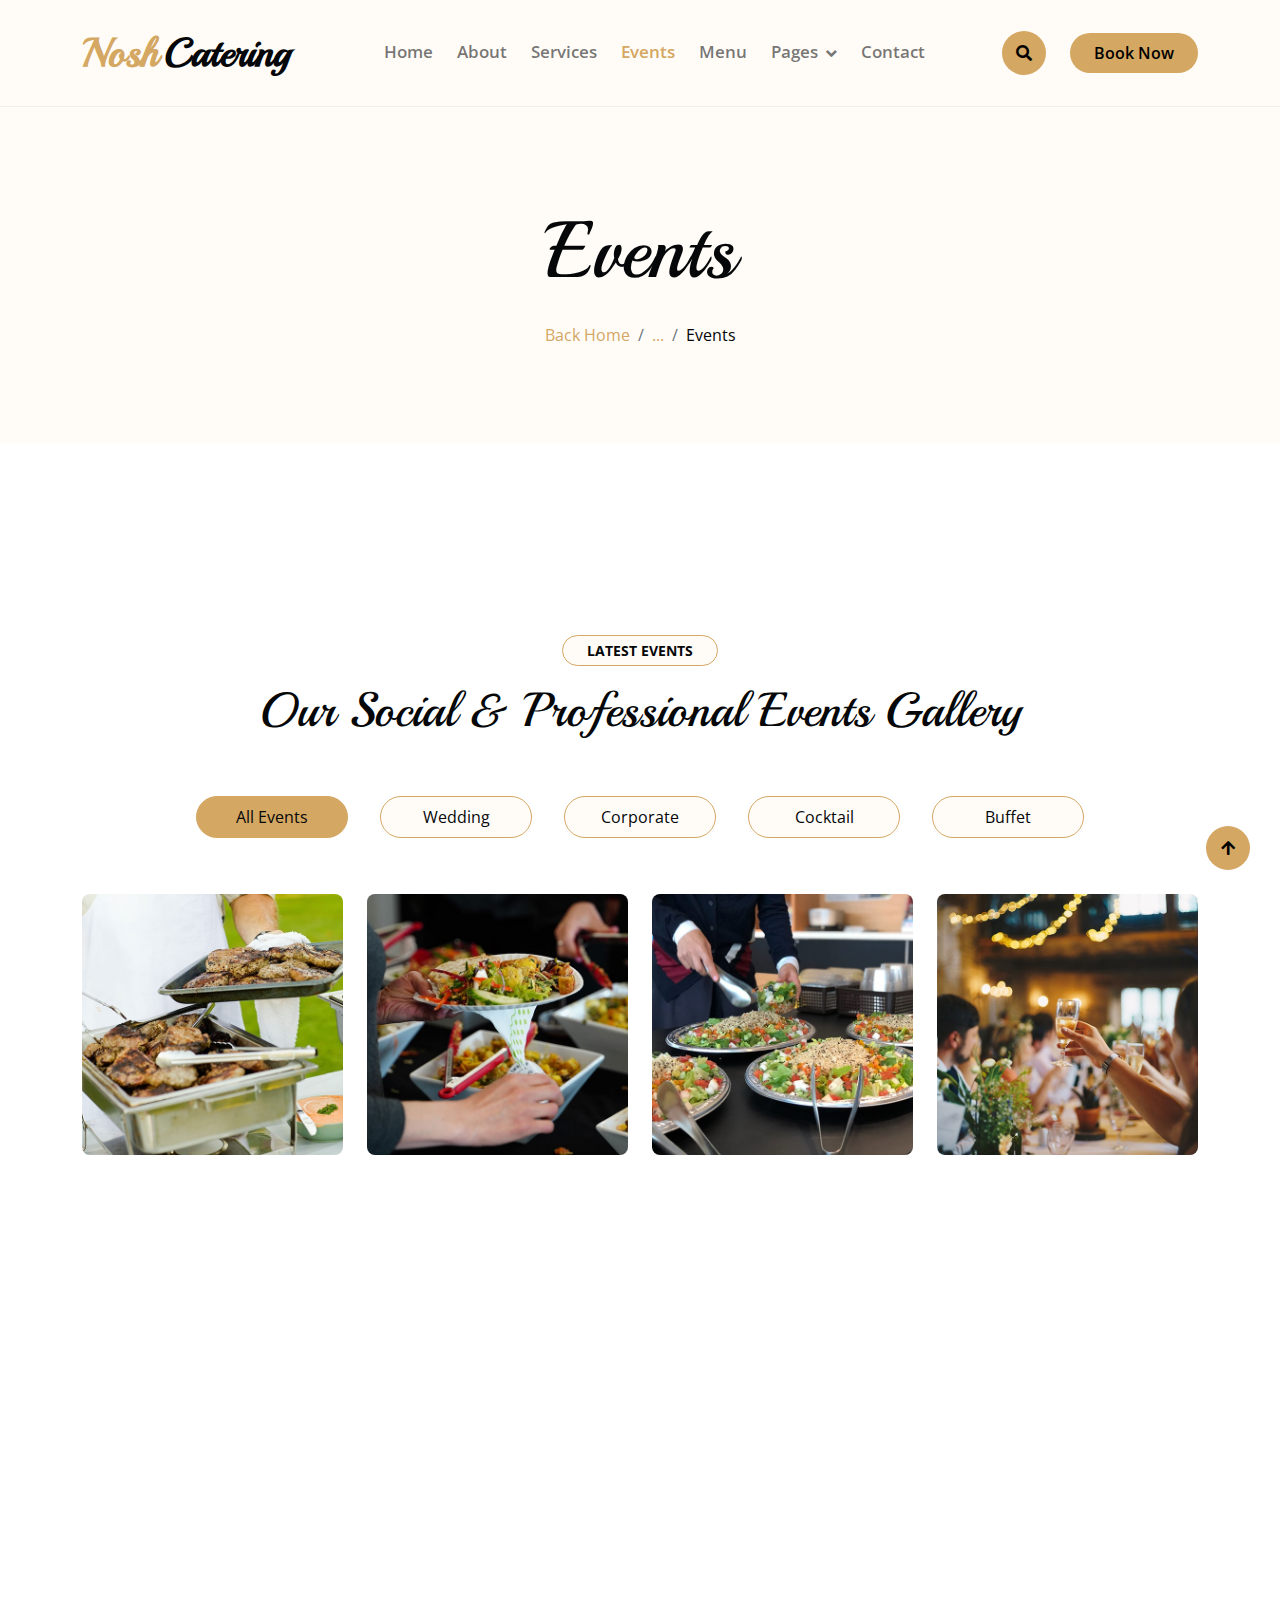
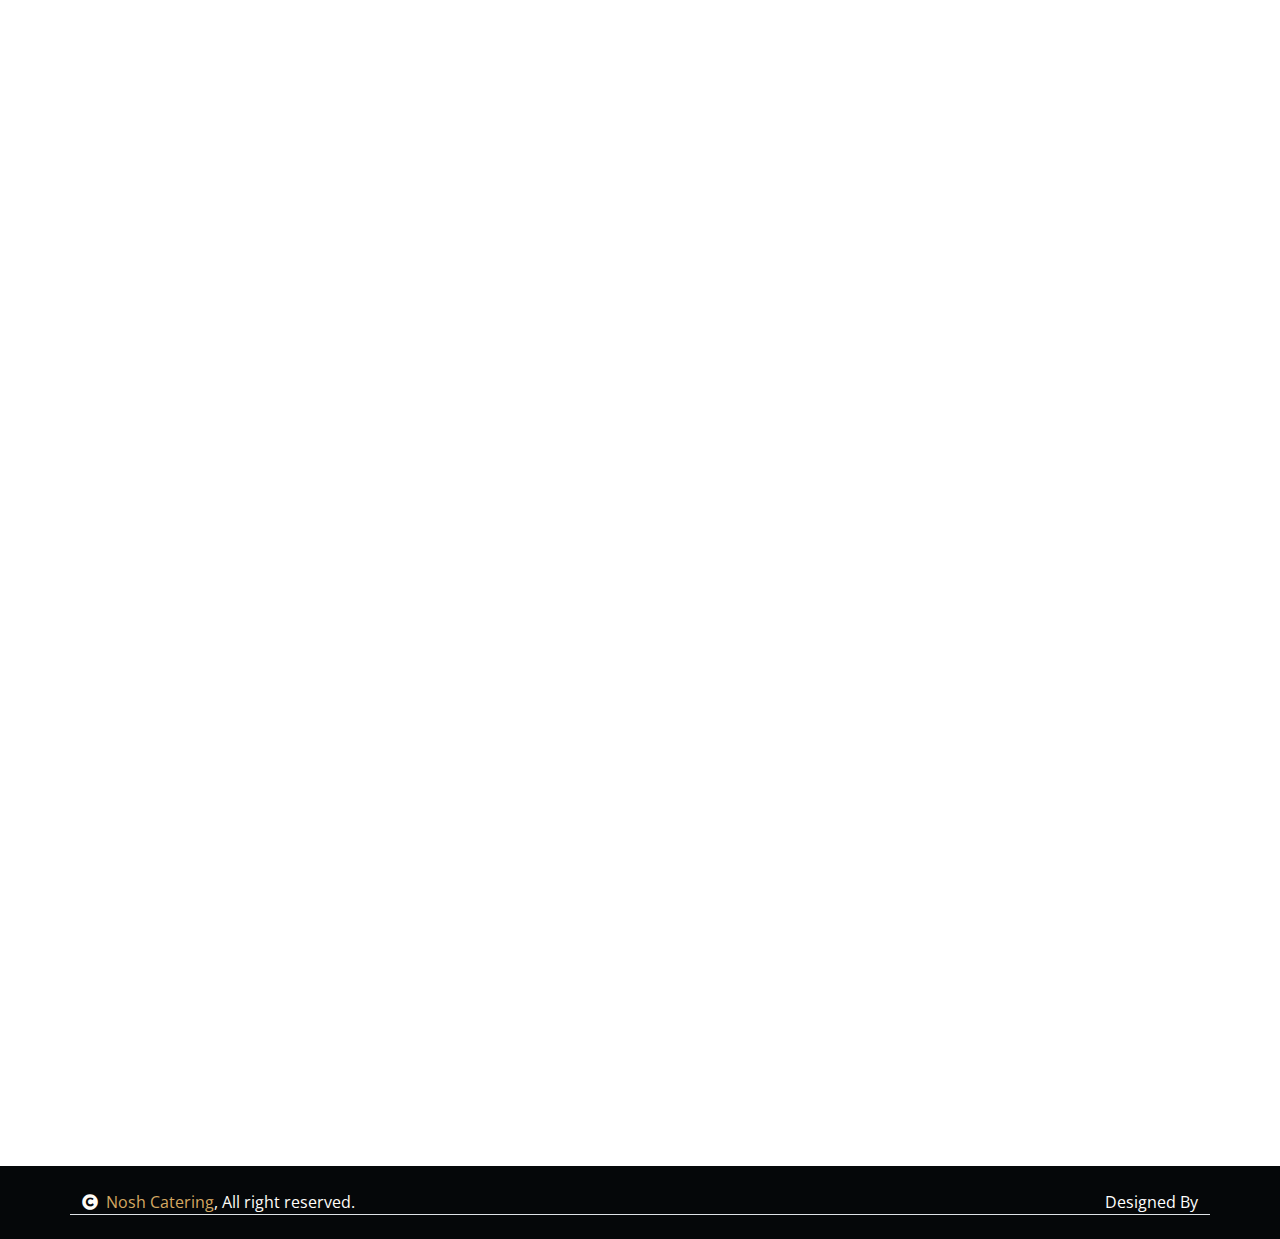
<file: event.html>
<!DOCTYPE html>
<html lang="en">

    <head>
        <meta charset="utf-8">
        <title>Nosh Catering - Catering Services</title>
        <meta content="width=device-width, initial-scale=1.0" name="viewport">
        <meta content="" name="keywords">
        <meta content="" name="description">

        <!-- Google Web Fonts -->
        <link rel="preconnect" href="https://fonts.googleapis.com">
        <link rel="preconnect" href="https://fonts.gstatic.com" crossorigin>
        <link href="https://fonts.googleapis.com/css2?family=Open+Sans:wght@400;600&family=Playball&display=swap" rel="stylesheet">

        <!-- Icon Font Stylesheet -->
        <link rel="stylesheet" href="https://use.fontawesome.com/releases/v5.15.4/css/all.css"/>
        <link href="https://cdn.jsdelivr.net/npm/bootstrap-icons@1.4.1/font/bootstrap-icons.css" rel="stylesheet">

        <!-- Libraries Stylesheet -->
        <link href="lib/animate/animate.min.css" rel="stylesheet">
        <link href="lib/lightbox/css/lightbox.min.css" rel="stylesheet">
        <link href="lib/owlcarousel/owl.carousel.min.css" rel="stylesheet">

        <!-- Customized Bootstrap Stylesheet -->
        <link href="css/bootstrap.min.css" rel="stylesheet">

        <!-- Template Stylesheet -->
        <link href="css/style.css" rel="stylesheet">
    </head>

    <body>

        <!-- Spinner Start -->
        <div id="spinner" class="show w-100 vh-100 bg-white position-fixed translate-middle top-50 start-50  d-flex align-items-center justify-content-center">
            <div class="spinner-grow text-primary" role="status"></div>
        </div>
        <!-- Spinner End -->


        <!-- Navbar start -->
        <div class="container-fluid nav-bar">
            <div class="container">
                <nav class="navbar navbar-light navbar-expand-lg py-4">
                    <a href="index.html" class="navbar-brand">
                        <h1 class="text-primary fw-bold mb-0">Nosh<span class="text-dark">Catering</span> </h1>
                    </a>
                    <button class="navbar-toggler py-2 px-3" type="button" data-bs-toggle="collapse" data-bs-target="#navbarCollapse">
                        <span class="fa fa-bars text-primary"></span>
                    </button>
                    <div class="collapse navbar-collapse" id="navbarCollapse">
                        <div class="navbar-nav mx-auto">
                            <a href="index.html" class="nav-item nav-link">Home</a>
                            <a href="about.html" class="nav-item nav-link">About</a>
                            <a href="service.html" class="nav-item nav-link">Services</a>
                            <a href="event.html" class="nav-item nav-link active">Events</a>
                            <a href="menu.html" class="nav-item nav-link">Menu</a>
                            <div class="nav-item dropdown">
                                <a href="#" class="nav-link dropdown-toggle" data-bs-toggle="dropdown">Pages</a>
                                <div class="dropdown-menu bg-light">
                                    <a href="book.html" class="dropdown-item">Booking</a>
                                    <a href="blog.html" class="dropdown-item">Our Blog</a>
                                    <a href="team.html" class="dropdown-item">Our Team</a>
                                    <a href="testimonial.html" class="dropdown-item">Testimonial</a>
                                </div>
                            </div>
                            <a href="contact.html" class="nav-item nav-link">Contact</a>
                        </div>
                        <button class="btn-search btn btn-primary btn-md-square me-4 rounded-circle d-none d-lg-inline-flex" data-bs-toggle="modal" data-bs-target="#searchModal"><i class="fas fa-search"></i></button>
                        <a href="" class="btn btn-primary py-2 px-4 d-none d-xl-inline-block rounded-pill">Book Now</a>
                    </div>
                </nav>
            </div>
        </div>
        <!-- Navbar End -->


        <!-- Modal Search Start -->
        <div class="modal fade" id="searchModal" tabindex="-1" aria-labelledby="exampleModalLabel" aria-hidden="true">
            <div class="modal-dialog modal-fullscreen">
                <div class="modal-content rounded-0">
                    <div class="modal-header">
                        <h5 class="modal-title" id="exampleModalLabel">Search by keyword</h5>
                        <button type="button" class="btn-close" data-bs-dismiss="modal" aria-label="Close"></button>
                    </div>
                    <div class="modal-body d-flex align-items-center">
                        <div class="input-group w-75 mx-auto d-flex">
                            <input type="search" class="form-control bg-transparent p-3" placeholder="keywords" aria-describedby="search-icon-1">
                            <span id="search-icon-1" class="input-group-text p-3"><i class="fa fa-search"></i></span>
                        </div>
                    </div>
                </div>
            </div>
        </div>
        <!-- Modal Search End -->


        <!-- Hero Start -->
        <div class="container-fluid bg-light py-6 my-6 mt-0">
            <div class="container text-center animated bounceInDown">
                <h1 class="display-1 mb-4">Events</h1>
                <ol class="breadcrumb justify-content-center mb-0 animated bounceInDown">
                    <li class="breadcrumb-item"><a href="#">Back Home</a></li>
                    <li class="breadcrumb-item"><a href="#">...</a></li>
                    <li class="breadcrumb-item text-dark" aria-current="page">Events</li>
                </ol>
            </div>
        </div>
        <!-- Hero End -->


        <!-- Events Start -->
        <div class="container-fluid event py-6">
            <div class="container">
                <div class="text-center wow bounceInUp" data-wow-delay="0.1s">
                    <small class="d-inline-block fw-bold text-dark text-uppercase bg-light border border-primary rounded-pill px-4 py-1 mb-3">Latest Events</small>
                    <h1 class="display-5 mb-5">Our Social & Professional Events Gallery</h1>
                </div>
                <div class="tab-class text-center">
                    <ul class="nav nav-pills d-inline-flex justify-content-center mb-5 wow bounceInUp" data-wow-delay="0.1s">
                        <li class="nav-item p-2">
                            <a class="d-flex mx-2 py-2 border border-primary bg-light rounded-pill active" data-bs-toggle="pill" href="#tab-1">
                                <span class="text-dark" style="width: 150px;">All Events</span>
                            </a>
                        </li>
                        <li class="nav-item p-2">
                            <a class="d-flex py-2 mx-2 border border-primary bg-light rounded-pill" data-bs-toggle="pill" href="#tab-2">
                                <span class="text-dark" style="width: 150px;">Wedding</span>
                            </a>
                        </li>
                        <li class="nav-item p-2">
                            <a class="d-flex mx-2 py-2 border border-primary bg-light rounded-pill" data-bs-toggle="pill" href="#tab-3">
                                <span class="text-dark" style="width: 150px;">Corporate</span>
                            </a>
                        </li>
                        <li class="nav-item p-2">
                            <a class="d-flex mx-2 py-2 border border-primary bg-light rounded-pill" data-bs-toggle="pill" href="#tab-4">
                                <span class="text-dark" style="width: 150px;">Cocktail</span>
                            </a>
                        </li>
                        <li class="nav-item p-2">
                            <a class="d-flex mx-2 py-2 border border-primary bg-light rounded-pill" data-bs-toggle="pill" href="#tab-5">
                                <span class="text-dark" style="width: 150px;">Buffet</span>
                            </a>
                        </li>
                    </ul>
                    <div class="tab-content">
                        <div id="tab-1" class="tab-pane fade show p-0 active">
                            <div class="row g-4">
                                <div class="col-lg-12">
                                    <div class="row g-4">
                                        <div class="col-md-6 col-lg-3 wow bounceInUp" data-wow-delay="0.1s">
                                            <div class="event-img position-relative">
                                                <img class="img-fluid rounded w-100" src="img/event-1.jpg" alt="">
                                                <div class="event-overlay d-flex flex-column p-4">
                                                    <h4 class="me-auto">Wedding</h4>
                                                    <a href="img/event-1.jpg" data-lightbox="event-1" class="my-auto"><i class="fas fa-search-plus text-dark fa-2x"></i></a>
                                                </div>
                                            </div>
                                        </div>
                                        <div class="col-md-6 col-lg-3 wow bounceInUp" data-wow-delay="0.3s">
                                            <div class="event-img position-relative">
                                                <img class="img-fluid rounded w-100" src="img/event-2.jpg" alt="">
                                                <div class="event-overlay d-flex flex-column p-4">
                                                    <h4 class="me-auto">Corporate</h4>
                                                    <a href="img/event-2.jpg" data-lightbox="event-2" class="my-auto"><i class="fas fa-search-plus text-dark fa-2x"></i></a>
                                                </div>
                                            </div>
                                        </div>
                                        <div class="col-md-6 col-lg-3 wow bounceInUp" data-wow-delay="0.5s">
                                            <div class="event-img position-relative">
                                                <img class="img-fluid rounded w-100" src="img/event-3.jpg" alt="">
                                                <div class="event-overlay d-flex flex-column p-4">
                                                    <h4 class="me-auto">Cocktail</h4>
                                                    <a href="img/event-3.jpg" data-lightbox="event-3" class="my-auto"><i class="fas fa-search-plus text-dark fa-2x"></i></a>
                                                </div>
                                            </div>
                                        </div>
                                        <div class="col-md-6 col-lg-3 wow bounceInUp" data-wow-delay="0.7s">
                                            <div class="event-img position-relative">
                                                <img class="img-fluid rounded w-100" src="img/event-4.jpg" alt="">
                                                <div class="event-overlay d-flex flex-column p-4">
                                                    <h4 class="me-auto">Buffet</h4>
                                                    <a href="img/event-4.jpg" data-lightbox="event-4" class="my-auto"><i class="fas fa-search-plus text-dark fa-2x"></i></a>
                                                </div>
                                            </div>
                                        </div>
                                        <div class="col-md-6 col-lg-3 wow bounceInUp" data-wow-delay="0.1s">
                                            <div class="event-img position-relative">
                                                <img class="img-fluid rounded w-100" src="img/event-5.jpg" alt="">
                                                <div class="event-overlay d-flex flex-column p-4">
                                                    <h4 class="me-auto">Cocktail</h4>
                                                    <a href="img/event-5.jpg" data-lightbox="event-5" class="my-auto"><i class="fas fa-search-plus text-dark fa-2x"></i></a>
                                                </div>
                                            </div>
                                        </div>
                                        <div class="col-md-6 col-lg-3 wow bounceInUp" data-wow-delay="0.3s">
                                            <div class="event-img position-relative">
                                                <img class="img-fluid rounded w-100" src="img/event-6.jpg" alt="">
                                                <div class="event-overlay d-flex flex-column p-4">
                                                    <h4 class="me-auto">Wedding</h4>
                                                    <a href="img/event-6.jpg" data-lightbox="event-6" class="my-auto"><i class="fas fa-search-plus text-dark fa-2x"></i></a>
                                                </div>
                                            </div>
                                        </div>
                                        <div class="col-md-6 col-lg-3 wow bounceInUp" data-wow-delay="0.5s">
                                            <div class="event-img position-relative">
                                                <img class="img-fluid rounded w-100" src="img/event-7.jpg" alt="">
                                                <div class="event-overlay d-flex flex-column p-4">
                                                    <h4 class="me-auto">Buffet</h4>
                                                    <a href="img/event-7.jpg" data-lightbox="event-7" class="my-auto"><i class="fas fa-search-plus text-dark fa-2x"></i></a>
                                                </div>
                                            </div>
                                        </div>
                                        <div class="col-md-6 col-lg-3 wow bounceInUp" data-wow-delay="0.7s">
                                            <div class="event-img position-relative">
                                                <img class="img-fluid rounded w-100" src="img/event-8.jpg" alt="">
                                                <div class="event-overlay d-flex flex-column p-4">
                                                    <h4 class="me-auto">Corporate</h4>
                                                    <a href="img/event-8.jpg" data-lightbox="event-17" class="my-auto"><i class="fas fa-search-plus text-dark fa-2x"></i></a>
                                                </div>
                                            </div>
                                        </div>
                                    </div>
                                </div>
                            </div>
                        </div>
                        <div id="tab-2" class="tab-pane fade show p-0">
                            <div class="row g-4">
                                <div class="col-lg-12">
                                    <div class="row g-4">
                                        <div class="col-md-6 col-lg-3">
                                            <div class="event-img position-relative">
                                                <img class="img-fluid rounded w-100" src="img/event-1.jpg" alt="">
                                                <div class="event-overlay d-flex flex-column p-4">
                                                    <h4 class="me-auto">Wedding</h4>
                                                    <a href="img/01.jpg" data-lightbox="event-8" class="my-auto"><i class="fas fa-search-plus text-dark fa-2x"></i></a>
                                                </div>
                                            </div>
                                        </div>
                                        <div class="col-md-6 col-lg-3">
                                            <div class="event-img position-relative">
                                                <img class="img-fluid rounded w-100" src="img/event-2.jpg" alt="">
                                                <div class="event-overlay d-flex flex-column p-4">
                                                    <h4 class="me-auto">Wedding</h4>
                                                    <a href="img/01.jpg" data-lightbox="event-9" class="my-auto"><i class="fas fa-search-plus text-dark fa-2x"></i></a>
                                                </div>
                                            </div>
                                        </div>
                                    </div>
                                </div>
                            </div>
                        </div>
                        <div id="tab-3" class="tab-pane fade show p-0">
                            <div class="row g-4">
                                <div class="col-lg-12">
                                    <div class="row g-4">
                                        <div class="col-md-6 col-lg-3">
                                            <div class="event-img position-relative">
                                                <img class="img-fluid rounded w-100" src="img/event-3.jpg" alt="">
                                                <div class="event-overlay d-flex flex-column p-4">
                                                    <h4 class="me-auto">Corporate</h4>
                                                    <a href="img/01.jpg" data-lightbox="event-10" class="my-auto"><i class="fas fa-search-plus text-dark fa-2x"></i></a>
                                                </div>
                                            </div>
                                        </div>
                                        <div class="col-md-6 col-lg-3">
                                            <div class="event-img position-relative">
                                                <img class="img-fluid rounded w-100" src="img/event-4.jpg" alt="">
                                                <div class="event-overlay d-flex flex-column p-4">
                                                    <h4 class="me-auto">Corporate</h4>
                                                    <a href="img/01.jpg" data-lightbox="event-11" class="my-auto"><i class="fas fa-search-plus text-dark fa-2x"></i></a>
                                                </div>
                                            </div>
                                        </div>
                                    </div>
                                </div>
                            </div>
                        </div>
                        <div id="tab-4" class="tab-pane fade show p-0">
                            <div class="row g-4">
                                <div class="col-lg-12">
                                    <div class="row g-4">
                                        <div class="col-md-6 col-lg-3">
                                            <div class="event-img position-relative">
                                                <img class="img-fluid rounded w-100" src="img/event-5.jpg" alt="">
                                                <div class="event-overlay d-flex flex-column p-4">
                                                    <h4 class="me-auto">Cocktail</h4>
                                                    <a href="img/01.jpg" data-lightbox="event-12" class="my-auto"><i class="fas fa-search-plus text-dark fa-2x"></i></a>
                                                </div>
                                            </div>
                                        </div>
                                        <div class="col-md-6 col-lg-3">
                                            <div class="event-img position-relative">
                                                <img class="img-fluid rounded w-100" src="img/event-6.jpg" alt="">
                                                <div class="event-overlay d-flex flex-column p-4">
                                                    <h4 class="me-auto">Cocktail</h4>
                                                    <a href="img/01.jpg" data-lightbox="event-13" class="my-auto"><i class="fas fa-search-plus text-dark fa-2x"></i></a>
                                                </div>
                                            </div>
                                        </div>
                                    </div>
                                </div>
                            </div>
                        </div>
                        <div id="tab-5" class="tab-pane fade show p-0">
                            <div class="row g-4">
                                <div class="col-lg-12">
                                    <div class="row g-4">
                                        <div class="col-md-6 col-lg-3">
                                            <div class="event-img position-relative">
                                                <img class="img-fluid rounded w-100" src="img/event-7.jpg" alt="">
                                                <div class="event-overlay d-flex flex-column p-4">
                                                    <h4 class="me-auto">Buffet</h4>
                                                    <a href="img/01.jpg" data-lightbox="event-14" class="my-auto"><i class="fas fa-search-plus text-dark fa-2x"></i></a>
                                                </div>
                                            </div>
                                        </div>
                                        <div class="col-md-6 col-lg-3">
                                            <div class="event-img position-relative">
                                                <img class="img-fluid rounded w-100" src="img/event-8.jpg" alt="">
                                                <div class="event-overlay d-flex flex-column p-4">
                                                    <h4 class="me-auto">Buffet</h4>
                                                    <a href="img/01.jpg" data-lightbox="event-15" class="my-auto"><i class="fas fa-search-plus text-dark fa-2x"></i></a>
                                                </div>
                                            </div>
                                        </div>
                                    </div>
                                </div>
                            </div>
                        </div>
                    </div>
                </div>
            </div>
        </div>
        <!-- Events End -->


        <!-- Book Us Start -->
        <div class="container-fluid contact py-6 wow bounceInUp" data-wow-delay="0.1s">
            <div class="container">
                <div class="row g-0">
                    <div class="col-1">
                        <img src="img/background-site.jpg" class="img-fluid h-100 w-100 rounded-start" style="object-fit: cover; opacity: 0.7;" alt="">
                    </div>
                    <div class="col-10">
                        <div class="border-bottom border-top border-primary bg-light py-5 px-4">
                            <div class="text-center">
                                <small class="d-inline-block fw-bold text-dark text-uppercase bg-light border border-primary rounded-pill px-4 py-1 mb-3">Book Us</small>
                                <h1 class="display-5 mb-5">Where & when do you want Our Services</h1>
                            </div>
                            <div class="row g-4 form">
                                <div class="col-lg-4 col-md-6">
                                    <select class="form-select border-primary p-2" aria-label="Default select example">
                                        <option selected>Select Country</option>
                                        <option value="1">USA</option>
                                        <option value="2">UK</option>
                                        <option value="3">India</option>
                                        <option value="4">Other</option>
                                    </select>
                                </div>
                                <div class="col-lg-4 col-md-6">
                                    <select class="form-select border-primary p-2" aria-label="Default select example">
                                        <option selected>Select City</option>
                                        <option value="1">Depend On Country</option>
                                        <option value="2">UK</option>
                                        <option value="3">India</option>
                                        <option value="4">Other</option>
                                    </select>
                                </div>
                                <div class="col-lg-4 col-md-6">
                                    <select class="form-select border-primary p-2" aria-label="Default select example">
                                        <option selected>Select Palace</option>
                                        <option value="1">Depend On Country</option>
                                        <option value="2">UK</option>
                                        <option value="3">India</option>
                                        <option value="4">Carnivore</option>
                                    </select>
                                </div>
                                <div class="col-lg-4 col-md-6">
                                    <select class="form-select border-primary p-2" aria-label="Default select example">
                                        <option selected>Small Event</option>
                                        <option value="1">Event Type</option>
                                        <option value="2">Medium Event</option>
                                        <option value="3">Big Event</option>
                                    </select>
                                </div>
                                <div class="col-lg-4 col-md-6">
                                    <select class="form-select border-primary p-2" aria-label="Default select example">
                                        <option selected>No. Of Guests</option>
                                        <option value="1">100-200</option>
                                        <option value="2">300-400</option>
                                        <option value="3">500-600</option>
                                        <option value="4">700-800</option>
                                        <option value="5">900-1000</option>
                                        <option value="6">1000+</option>
                                    </select>
                                </div>
                                <div class="col-lg-4 col-md-6">
                                    <select class="form-select border-primary p-2" aria-label="Default select example">
                                        <option selected>Carnivore</option>
                                        <option value="1">Vegetarian</option>
                                        <option value="2">Non Vegetarian</option>
                                        <option value="3">Pescatarian</option>
                                        <option value="4">Carnivore</option>
                                    </select>
                                </div>
                                <div class="col-lg-4 col-md-6">
                                    <input type="mobile" class="form-control border-primary p-2" placeholder="Your Contact No.">
                                </div>
                                <div class="col-lg-4 col-md-6">
                                    <input type="date" class="form-control border-primary p-2" placeholder="Select Date">
                                </div>
                                <div class="col-lg-4 col-md-6">
                                    <input type="email" class="form-control border-primary p-2" placeholder="Enter Your Email">
                                </div>
                                <div class="col-12 text-center">
                                    <button type="submit" class="btn btn-primary px-5 py-3 rounded-pill">Submit Now</button>
                                </div>
                            </div>
                        </div>
                    </div>
                    <div class="col-1">
                        <img src="img/background-site.jpg" class="img-fluid h-100 w-100 rounded-end" style="object-fit: cover; opacity: 0.7;" alt="">
                    </div>
                </div>
            </div>
        </div>
        <!-- Book Us End -->


       <!-- Footer Start -->
        <div class="container-fluid footer py-6 my-6 mb-0 bg-light wow bounceInUp" data-wow-delay="0.1s">
            <div class="container">
                <div class="row">
                    <div class="col-lg-3 col-md-6">
                        <div class="footer-item">
                            <h1 class="text-primary">Nosh<span class="text-dark">Catering</span></h1>
                            <p class="lh-lg mb-4">CaterServ is here to delight your guests with delicious, carefully prepared meals made with care for every person.</p>
                            <div class="footer-icon d-flex">
                                <a class="btn btn-primary btn-sm-square me-2 rounded-circle" href=""><i class="fab fa-facebook-f"></i></a>
                                <a class="btn btn-primary btn-sm-square me-2 rounded-circle" href=""><i class="fab fa-twitter"></i></a>
                                <a href="#" class="btn btn-primary btn-sm-square me-2 rounded-circle"><i class="fab fa-instagram"></i></a>
                                <a href="#" class="btn btn-primary btn-sm-square rounded-circle"><i class="fab fa-linkedin-in"></i></a>
                            </div>
                        </div>
                    </div>
                    <div class="col-lg-3 col-md-6">
                        <div class="footer-item">
                            <h4 class="mb-4"> Popular Items</h4>
                            <div class="d-flex flex-column align-items-start">
                                <a class="text-body mb-3" href=""><i class="fa fa-check text-primary me-2"></i>Cheese Burger</a>
                                <a class="text-body mb-3" href=""><i class="fa fa-check text-primary me-2"></i>Sandwich</a>
                                <a class="text-body mb-3" href=""><i class="fa fa-check text-primary me-2"></i>Panner Burger</a>
                                <a class="text-body mb-3" href=""><i class="fa fa-check text-primary me-2"></i>Special Sweets</a>
                            </div>
                        </div>
                    </div>
                    <div class="col-lg-3 col-md-6">
                        <div class="footer-item">
                            <h4 class="mb-4">Contact Us</h4>
                            <div class="d-flex flex-column align-items-start">
                                <p><i class="fa fa-map-marker-alt text-primary me-2"></i> 123 Street, New York, USA</p>
                                <p><i class="fa fa-phone-alt text-primary me-2"></i> (+012) 3456 7890 123</p>
                                <p><i class="fas fa-envelope text-primary me-2"></i> info@Nosh Catering.com</p>
                                <p><i class="fa fa-clock text-primary me-2"></i> 24/7 Hours Service</p>
                            </div>
                        </div>
                    </div>
                    <div class="col-lg-3 col-md-6">
                        <div class="footer-item">
                            <h4 class="mb-4">Food Gallery</h4>
                            <div class="row g-2">
                                <div class="col-4">
                                     <img src="img/menu-01.jpg" class="img-fluid rounded-circle border border-primary p-2" alt="">
                                </div>
                                <div class="col-4">
                                     <img src="img/menu-02.jpg" class="img-fluid rounded-circle border border-primary p-2" alt="">
                                </div>
                                <div class="col-4">
                                     <img src="img/menu-03.jpg" class="img-fluid rounded-circle border border-primary p-2" alt="">
                                </div>
                                <div class="col-4">
                                     <img src="img/menu-04.jpg" class="img-fluid rounded-circle border border-primary p-2" alt="">
                                </div>
                                <div class="col-4">
                                     <img src="img/menu-05.jpg" class="img-fluid rounded-circle border border-primary p-2" alt="">
                                </div>
                                <div class="col-4">
                                     <img src="img/menu-06.jpg" class="img-fluid rounded-circle border border-primary p-2" alt="">
                                </div>
                            </div>
                        </div>
                    </div>
                </div>
            </div>
        </div>
        <!-- Footer End -->


        <!-- Copyright Start -->
        <div class="container-fluid copyright bg-dark py-4">
            <div class="container">
                <div class="row">
                    <div class="col-md-6 text-center text-md-start mb-3 mb-md-0">
                        <span class="text-light"><a href="#"><i class="fas fa-copyright text-light me-2"></i>Nosh Catering</a>, All right reserved.</span>
                    </div>
                    <div class="col-md-6 my-auto text-center text-md-end text-white">
                        Designed By <a class="border-bottom" HTM ">
                    </div>
                </div>
            </div>
        </div>
        <!-- Copyright End -->

        <!-- Back to Top -->
        <a href="#" class="btn btn-md-square btn-primary rounded-circle back-to-top"><i class="fa fa-arrow-up"></i></a>   

        
    <!-- JavaScript Libraries -->
    <script src="https://ajax.googleapis.com/ajax/libs/jquery/1.12.4/jquery.min.js"></script>
    <script src="https://cdn.jsdelivr.net/npm/bootstrap@5.0.0/dist/js/bootstrap.bundle.min.js"></script>
    <script src="lib/wow/wow.min.js"></script>
    <script src="lib/easing/easing.min.js"></script>
    <script src="lib/waypoints/waypoints.min.js"></script>
    <script src="lib/counterup/counterup.min.js"></script>
    <script src="lib/lightbox/js/lightbox.min.js"></script>
    <script src="lib/owlcarousel/owl.carousel.min.js"></script>

    <!-- Template Javascript -->
    <script src="js/main.js"></script>
    </body>

</html>
</file>
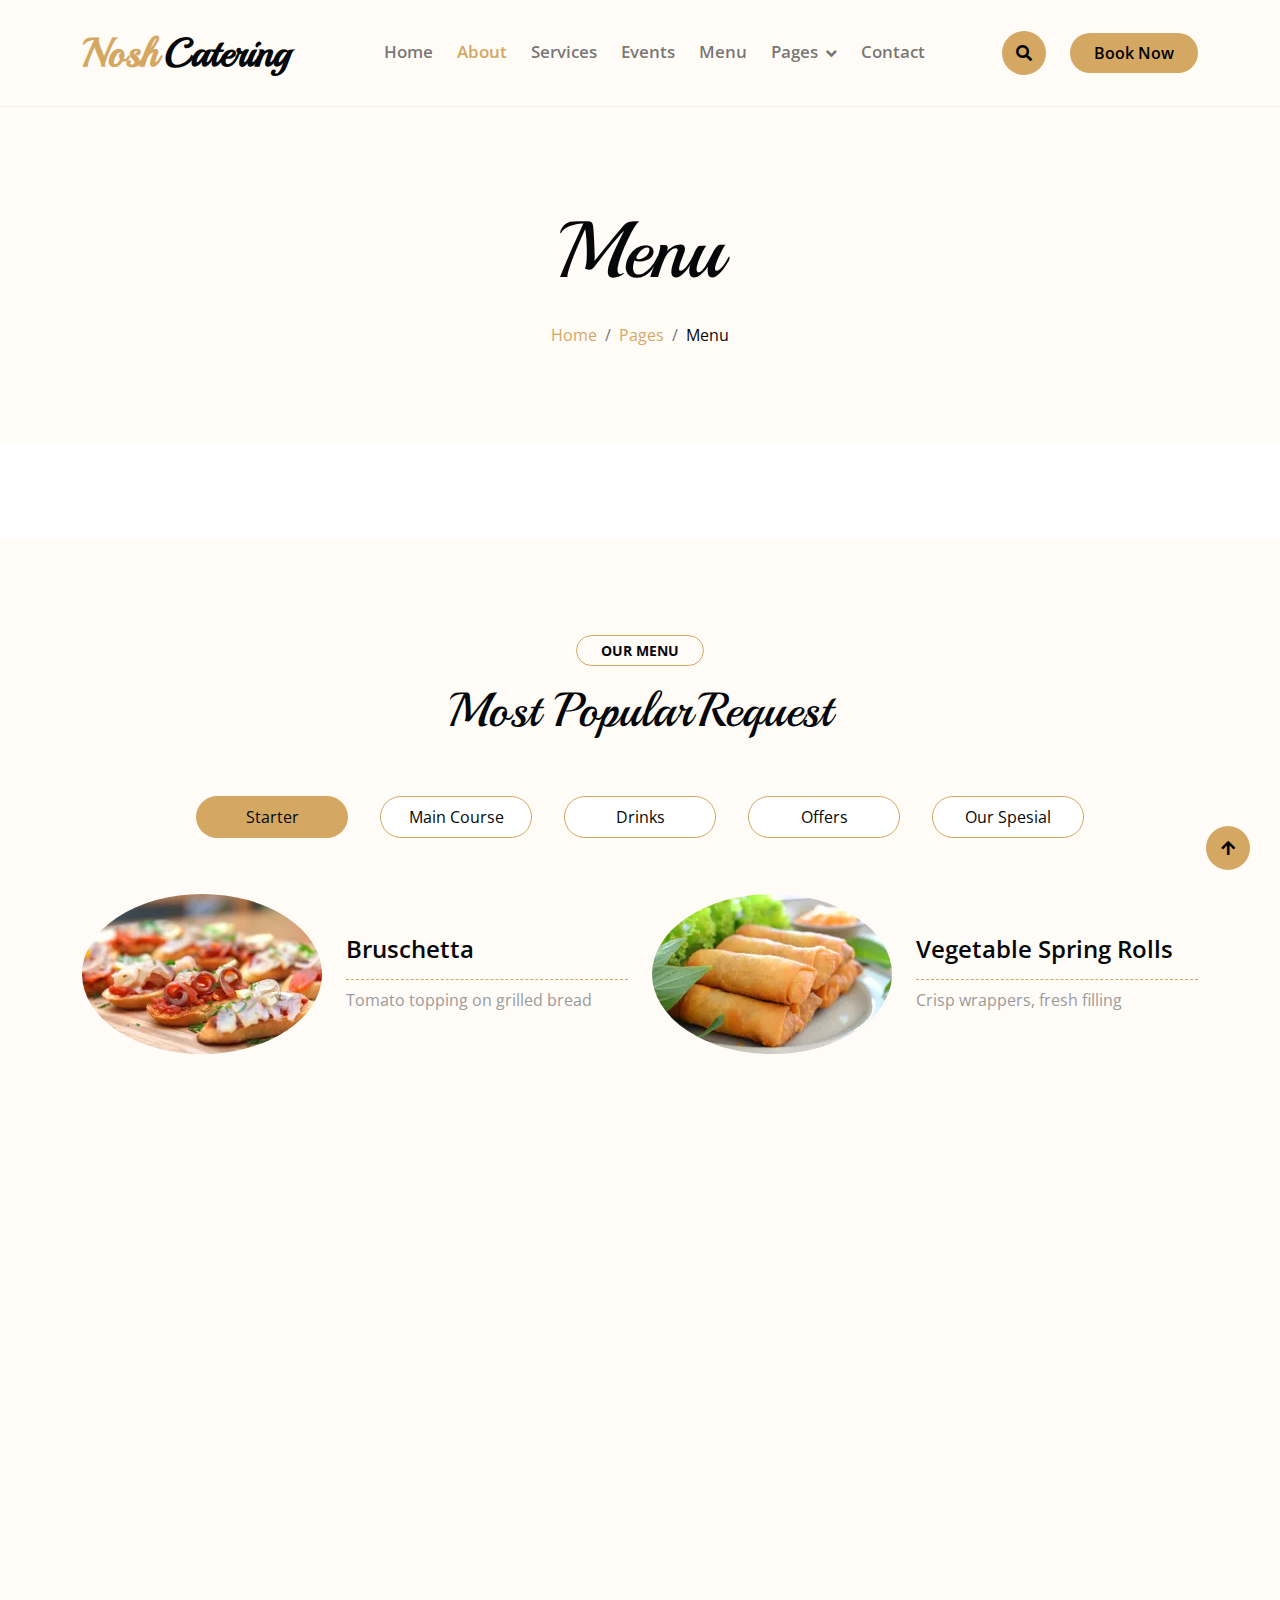
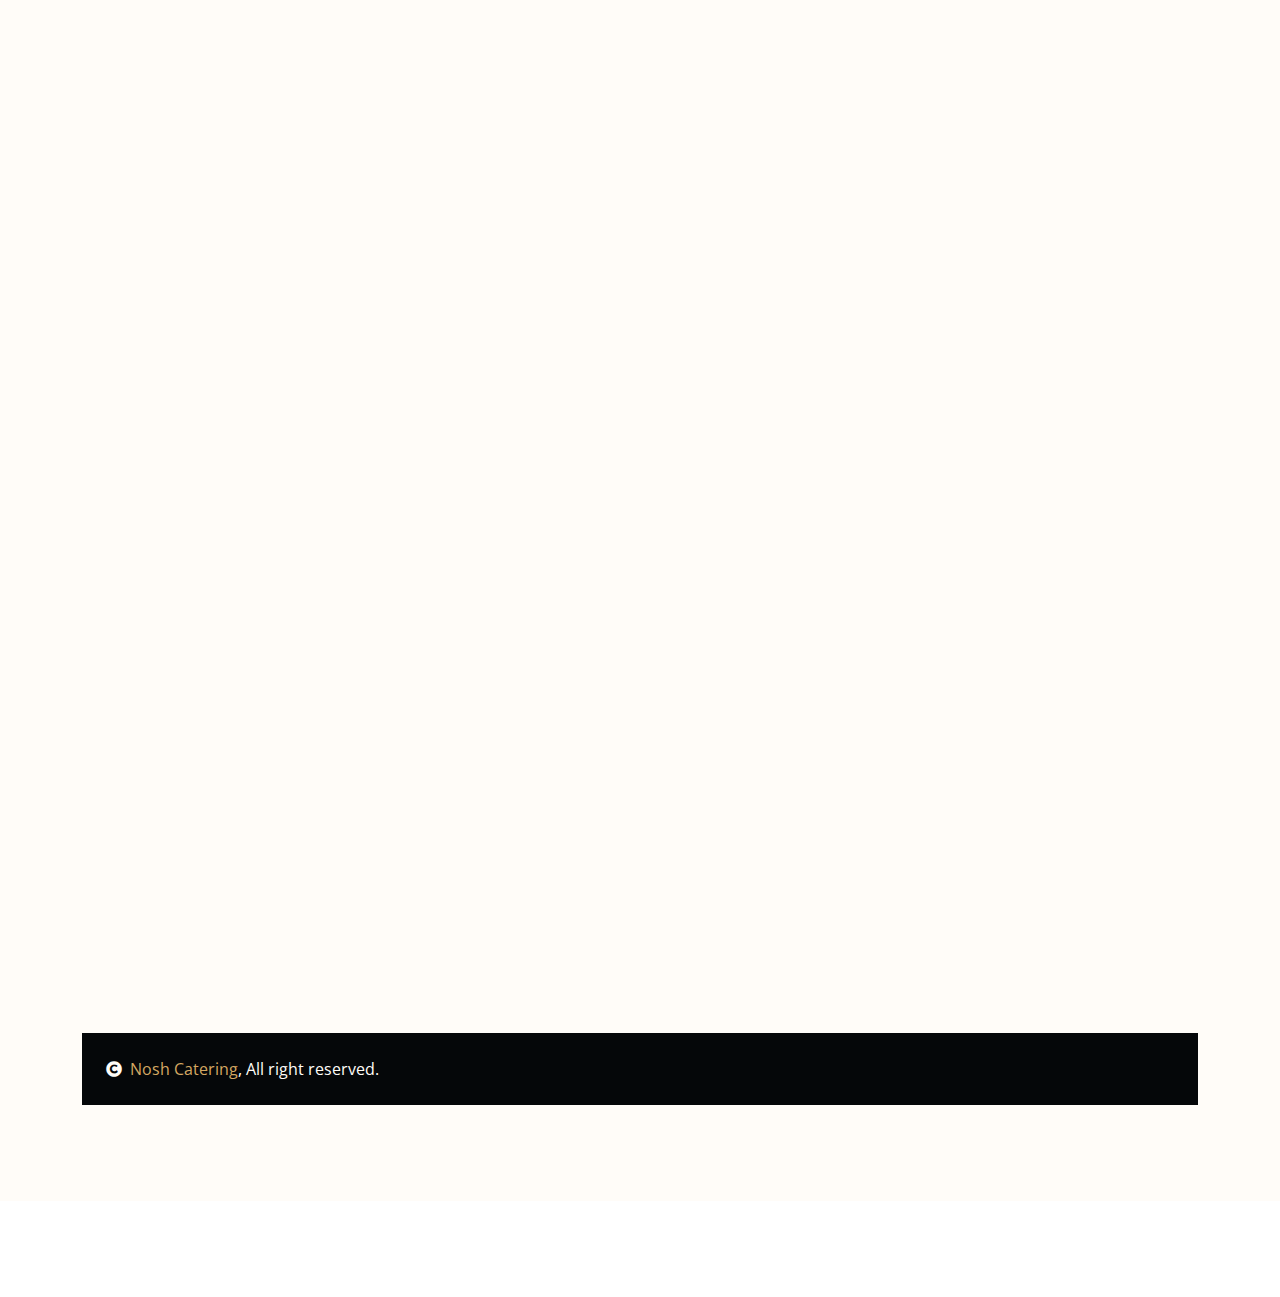
<file: menu.html>
<!DOCTYPE html>
<html lang="en">

    <head>
        <meta charset="utf-8">
        <title>Nosh Catering - Catering Services</title>
        <meta content="width=device-width, initial-scale=1.0" name="viewport">
        <meta content="" name="keywords">
        <meta content="" name="description">

        <!-- Google Web Fonts -->
        <link rel="preconnect" href="https://fonts.googleapis.com">
        <link rel="preconnect" href="https://fonts.gstatic.com" crossorigin>
        <link href="https://fonts.googleapis.com/css2?family=Open+Sans:wght@400;600&family=Playball&display=swap" rel="stylesheet">

        <!-- Icon Font Stylesheet -->
        <link rel="stylesheet" href="https://use.fontawesome.com/releases/v5.15.4/css/all.css"/>
        <link href="https://cdn.jsdelivr.net/npm/bootstrap-icons@1.4.1/font/bootstrap-icons.css" rel="stylesheet">

        <!-- Libraries Stylesheet -->
        <link href="lib/animate/animate.min.css" rel="stylesheet">
        <link href="lib/lightbox/css/lightbox.min.css" rel="stylesheet">
        <link href="lib/owlcarousel/owl.carousel.min.css" rel="stylesheet">

        <!-- Customized Bootstrap Stylesheet -->
        <link href="css/bootstrap.min.css" rel="stylesheet">

        <!-- Template Stylesheet -->
        <link href="css/style.css" rel="stylesheet">
    </head>

    <body>

        <!-- Spinner Start -->
        <div id="spinner" class="show w-100 vh-100 bg-white position-fixed translate-middle top-50 start-50  d-flex align-items-center justify-content-center">
            <div class="spinner-grow text-primary" role="status"></div>
        </div>
        <!-- Spinner End -->


        <!-- Navbar start -->
        <div class="container-fluid nav-bar">
            <div class="container">
                <nav class="navbar navbar-light navbar-expand-lg py-4">
                    <a href="index.html" class="navbar-brand">
                        <h1 class="text-primary fw-bold mb-0">Nosh<span class="text-dark">Catering</span> </h1>
                    </a>
                    <button class="navbar-toggler py-2 px-3" type="button" data-bs-toggle="collapse" data-bs-target="#navbarCollapse">
                        <span class="fa fa-bars text-primary"></span>
                    </button>
                    <div class="collapse navbar-collapse" id="navbarCollapse">
                        <div class="navbar-nav mx-auto">
                            <a href="index.html" class="nav-item nav-link">Home</a>
                            <a href="about.html" class="nav-item nav-link active">About</a>
                            <a href="service.html" class="nav-item nav-link">Services</a>
                            <a href="event.html" class="nav-item nav-link">Events</a>
                            <a href="menu.html" class="nav-item nav-link">Menu</a>
                            <div class="nav-item dropdown">
                                <a href="#" class="nav-link dropdown-toggle" data-bs-toggle="dropdown">Pages</a>
                                <div class="dropdown-menu bg-light">
                                    <a href="book.html" class="dropdown-item">Booking</a>
                                    <a href="blog.html" class="dropdown-item">Our Blog</a>
                                    <a href="team.html" class="dropdown-item">Our Team</a>
                                    <a href="testimonial.html" class="dropdown-item">Testimonial</a>
                                </div>
                            </div>
                            <a href="contact.html" class="nav-item nav-link">Contact</a>
                        </div>
                        <button class="btn-search btn btn-primary btn-md-square me-4 rounded-circle d-none d-lg-inline-flex" data-bs-toggle="modal" data-bs-target="#searchModal"><i class="fas fa-search"></i></button>
                        <a href="" class="btn btn-primary py-2 px-4 d-none d-xl-inline-block rounded-pill">Book Now</a>
                    </div>
                </nav>
            </div>
        </div>
        <!-- Navbar End -->



        <!-- Modal Search Start -->
        <div class="modal fade" id="searchModal" tabindex="-1" aria-labelledby="exampleModalLabel" aria-hidden="true">
            <div class="modal-dialog modal-fullscreen">
                <div class="modal-content rounded-0">
                    <div class="modal-header">
                        <h5 class="modal-title" id="exampleModalLabel">Search by keyword</h5>
                        <button type="button" class="btn-close" data-bs-dismiss="modal" aria-label="Close"></button>
                    </div>
                    <div class="modal-body d-flex align-items-center">
                        <div class="input-group w-75 mx-auto d-flex">
                            <input type="search" class="form-control bg-transparent p-3" placeholder="keywords" aria-describedby="search-icon-1">
                            <span id="search-icon-1" class="input-group-text p-3"><i class="fa fa-search"></i></span>
                        </div>
                    </div>
                </div>
            </div>
        </div>
        <!-- Modal Search End -->


        <!-- Hero Start -->
        <div class="container-fluid bg-light py-6 my-6 mt-0">
            <div class="container text-center animated bounceInDown">
                <h1 class="display-1 mb-4">Menu</h1>
                <ol class="breadcrumb justify-content-center mb-0 animated bounceInDown">
                    <li class="breadcrumb-item"><a href="#">Home</a></li>
                    <li class="breadcrumb-item"><a href="#">Pages</a></li>
                    <li class="breadcrumb-item text-dark" aria-current="page">Menu</li>
                </ol>
            </div>
        </div>
        <!-- Hero End -->


      <!-- Menu Start -->
        <div class="container-fluid menu bg-light py-6 my-6">
            <div class="container">
                <div class="text-center wow bounceInUp" data-wow-delay="0.1s">
                    <small class="d-inline-block fw-bold text-dark text-uppercase bg-light border border-primary rounded-pill px-4 py-1 mb-3">Our Menu</small>
                    <h1 class="display-5 mb-5">Most PopularRequest</h1>
                </div>
                <div class="tab-class text-center">
                    <ul class="nav nav-pills d-inline-flex justify-content-center mb-5 wow bounceInUp" data-wow-delay="0.1s">
                        <li class="nav-item p-2">
                            <a class="d-flex py-2 mx-2 border border-primary bg-white rounded-pill active" data-bs-toggle="pill" href="#tab-6">
                                <span class="text-dark" style="width: 150px;">Starter</span>
                            </a>
                        </li>
                        <li class="nav-item p-2">
                            <a class="d-flex py-2 mx-2 border border-primary bg-white rounded-pill" data-bs-toggle="pill" href="#tab-7">
                                <span class="text-dark" style="width: 150px;">Main Course</span>
                            </a>
                        </li>
                        <li class="nav-item p-2">
                            <a class="d-flex py-2 mx-2 border border-primary bg-white rounded-pill" data-bs-toggle="pill" href="#tab-8">
                                <span class="text-dark" style="width: 150px;">Drinks</span>
                            </a>
                        </li>
                        <li class="nav-item p-2">
                            <a class="d-flex py-2 mx-2 border border-primary bg-white rounded-pill" data-bs-toggle="pill" href="#tab-9">
                                <span class="text-dark" style="width: 150px;">Offers</span>
                            </a>
                        </li>
                        <li class="nav-item p-2">
                            <a class="d-flex py-2 mx-2 border border-primary bg-white rounded-pill" data-bs-toggle="pill" href="#tab-10">
                                <span class="text-dark" style="width: 150px;">Our Spesial</span>
                            </a>
                        </li>
                    </ul>
                    <div class="tab-content">
                        <div id="tab-6" class="tab-pane fade show p-0 active">
                            <div class="row g-4">
                                <div class="col-lg-6 wow bounceInUp" data-wow-delay="0.1s">
                                    <div class="menu-item d-flex align-items-center">
                                        <img class="flex-shrink-0 img-fluid rounded-circle" src="img/menu-01.jpg" alt="">
                                        <div class="w-100 d-flex flex-column text-start ps-4">
                                            <div class="d-flex justify-content-between border-bottom border-primary pb-2 mb-2">
                                                <h4>Bruschetta</h4>
                                            </div>
                                            <p class="mb-0">Tomato topping on grilled bread</p>
                                        </div>
                                    </div>
                                </div>
                                <div class="col-lg-6 wow bounceInUp" data-wow-delay="0.2s">
                                    <div class="menu-item d-flex align-items-center">
                                        <img class="flex-shrink-0 img-fluid rounded-circle" src="img/menu-02.jpg" alt="">
                                        <div class="w-100 d-flex flex-column text-start ps-4">
                                            <div class="d-flex justify-content-between border-bottom border-primary pb-2 mb-2">
                                                <h4>Vegetable Spring Rolls</h4>
                                            </div>
                                            <p class="mb-0">Crisp wrappers, fresh filling</p>
                                        </div>
                                    </div>
                                </div>
                                <div class="col-lg-6 wow bounceInUp" data-wow-delay="0.3s">
                                    <div class="menu-item d-flex align-items-center">
                                        <img class="flex-shrink-0 img-fluid rounded-circle" src="img/menu-03.jpg" alt="">
                                        <div class="w-100 d-flex flex-column text-start ps-4">
                                            <div class="d-flex justify-content-between border-bottom border-primary pb-2 mb-2">
                                                <h4>Cheese Board </h4>
                                            </div>
                                            <p class="mb-0"> Artisan cheeses, crackers, accents</p>
                                        </div>
                                    </div>
                                </div>
                                <div class="col-lg-6 wow bounceInUp" data-wow-delay="0.4s">
                                    <div class="menu-item d-flex align-items-center">
                                        <img class="flex-shrink-0 img-fluid rounded-circle" src="img/menu-04.jpg" alt="">
                                        <div class="w-100 d-flex flex-column text-start ps-4">
                                            <div class="d-flex justify-content-between border-bottom border-primary pb-2 mb-2">
                                                <h4> Chicken Satay</h4>
                                            </div>
                                            <p class="mb-0">Skewers, Thai peanut sauce</p>
                                        </div>
                                    </div>
                                </div>
                                <div class="col-lg-6 wow bounceInUp" data-wow-delay="0.5s">
                                    <div class="menu-item d-flex align-items-center">
                                        <img class="flex-shrink-0 img-fluid rounded-circle" src="img/menu-05.jpg" alt="">
                                        <div class="w-100 d-flex flex-column text-start ps-4">
                                            <div class="d-flex justify-content-between border-bottom border-primary pb-2 mb-2">
                                                <h4>Baked Brie</h4>
                                            </div>
                                            <p class="mb-0">Bubbly cheese, fruit, crackers</p>
                                        </div>
                                    </div>
                                </div>
                                <div class="col-lg-6 wow bounceInUp" data-wow-delay="0.6s">
                                    <div class="menu-item d-flex align-items-center">
                                        <img class="flex-shrink-0 img-fluid rounded-circle" src="img/menu-06.jpg" alt="">
                                        <div class="w-100 d-flex flex-column text-start ps-4">
                                            <div class="d-flex justify-content-between border-bottom border-primary pb-2 mb-2">
                                                <h4>Hummus & Pita</h4>
                                            </div>
                                            <p class="mb-0">Classic chickpea dip, pita wedges</p>
                                        </div>
                                    </div>
                                </div>
                                <div class="col-lg-6 wow bounceInUp" data-wow-delay="0.7s">
                                    <div class="menu-item d-flex align-items-center">
                                        <img class="flex-shrink-0 img-fluid rounded-circle" src="img/menu-07.jpg" alt="">
                                        <div class="w-100 d-flex flex-column text-start ps-4">
                                            <div class="d-flex justify-content-between border-bottom border-primary pb-2 mb-2">
                                                <h4>Mozzarella Caprese Skewers</h4>
                                            </div>
                                            <p class="mb-0">Fresh tomatoes, mozzarella, basil</p>
                                        </div>
                                    </div>
                                </div>
                                <div class="col-lg-6 wow bounceInUp" data-wow-delay="0.8s">
                                    <div class="menu-item d-flex align-items-center">
                                        <img class="flex-shrink-0 img-fluid rounded-circle" src="img/menu-08.jpg" alt="">
                                        <div class="w-100 d-flex flex-column text-start ps-4">
                                            <div class="d-flex justify-content-between border-bottom border-primary pb-2 mb-2">
                                                <h4>Chicken Wings</h4>
                                            </div>
                                            <p class="mb-0">Tossed in sauce, ranch dip</p>
                                        </div>
                                    </div>
                                </div>
                            </div>
                        </div>
                        <div id="tab-7" class="tab-pane fade show p-0">
                            <div class="row g-4">
                                <div class="col-lg-6">
                                    <div class="menu-item d-flex align-items-center">
                                        <img class="flex-shrink-0 img-fluid rounded-circle" src="img/menu-09.jpg" alt="">
                                        <div class="w-100 d-flex flex-column text-start ps-4">
                                            <div class="d-flex justify-content-between border-bottom border-primary pb-2 mb-2">
                                                <h4>Penne Pasta</h4>
                                            </div>
                                        </div>
                                    </div>
                                </div>
                                <div class="col-lg-6">
                                    <div class="menu-item d-flex align-items-center">
                                        <img class="flex-shrink-0 img-fluid rounded-circle" src="img/menu-10.jpg" alt="">
                                        <div class="w-100 d-flex flex-column text-start ps-4">
                                            <div class="d-flex justify-content-between border-bottom border-primary pb-2 mb-2">
                                                <h4>Beef Stir Fry</h4>
                                            </div>
                                        </div>
                                    </div>
                                </div>
                                <div class="col-lg-6">
                                    <div class="menu-item d-flex align-items-center">
                                        <img class="flex-shrink-0 img-fluid rounded-circle" src="img/menu-11.jpg" alt="">
                                        <div class="w-100 d-flex flex-column text-start ps-4">
                                            <div class="d-flex justify-content-between border-bottom border-primary pb-2 mb-2">
                                                <h4>Chicken Parmigiana</h4>
                                            </div>
                                        </div>
                                    </div>
                                </div>
                                <div class="col-lg-6">
                                    <div class="menu-item d-flex align-items-center">
                                        <img class="flex-shrink-0 img-fluid rounded-circle" src="img/menu-12.jpg" alt="">
                                        <div class="w-100 d-flex flex-column text-start ps-4">
                                            <div class="d-flex justify-content-between border-bottom border-primary pb-2 mb-2">
                                                <h4>Seafood Paella</h4>
                                            </div>
                                        </div>
                                    </div>
                                </div>
                                <div class="col-lg-6">
                                    <div class="menu-item d-flex align-items-center">
                                        <img class="flex-shrink-0 img-fluid rounded-circle" src="img/menu-13.jpg" alt="">
                                        <div class="w-100 d-flex flex-column text-start ps-4">
                                            <div class="d-flex justify-content-between border-bottom border-primary pb-2 mb-2">
                                                <h4>Lamb Rogan Josh</h4>
                                            </div>
                                        </div>
                                    </div>
                                </div>
                                <div class="col-lg-6">
                                    <div class="menu-item d-flex align-items-center">
                                        <img class="flex-shrink-0 img-fluid rounded-circle" src="img/menu-14.jpg" alt="">
                                        <div class="w-100 d-flex flex-column text-start ps-4">
                                            <div class="d-flex justify-content-between border-bottom border-primary pb-2 mb-2">
                                                <h4>Butter Chicken</h4>
                                            </div>
                                        </div>
                                    </div>
                                </div>
                                <div class="col-lg-6">
                                    <div class="menu-item d-flex align-items-center">
                                        <img class="flex-shrink-0 img-fluid rounded-circle" src="img/menu-15.jpg" alt="">
                                        <div class="w-100 d-flex flex-column text-start ps-4">
                                            <div class="d-flex justify-content-between border-bottom border-primary pb-2 mb-2">
                                                <h4>Vegetarian Lasagna</h4>
                                            </div>
                                        </div>
                                    </div>
                                </div>
                                <div class="col-lg-6">
                                    <div class="menu-item d-flex align-items-center">
                                        <img class="flex-shrink-0 img-fluid rounded-circle" src="img/menu-16.jpg" alt="">
                                        <div class="w-100 d-flex flex-column text-start ps-4">
                                            <div class="d-flex justify-content-between border-bottom border-primary pb-2 mb-2">
                                                <h4>Pizza Bread</h4>
                                            </div>
                                        </div>
                                    </div>
                                </div>
                            </div>
                        </div>
                        <div id="tab-8" class="tab-pane fade show p-0">
                            <div class="row g-4">
                                <div class="col-lg-6">
                                    <div class="menu-item d-flex align-items-center">
                                        <img class="flex-shrink-0 img-fluid rounded-circle" src="img/menu-17.jpg" alt="">
                                        <div class="w-100 d-flex flex-column text-start ps-4">
                                            <div class="d-flex justify-content-between border-bottom border-primary pb-2 mb-2">
                                                <h4>Water</h4>
                                            </div>
                                        </div>
                                    </div>
                                </div>
                                <div class="col-lg-6">
                                    <div class="menu-item d-flex align-items-center">
                                        <img class="flex-shrink-0 img-fluid rounded-circle" src="img/menu-18.jpg" alt="">
                                        <div class="w-100 d-flex flex-column text-start ps-4">
                                            <div class="d-flex justify-content-between border-bottom border-primary pb-2 mb-2">
                                                <h4>Lemonade</h4>
                                            </div>
                                        </div>
                                    </div>
                                </div>
                                <div class="col-lg-6">
                                    <div class="menu-item d-flex align-items-center">
                                        <img class="flex-shrink-0 img-fluid rounded-circle" src="img/menu-19.jpg" alt="">
                                        <div class="w-100 d-flex flex-column text-start ps-4">
                                            <div class="d-flex justify-content-between border-bottom border-primary pb-2 mb-2">
                                                <h4>Iced Tea</h4>
                                            </div>
                                        </div>
                                    </div>
                                </div>
                                <div class="col-lg-6">
                                    <div class="menu-item d-flex align-items-center">
                                        <img class="flex-shrink-0 img-fluid rounded-circle" src="img/menu-20.jpg" alt="">
                                        <div class="w-100 d-flex flex-column text-start ps-4">
                                            <div class="d-flex justify-content-between border-bottom border-primary pb-2 mb-2">
                                                <h4>Beer</h4>
                                            </div>
                                        </div>
                                    </div>
                                </div>
                                <div class="col-lg-6">
                                    <div class="menu-item d-flex align-items-center">
                                        <img class="flex-shrink-0 img-fluid rounded-circle" src="img/menu-21.jpg" alt="">
                                        <div class="w-100 d-flex flex-column text-start ps-4">
                                            <div class="d-flex justify-content-between border-bottom border-primary pb-2 mb-2">
                                                <h4>Wine</h4>
                                            </div>
                                        </div>
                                    </div>
                                </div>
                                <div class="col-lg-6">
                                    <div class="menu-item d-flex align-items-center">
                                        <img class="flex-shrink-0 img-fluid rounded-circle" src="img/menu-22.jpg" alt="">
                                        <div class="w-100 d-flex flex-column text-start ps-4">
                                            <div class="d-flex justify-content-between border-bottom border-primary pb-2 mb-2">
                                                <h4>Soft Drinks</h4>
                                            </div>
                                        </div>
                                    </div>
                                </div>
                                <div class="col-lg-6">
                                    <div class="menu-item d-flex align-items-center">
                                        <img class="flex-shrink-0 img-fluid rounded-circle" src="img/menu-23.jpg" alt="">
                                        <div class="w-100 d-flex flex-column text-start ps-4">
                                            <div class="d-flex justify-content-between border-bottom border-primary pb-2 mb-2">
                                                <h4>Coffee/Tea</h4>
                                            </div>
                                        </div>
                                    </div>
                                </div>
                                <div class="col-lg-6">
                                    <div class="menu-item d-flex align-items-center">
                                        <img class="flex-shrink-0 img-fluid rounded-circle" src="img/menu-24.jpg" alt="">
                                        <div class="w-100 d-flex flex-column text-start ps-4">
                                            <div class="d-flex justify-content-between border-bottom border-primary pb-2 mb-2">
                                                <h4>Fruit Punch</h4>
                                            </div>
                                        </div>
                                    </div>
                                </div>
                            </div>
                        </div>
                        <div id="tab-9" class="tab-pane fade show p-0">
                            <div class="row g-4">
                                <div class="col-lg-6">
                                    <div class="menu-item d-flex align-items-center">
                                        <img class="flex-shrink-0 img-fluid rounded-circle" src="img/menu-25.jpg" alt="">
                                        <div class="w-100 d-flex flex-column text-start ps-4">
                                            <div class="d-flex justify-content-between border-bottom border-primary pb-2 mb-2">
                                                <h4>Family Dinner</h4>
                                            </div>
                                        </div>
                                    </div>
                                </div>
                                <div class="col-lg-6">
                                    <div class="menu-item d-flex align-items-center">
                                        <img class="flex-shrink-0 img-fluid rounded-circle" src="img/menu-26.jpg" alt="">
                                        <div class="w-100 d-flex flex-column text-start ps-4">
                                            <div class="d-flex justify-content-between border-bottom border-primary pb-2 mb-2">
                                                <h4>Office Lunch</h4>
                                            </div>
                                        </div>
                                    </div>
                                </div>
                                <div class="col-lg-6">
                                    <div class="menu-item d-flex align-items-center">
                                        <img class="flex-shrink-0 img-fluid rounded-circle" src="img/menu-27.jpg" alt="">
                                        <div class="w-100 d-flex flex-column text-start ps-4">
                                            <div class="d-flex justify-content-between border-bottom border-primary pb-2 mb-2">
                                                <h4>Weekend Brunch</h4>
                                            </div>
                                        </div>
                                    </div>
                                </div>
                                <div class="col-lg-6">
                                    <div class="menu-item d-flex align-items-center">
                                        <img class="flex-shrink-0 img-fluid rounded-circle" src="img/menu-28.jpg" alt="">
                                        <div class="w-100 d-flex flex-column text-start ps-4">
                                            <div class="d-flex justify-content-between border-bottom border-primary pb-2 mb-2">
                                                <h4>Party Package</h4>
                                            </div>
                                        </div>
                                    </div>
                                </div>
                            <div>
                        </div>
                        <div id="tab-10" class="tab-pane fade show p-0">
                            <div class="row g-4">
                                <div class="col-lg-6">
                                    <div class="menu-item d-flex align-items-center">
                                        <img class="flex-shrink-0 img-fluid rounded-circle" src="img/menu-29.jpg" alt="">
                                        <div class="w-100 d-flex flex-column text-start ps-4">
                                            <div class="d-flex justify-content-between border-bottom border-primary pb-2 mb-2">
                                                <h4>Slider Bar</h4>
                                            </div>
                                        </div>
                                    </div>
                                </div>
                                <div class="col-lg-6">
                                    <div class="menu-item d-flex align-items-center">
                                        <img class="flex-shrink-0 img-fluid rounded-circle" src="img/menu-30.jpg" alt="">
                                        <div class="w-100 d-flex flex-column text-start ps-4">
                                            <div class="d-flex justify-content-between border-bottom border-primary pb-2 mb-2">
                                                <h4>Dessert Platters</h4>
                                            </div>
                                        </div>
                                    </div>
                                </div>
                                <div class="col-lg-6">
                                    <div class="menu-item d-flex align-items-center">
                                        <img class="flex-shrink-0 img-fluid rounded-circle" src="img/menu-31.jpg" alt="">
                                        <div class="w-100 d-flex flex-column text-start ps-4">
                                            <div class="d-flex justify-content-between border-bottom border-primary pb-2 mb-2">
                                                <h4>Cheese Platters</h4>
                                            </div>
                                        </div>
                                    </div>
                                </div>
                                <div class="col-lg-6">
                                    <div class="menu-item d-flex align-items-center">
                                        <img class="flex-shrink-0 img-fluid rounded-circle" src="img/menu-32.jpg" alt="">
                                        <div class="w-100 d-flex flex-column text-start ps-4">
                                            <div class="d-flex justify-content-between border-bottom border-primary pb-2 mb-2">
                                                <h4>Seasonal Fresh Selections</h4>
                                            </div>
                                        </div>
                                    </div>
                                </div>
                          </div>
                    </div>
                </div>
            </div>
        </div>
        <!-- Menu End -->

   <!-- Testimonial Start -->
   <div class="container-fluid py-6">
    <div class="container">
        <div class="text-center wow bounceInUp" data-wow-delay="0.1s">
            <small class="d-inline-block fw-bold text-dark text-uppercase bg-light border border-primary rounded-pill px-4 py-1 mb-3">Testimonial</small>
            <h1 class="display-6 mb-5">What Our Customers says!</h1>
        </div>
        <div class="owl-carousel owl-theme testimonial-carousel testimonial-carousel-1 mb-5 wow bounceInUp" data-wow-delay="0.1s">
            <div class="testimonial-item rounded bg-light">
                <div class="d-flex mb-3">
                    <img src="img/testimonial-1.jpg" class="img-fluid rounded-circle flex-shrink-0" alt="">
                    <div class="position-absolute" style="top: 15px; right: 20px;">
                        <i class="fa fa-quote-right fa-2x"></i>
                    </div>
                    <div class="ps-3 my-auto">
                        <h4 class="mb-0">Matthew Davidson</h4>
                        <p class="m-0">I am well over amazed!</p>
                    </div>
                </div>
                <div class="testimonial-content">
                    <div class="d-flex">
                        <i class="fas fa-star text-primary"></i>
                        <i class="fas fa-star text-primary"></i>
                        <i class="fas fa-star text-primary"></i>
                        <i class="fas fa-star text-primary"></i>
                        <i class="fas fa-star text-primary"></i>
                    </div>
                    <p class="fs-5 m-0 pt-3">When I say, "they exceeded my every expectation", I am not exaggerating.</p>
                </div>
            </div>
            <div class="testimonial-item rounded bg-light">
                <div class="d-flex mb-3">
                    <img src="img/testimonial-4.jpg" class="img-fluid rounded-circle flex-shrink-0" alt="">
                    <div class="position-absolute" style="top: 15px; right: 20px;">
                        <i class="fa fa-quote-right fa-2x"></i>
                    </div>
                    <div class="ps-3 my-auto">
                        <h4 class="mb-0">Steven Jenkins</h4>
                        <p class="m-0">OMG! Wow!</p>
                    </div>
                </div>
                <div class="testimonial-content">
                    <div class="d-flex">
                        <i class="fas fa-star text-primary"></i>
                        <i class="fas fa-star text-primary"></i>
                        <i class="fas fa-star text-primary"></i>
                        <i class="fas fa-star text-primary"></i>
                        <i class="fas fa-star text-primary"></i>
                    </div>
                    <p class="fs-5 m-0 pt-3">Nosh Catering delivered incredible dishes for our wedding. Couldn't be happier, five stars!</p>
                </div>
            </div>
            <div class="testimonial-item rounded bg-light">
                <div class="d-flex mb-3">
                    <img src="img/testimonial-2.jpg" class="img-fluid rounded-circle flex-shrink-0" alt="">
                    <div class="position-absolute" style="top: 15px; right: 20px;">
                        <i class="fa fa-quote-right fa-2x"></i>
                    </div>
                    <div class="ps-3 my-auto">
                        <h4 class="mb-0">Jessica Thomas</h4>
                        <p class="m-0">I am simply blown away!</p>
                    </div>
                </div>
                <div class="testimonial-content">
                    <div class="d-flex">
                        <i class="fas fa-star text-primary"></i>
                        <i class="fas fa-star text-primary"></i>
                        <i class="fas fa-star text-primary"></i>
                        <i class="fas fa-star text-primary"></i>
                        <i class="fas fa-star text-primary"></i>
                    </div>
                    <p class="fs-5 m-0 pt-3">Wanted to thank Nosh for the amazing graduation brunch. Memories to last, five stars for sure.</p>
                </div>
            </div>
            <div class="testimonial-item rounded bg-light">
                <div class="d-flex mb-3">
                    <img src="img/testimonial-3.jpg" class="img-fluid rounded-circle flex-shrink-0" alt="">
                    <div class="position-absolute" style="top: 15px; right: 20px;">
                        <i class="fa fa-quote-right fa-2x"></i>
                    </div>
                    <div class="ps-3 my-auto">
                        <h4 class="mb-0">Emily Harris</h4>
                        <p class="m-0">They are Amazing.</p>
                    </div>
                </div>
                <div class="testimonial-content">
                    <div class="d-flex">
                        <i class="fas fa-star text-primary"></i>
                        <i class="fas fa-star text-primary"></i>
                        <i class="fas fa-star text-primary"></i>
                        <i class="fas fa-star text-primary"></i>
                        <i class="fas fa-star text-primary"></i>
                    </div>
                    <p class="fs-5 m-0 pt-3">What a tasty spread for our baby shower, so easy and delicious. The perfect caterering company.</p>
                </div>
            </div>
            <div class="testimonial-item rounded bg-light">
                <div class="d-flex mb-3">
                    <img src="img/testimonial-5.jpg" class="img-fluid rounded-circle flex-shrink-0" alt="">
                    <div class="position-absolute" style="top: 15px; right: 20px;">
                        <i class="fa fa-quote-right fa-2x"></i>
                    </div>
                    <div class="ps-3 my-auto">
                        <h4 class="mb-0">Anonymous</h4>
                        <p class="m-0">They were OK</p>
                    </div>
                </div>
                <div class="testimonial-content">
                    <div class="d-flex">
                        <i class="fas fa-star text-primary"></i>
                        <i class="fas fa-star text-primary"></i>
                        <i class="fas fa-star text-primary"></i>
                        <i class="fas fa-star text-primary"></i>
                        <i class="fas fa-star text-primary"></i>
                    </div>
                    <p class="fs-5 m-0 pt-3">They were professionals, and handled things very well. Could have been better.</p>
                </div>
            </div>
        </div>
    </div>
    <div class="owl-carousel owl-theme testimonial-carousel testimonial-carousel-1 mb-4 wow bounceInUp" data-wow-delay="0.1s">
        <div class="testimonial-item rounded bg-light">
            <div class="d-flex mb-3">
                <img src="img/testimonial-1.jpg" class="img-fluid rounded-circle flex-shrink-0" alt="">
                <div class="position-absolute" style="top: 15px; right: 20px;">
                    <i class="fa fa-quote-right fa-2x"></i>
                </div>
                <div class="ps-3 my-auto">
                    <h4 class="mb-0">Matthew Davidson</h4>
                    <p class="m-0">I am well over amazed!</p>
                </div>
            </div>
            <div class="testimonial-content">
                <div class="d-flex">
                    <i class="fas fa-star text-primary"></i>
                    <i class="fas fa-star text-primary"></i>
                    <i class="fas fa-star text-primary"></i>
                    <i class="fas fa-star text-primary"></i>
                    <i class="fas fa-star text-primary"></i>
                </div>
                <p class="fs-5 m-0 pt-3">When I say, "they exceeded my every expectation", I am not exaggerating.</p>
            </div>
        </div>
        <div class="testimonial-item rounded bg-light">
            <div class="d-flex mb-3">
                <img src="img/testimonial-4.jpg" class="img-fluid rounded-circle flex-shrink-0" alt="">
                <div class="position-absolute" style="top: 15px; right: 20px;">
                    <i class="fa fa-quote-right fa-2x"></i>
                </div>
                <div class="ps-3 my-auto">
                    <h4 class="mb-0">Steven Jenkins</h4>
                    <p class="m-0">OMG! Wow!</p>
                </div>
            </div>
            <div class="testimonial-content">
                <div class="d-flex">
                    <i class="fas fa-star text-primary"></i>
                    <i class="fas fa-star text-primary"></i>
                    <i class="fas fa-star text-primary"></i>
                    <i class="fas fa-star text-primary"></i>
                    <i class="fas fa-star text-primary"></i>
                </div>
                <p class="fs-5 m-0 pt-3">Nosh Catering delivered incredible dishes for our wedding. Couldn't be happier, five stars!</p>
            </div>
        </div>
        <div class="testimonial-item rounded bg-light">
            <div class="d-flex mb-3">
                <img src="img/testimonial-2.jpg" class="img-fluid rounded-circle flex-shrink-0" alt="">
                <div class="position-absolute" style="top: 15px; right: 20px;">
                    <i class="fa fa-quote-right fa-2x"></i>
                </div>
                <div class="ps-3 my-auto">
                    <h4 class="mb-0">Jessica Thomas</h4>
                    <p class="m-0">I am simply blown away!</p>
                </div>
            </div>
            <div class="testimonial-content">
                <div class="d-flex">
                    <i class="fas fa-star text-primary"></i>
                    <i class="fas fa-star text-primary"></i>
                    <i class="fas fa-star text-primary"></i>
                    <i class="fas fa-star text-primary"></i>
                    <i class="fas fa-star text-primary"></i>
                </div>
                <p class="fs-5 m-0 pt-3">Wanted to thank Nosh for the amazing graduation brunch. Memories to last, five stars for sure.</p>
            </div>
        </div>
        <div class="testimonial-item rounded bg-light">
            <div class="d-flex mb-3">
                <img src="img/testimonial-3.jpg" class="img-fluid rounded-circle flex-shrink-0" alt="">
                <div class="position-absolute" style="top: 15px; right: 20px;">
                    <i class="fa fa-quote-right fa-2x"></i>
                </div>
                <div class="ps-3 my-auto">
                    <h4 class="mb-0">Emily Harris</h4>
                    <p class="m-0">They are Amazing.</p>
                </div>
            </div>
            <div class="testimonial-content">
                <div class="d-flex">
                    <i class="fas fa-star text-primary"></i>
                    <i class="fas fa-star text-primary"></i>
                    <i class="fas fa-star text-primary"></i>
                    <i class="fas fa-star text-primary"></i>
                    <i class="fas fa-star text-primary"></i>
                </div>
                <p class="fs-5 m-0 pt-3">What a tasty spread for our baby shower, so easy and delicious. The perfect caterering company.</p>
            </div>
        </div>
            <div class="testimonial-item rounded bg-light">
            <div class="d-flex mb-3">
                <img src="img/testimonial-5.jpg" class="img-fluid rounded-circle flex-shrink-0" alt="">
                <div class="position-absolute" style="top: 15px; right: 20px;">
                    <i class="fa fa-quote-right fa-2x"></i>
                </div>
                <div class="ps-3 my-auto">
                    <h4 class="mb-0">Anonymous</h4>
                    <p class="m-0">They were OK</p>
                </div>
            </div>
            <div class="testimonial-content">
                <div class="d-flex">
                    <i class="fas fa-star text-primary"></i>
                    <i class="fas fa-star text-primary"></i>
                    <i class="fas fa-star text-primary"></i>
                    <i class="fas fa-star text-primary"></i>
                    <i class="fas fa-star text-primary"></i>
                </div>
                <p class="fs-5 m-0 pt-3">They were professionals, and handled things very well. Could have been better.</p>
            </div>
        </div>
    </div>
</div>
<!-- Testimonial End -->

        <!-- Copyright Start -->
        <div class="container-fluid copyright bg-dark py-4">
            <div class="container">
                <div class="row">
                    <div class="col-md-6 text-center text-md-start mb-3 mb-md-0">
                        <span class="text-light"><a href="#"><i class="fas fa-copyright text-light me-2"></i>Nosh Catering</a>, All right reserved.</span>
                    </div>
                </div>
            </div>
        </div>
        <!-- Copyright End -->


        <!-- Back to Top -->
        <a href="#" class="btn btn-md-square btn-primary rounded-circle back-to-top"><i class="fa fa-arrow-up"></i></a>   

        
    <!-- JavaScript Libraries -->
    <script src="https://ajax.googleapis.com/ajax/libs/jquery/1.12.4/jquery.min.js"></script>
    <script src="https://cdn.jsdelivr.net/npm/bootstrap@5.0.0/dist/js/bootstrap.bundle.min.js"></script>
    <script src="lib/wow/wow.min.js"></script>
    <script src="lib/easing/easing.min.js"></script>
    <script src="lib/waypoints/waypoints.min.js"></script>
    <script src="lib/counterup/counterup.min.js"></script>
    <script src="lib/lightbox/js/lightbox.min.js"></script>
    <script src="lib/owlcarousel/owl.carousel.min.js"></script>

    <!-- Template Javascript -->
    <script src="js/main.js"></script>
    </body>

</html>
</file>
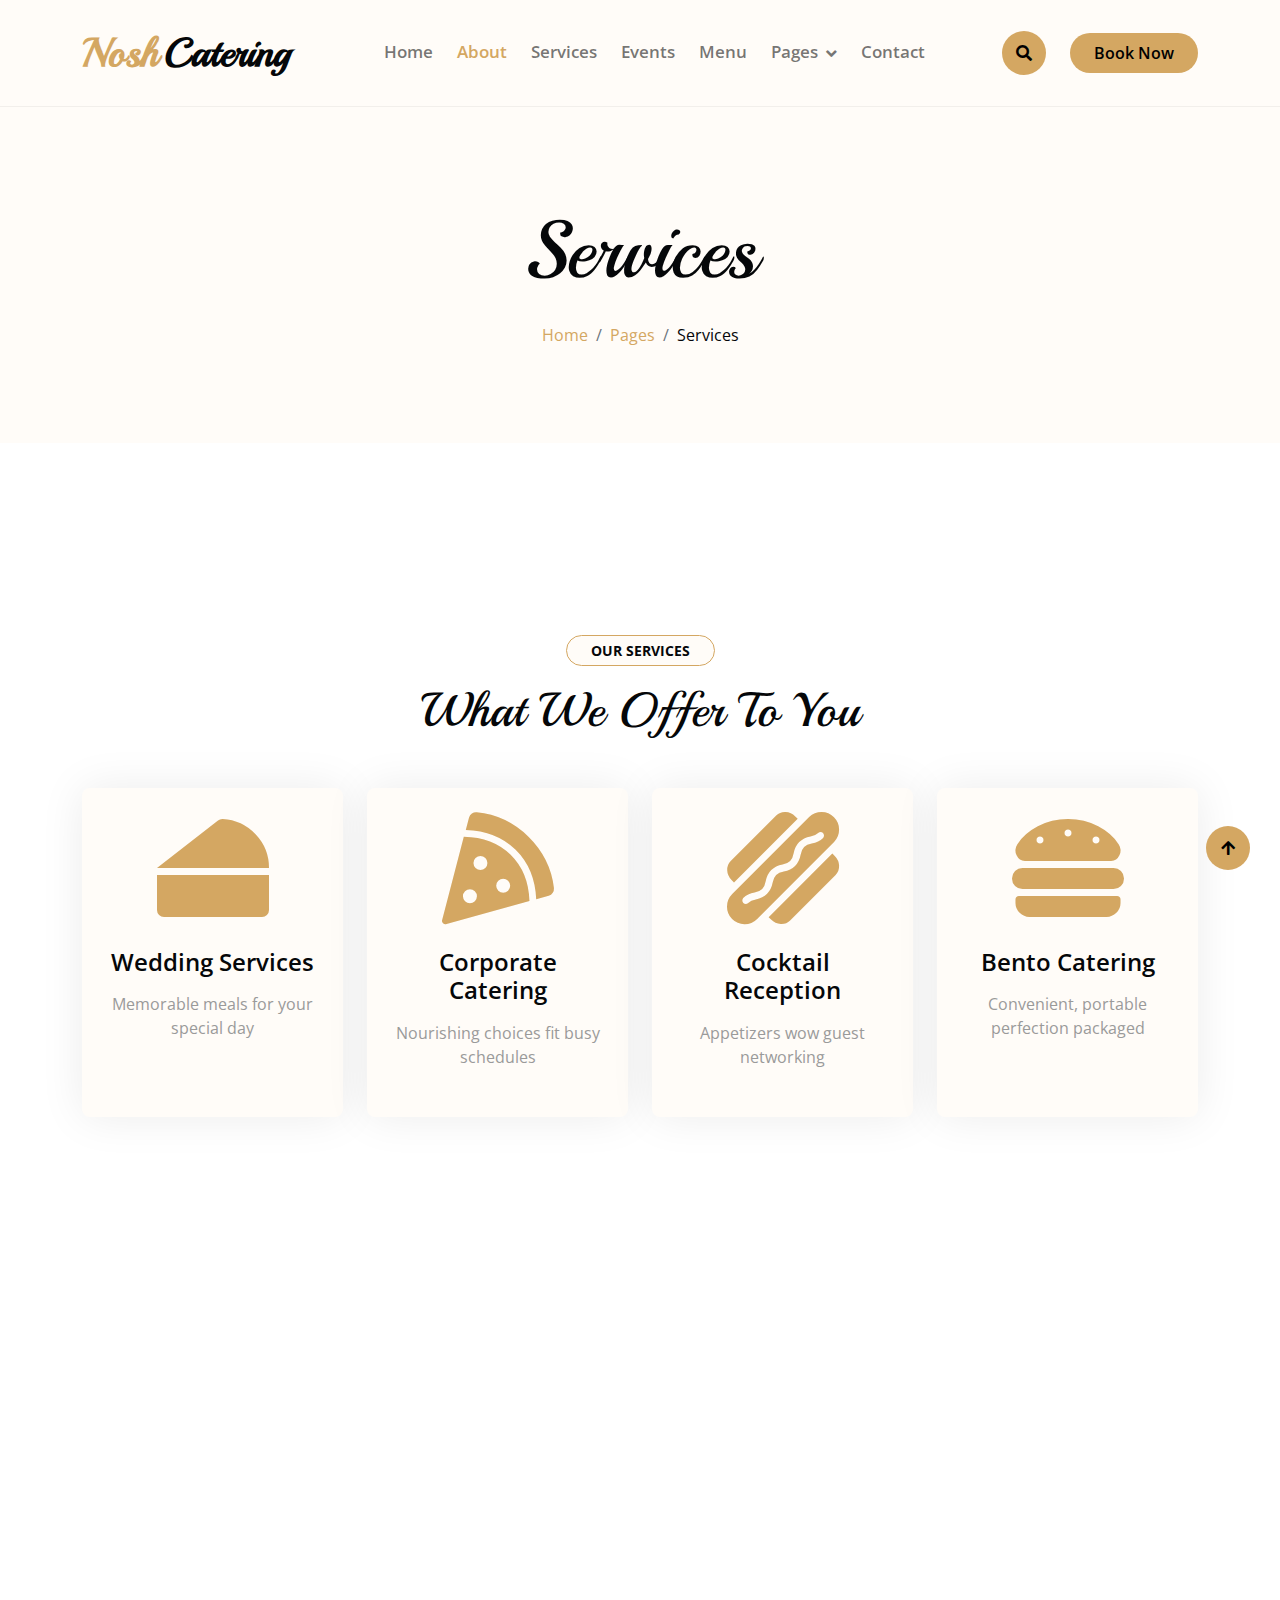
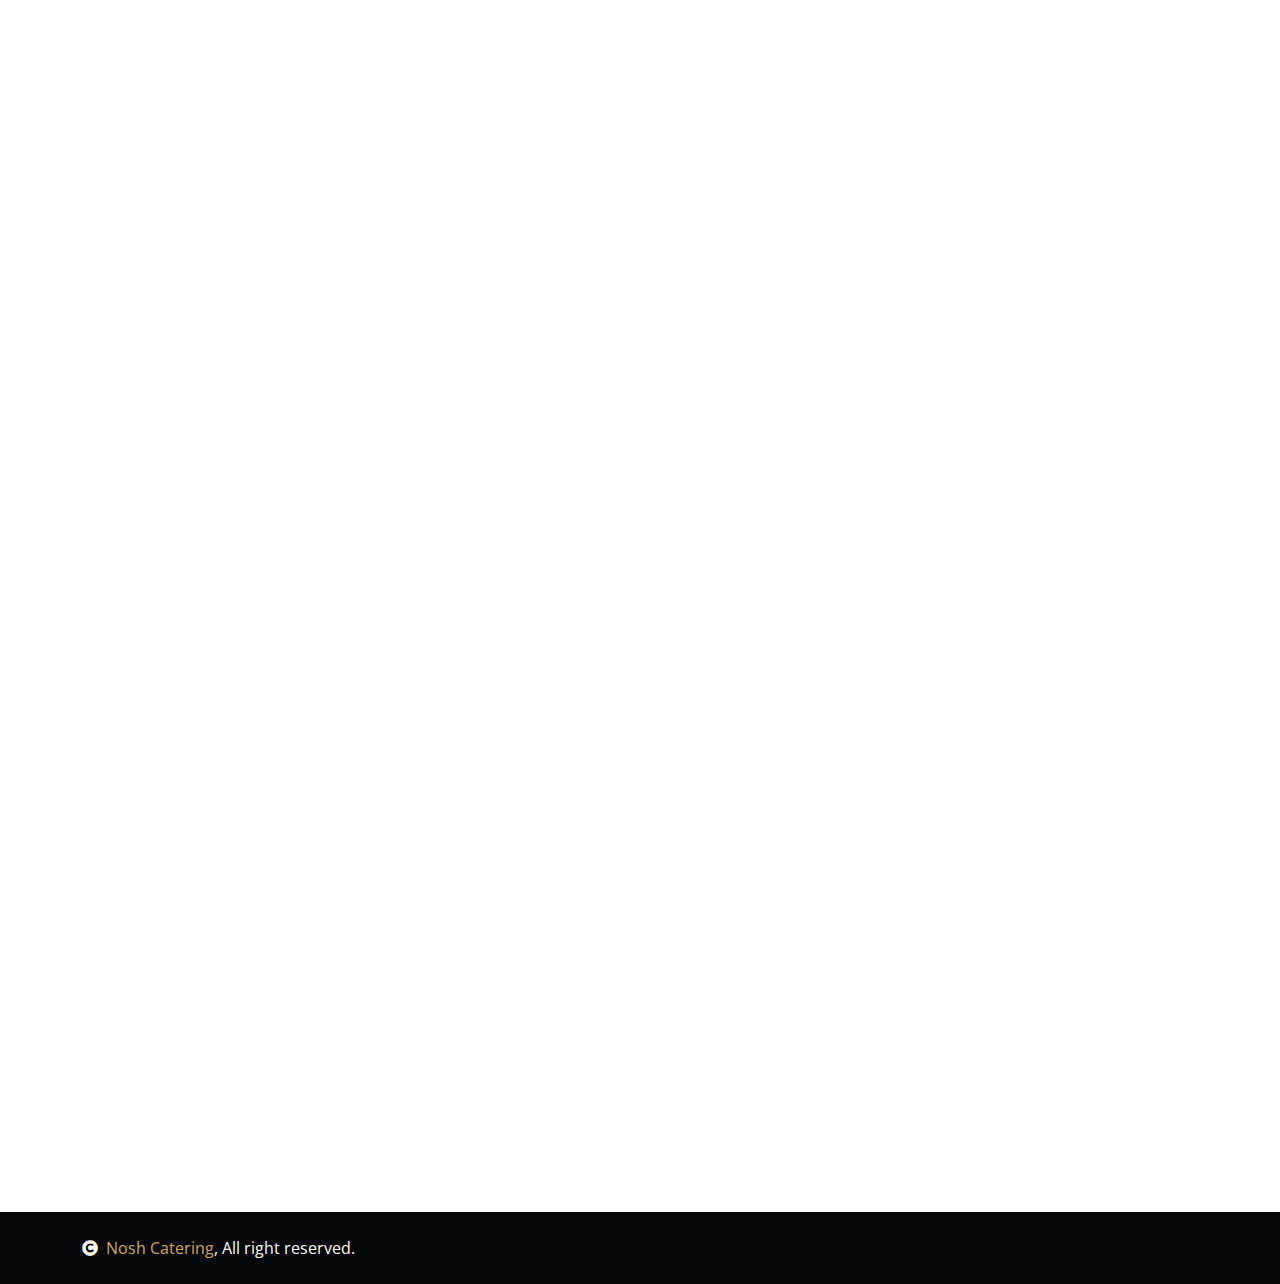
<file: service.html>
<!DOCTYPE html>
<html lang="en">

    <head>
        <meta charset="utf-8">
        <title>Nosh Catering - Catering Services</title>
        <meta content="width=device-width, initial-scale=1.0" name="viewport">
        <meta content="" name="keywords">
        <meta content="" name="description">

        <!-- Google Web Fonts -->
        <link rel="preconnect" href="https://fonts.googleapis.com">
        <link rel="preconnect" href="https://fonts.gstatic.com" crossorigin>
        <link href="https://fonts.googleapis.com/css2?family=Open+Sans:wght@400;600&family=Playball&display=swap" rel="stylesheet">

        <!-- Icon Font Stylesheet -->
        <link rel="stylesheet" href="https://use.fontawesome.com/releases/v5.15.4/css/all.css"/>
        <link href="https://cdn.jsdelivr.net/npm/bootstrap-icons@1.4.1/font/bootstrap-icons.css" rel="stylesheet">

        <!-- Libraries Stylesheet -->
        <link href="lib/animate/animate.min.css" rel="stylesheet">
        <link href="lib/lightbox/css/lightbox.min.css" rel="stylesheet">
        <link href="lib/owlcarousel/owl.carousel.min.css" rel="stylesheet">

        <!-- Customized Bootstrap Stylesheet -->
        <link href="css/bootstrap.min.css" rel="stylesheet">

        <!-- Template Stylesheet -->
        <link href="css/style.css" rel="stylesheet">
    </head>

    <body>

        <!-- Spinner Start -->
        <div id="spinner" class="show w-100 vh-100 bg-white position-fixed translate-middle top-50 start-50  d-flex align-items-center justify-content-center">
            <div class="spinner-grow text-primary" role="status"></div>
        </div>
        <!-- Spinner End -->


        <!-- Navbar start -->
        <div class="container-fluid nav-bar">
            <div class="container">
                <nav class="navbar navbar-light navbar-expand-lg py-4">
                    <a href="index.html" class="navbar-brand">
                        <h1 class="text-primary fw-bold mb-0">Nosh<span class="text-dark">Catering</span> </h1>
                    </a>
                    <button class="navbar-toggler py-2 px-3" type="button" data-bs-toggle="collapse" data-bs-target="#navbarCollapse">
                        <span class="fa fa-bars text-primary"></span>
                    </button>
                    <div class="collapse navbar-collapse" id="navbarCollapse">
                        <div class="navbar-nav mx-auto">
                            <a href="index.html" class="nav-item nav-link">Home</a>
                            <a href="about.html" class="nav-item nav-link active">About</a>
                            <a href="service.html" class="nav-item nav-link">Services</a>
                            <a href="event.html" class="nav-item nav-link">Events</a>
                            <a href="menu.html" class="nav-item nav-link">Menu</a>
                            <div class="nav-item dropdown">
                                <a href="#" class="nav-link dropdown-toggle" data-bs-toggle="dropdown">Pages</a>
                                <div class="dropdown-menu bg-light">
                                    <a href="book.html" class="dropdown-item">Booking</a>
                                    <a href="blog.html" class="dropdown-item">Our Blog</a>
                                    <a href="team.html" class="dropdown-item">Our Team</a>
                                    <a href="testimonial.html" class="dropdown-item">Testimonial</a>
                                </div>
                            </div>
                            <a href="contact.html" class="nav-item nav-link">Contact</a>
                        </div>
                        <button class="btn-search btn btn-primary btn-md-square me-4 rounded-circle d-none d-lg-inline-flex" data-bs-toggle="modal" data-bs-target="#searchModal"><i class="fas fa-search"></i></button>
                        <a href="" class="btn btn-primary py-2 px-4 d-none d-xl-inline-block rounded-pill">Book Now</a>
                    </div>
                </nav>
            </div>
        </div>
        <!-- Navbar End -->


        <!-- Modal Search Start -->
        <div class="modal fade" id="searchModal" tabindex="-1" aria-labelledby="exampleModalLabel" aria-hidden="true">
            <div class="modal-dialog modal-fullscreen">
                <div class="modal-content rounded-0">
                    <div class="modal-header">
                        <h5 class="modal-title" id="exampleModalLabel">Search by keyword</h5>
                        <button type="button" class="btn-close" data-bs-dismiss="modal" aria-label="Close"></button>
                    </div>
                    <div class="modal-body d-flex align-items-center">
                        <div class="input-group w-75 mx-auto d-flex">
                            <input type="search" class="form-control bg-transparent p-3" placeholder="keywords" aria-describedby="search-icon-1">
                            <span id="search-icon-1" class="input-group-text p-3"><i class="fa fa-search"></i></span>
                        </div>
                    </div>
                </div>
            </div>
        </div>
        <!-- Modal Search End -->


        <!-- Hero Start -->
        <div class="container-fluid bg-light py-6 my-6 mt-0">
            <div class="container text-center animated bounceInDown">
                <h1 class="display-1 mb-4">Services</h1>
                <ol class="breadcrumb justify-content-center mb-0 animated bounceInDown">
                    <li class="breadcrumb-item"><a href="#">Home</a></li>
                    <li class="breadcrumb-item"><a href="#">Pages</a></li>
                    <li class="breadcrumb-item text-dark" aria-current="page">Services</li>
                </ol>
            </div>
        </div>
        <!-- Hero End -->


  <!-- Service Start -->
        <div class="container-fluid service py-6">
            <div class="container">
                <div class="text-center wow bounceInUp" data-wow-delay="0.1s">
                    <small class="d-inline-block fw-bold text-dark text-uppercase bg-light border border-primary rounded-pill px-4 py-1 mb-3">Our Services</small>
                    <h1 class="display-5 mb-5">What We Offer To You</h1>
                </div>
                <div class="row g-4">
                    <div class="col-lg-3 col-md-6 col-sm-12 wow bounceInUp" data-wow-delay="0.1s">
                        <div class="bg-light rounded service-item">
                            <div class="service-content d-flex align-items-center justify-content-center p-4">
                                <div class="service-content-icon text-center">
                                    <i class="fas fa-cheese fa-7x text-primary mb-4"></i>
                                    <h4 class="mb-3">Wedding Services</h4>
                                    <p class="mb-4">Memorable meals for your special day</p>
                               </div>
                            </div>
                        </div>
                    </div>
                    <div class="col-lg-3 col-md-6 col-sm-12 wow bounceInUp" data-wow-delay="0.3s">
                        <div class="bg-light rounded service-item">
                            <div class="service-content d-flex align-items-center justify-content-center p-4">
                                <div class="service-content-icon text-center">
                                    <i class="fas fa-pizza-slice fa-7x text-primary mb-4"></i>
                                    <h4 class="mb-3">Corporate Catering</h4>
                                    <p class="mb-4">Nourishing choices fit busy schedules</p>
                                </div>
                            </div>
                        </div>
                    </div>
                    <div class="col-lg-3 col-md-6 col-sm-12 wow bounceInUp" data-wow-delay="0.5s">
                        <div class="bg-light rounded service-item">
                            <div class="service-content d-flex align-items-center justify-content-center p-4">
                                <div class="service-content-icon text-center">
                                    <i class="fas fa-hotdog fa-7x text-primary mb-4"></i>
                                    <h4 class="mb-3">Cocktail Reception</h4>
                                    <p class="mb-4">Appetizers wow guest networking</p>
                                 </div>
                            </div>
                        </div>
                    </div>
                    <div class="col-lg-3 col-md-6 col-sm-12 wow bounceInUp" data-wow-delay="0.7s">
                        <div class="bg-light rounded service-item">
                            <div class="service-content d-flex align-items-center justify-content-center p-4">
                                <div class="service-content-icon text-center">
                                    <i class="fas fa-hamburger fa-7x text-primary mb-4"></i>
                                    <h4 class="mb-3">Bento Catering</h4>
                                    <p class="mb-4"> Convenient, portable perfection packaged</p>
                                </div>
                            </div>
                        </div>
                    </div>
                    <div class="col-lg-3 col-md-6 col-sm-12 wow bounceInUp" data-wow-delay="0.1s">
                        <div class="bg-light rounded service-item">
                            <div class="service-content d-flex align-items-center justify-content-center p-4">
                                <div class="service-content-icon text-center">
                                    <i class="fas fa-wine-glass-alt fa-7x text-primary mb-4"></i>
                                    <h4 class="mb-3">Pub Party</h4>
                                    <p class="mb-4">Pub fare satisfaction home or office</p>
                                </div>
                            </div>
                        </div>
                    </div>
                    <div class="col-lg-3 col-md-6 col-sm-12 wow bounceInUp" data-wow-delay="0.3s">
                        <div class="bg-light rounded service-item">
                            <div class="service-content d-flex align-items-center justify-content-center p-4">
                                <div class="service-content-icon text-center">
                                    <i class="fas fa-walking fa-7x text-primary mb-4"></i>
                                    <h4 class="mb-3">Home Delivery</h4>
                                    <p class="mb-4"> Crave-worthy cuisine straight to your door.</p>
                                </div>
                            </div>
                        </div>
                    </div>
                    <div class="col-lg-3 col-md-6 col-sm-12 wow bounceInUp" data-wow-delay="0.5s">
                        <div class="bg-light rounded service-item">
                            <div class="service-content d-flex align-items-center justify-content-center p-4">
                                <div class="service-content-icon text-center">
                                    <i class="fas fa-wheelchair fa-7x text-primary mb-4"></i>
                                    <h4 class="mb-3">Sit-down Catering</h4>
                                    <p class="mb-4">Plated perfection for celebrations seated.</p>
                                </div>
                            </div>
                        </div>
                    </div>
                    <div class="col-lg-3 col-md-6 col-sm-12 wow bounceInUp" data-wow-delay="0.7s">
                        <div class="bg-light rounded service-item">
                            <div class="service-content d-flex align-items-center justify-content-center p-4">
                                <div class="service-content-icon text-center">
                                    <i class="fas fa-utensils fa-7x text-primary mb-4"></i>
                                    <h4 class="mb-3">Buffet Catering</h4>
                                    <p class="mb-4">Spread of selections self-serve style.</p>
                                </div>
                            </div>
                        </div>
                    </div>
                </div>
            </div>
        </div>
        <!-- Service End -->

       <!-- Team Start -->
        <div class="container-fluid team py-6">
            <div class="container">
                <div class="text-center wow bounceInUp" data-wow-delay="0.1s">
                    <small class="d-inline-block fw-bold text-dark text-uppercase bg-light border border-primary rounded-pill px-4 py-1 mb-3">Our Team</small>
                    <h1 class="display-5 mb-5">We have the best skilled & experienced chef Team</h1>
                </div>
                <div class="row g-4">
                    <div class="col-lg-3 col-md-6 wow bounceInUp" data-wow-delay="0.1s">
                        <div class="team-item rounded">
                            <img class="img-fluid rounded-top " src="img/team-1.jpg" alt="">
                            <div class="team-content text-center py-3 bg-dark rounded-bottom">
                                <h4 class="text-primary">Lincoln Scott</h4>
                                <p class="text-white mb-0">Head Chef</p>
                            </div>  
                        </div>
                    </div>
                    <div class="col-lg-3 col-md-6 wow bounceInUp" data-wow-delay="0.3s">
                        <div class="team-item rounded">
                            <img class="img-fluid rounded-top " src="img/team-2.jpg" alt="">
                            <div class="team-content text-center py-3 bg-dark rounded-bottom">
                                <h4 class="text-primary">Jemes Corden</h4>
                                <p class="text-white mb-0">Butcher Chef</p>
                            </div>
                        </div>
                    </div>
                    <div class="col-lg-3 col-md-6 wow bounceInUp" data-wow-delay="0.5s">
                        <div class="team-item rounded">
                            <img class="img-fluid rounded-top " src="img/team-3.jpg" alt="">
                            <div class="team-content text-center py-3 bg-dark rounded-bottom">
                                <h4 class="text-primary">Alex Joss</h4>
                                <p class="text-white mb-0">Pastry Chef</p>
                            </div>
                        </div>
                    </div>
                    <div class="col-lg-3 col-md-6 wow bounceInUp" data-wow-delay="0.7s">
                        <div class="team-item rounded">
                            <img class="img-fluid rounded-top " src="img/team-4.jpg" alt="">
                            <div class="team-content text-center py-3 bg-dark rounded-bottom">
                                <h4 class="text-primary">Adrian Challowski</h4>
                                <p class="text-white mb-0">Roast Chef</p>
                            </div>
                        </div>
                    </div>
                </div>
            </div>
        </div>
        <!-- Team End -->

        <!-- Footer Start -->
        <div class="container-fluid footer py-6 my-6 mb-0 bg-light wow bounceInUp" data-wow-delay="0.1s">
            <div class="container">
                <div class="row">
                    <div class="col-lg-3 col-md-6">
                        <div class="footer-item">
                            <h1 class="text-primary">Nosh<span class="text-dark">Catering</span></h1>
                            <p class="lh-lg mb-4">Each dish is made with heart so your guests leave feeling nourished. Contact us today to plan your event and experience our hospitality</p>
                        </div>
                    </div>
                    <div class="col-lg-3 col-md-6">
                        <div class="footer-item">
                            <h4 class="mb-4">Popular Items</h4>
                            <div class="d-flex flex-column align-items-start">
                                <a class="text-body mb-3" href=""><i class="fa fa-check text-primary me-2"></i>Mediterranean salads</a>
                                <a class="text-body mb-3" href=""><i class="fa fa-check text-primary me-2"></i>Skewer meals</a>
                                <a class="text-body mb-3" href=""><i class="fa fa-check text-primary me-2"></i>Sliders</a>
                                <a class="text-body mb-3" href=""><i class="fa fa-check text-primary me-2"></i>Shrimp cocktail</a>
                            </div>
                        </div>
                    </div>
                    <div class="col-lg-3 col-md-6">
                        <div class="footer-item">
                            <h4 class="mb-4">Contact Us</h4>
                            <div class="d-flex flex-column align-items-start">
                                <p><i class="fa fa-map-marker-alt text-primary me-2"></i> 23 Street, New York, USA</p>
                                <p><i class="fa fa-phone-alt text-primary me-2"></i> (+012) 36 789 1263</p>
                                <p><i class="fas fa-envelope text-primary me-2"></i> info@noshcatering.com</p>
                                <p><i class="fa fa-clock text-primary me-2"></i> 24/7 Hours Service</p>
                            </div>
                        </div>
                    </div>
                    <div class="col-lg-3 col-md-6">
                        <div class="footer-item">
                            <h4 class="mb-4">Social Gallery</h4>
                            <div class="row g-2">
                                <div class="col-4">
                                     <img src="img/menu-01.jpg" class="img-fluid rounded-circle border border-primary p-2" alt="">
                                </div>
                                <div class="col-4">
                                     <img src="img/menu-02.jpg" class="img-fluid rounded-circle border border-primary p-2" alt="">
                                </div>
                                <div class="col-4">
                                     <img src="img/menu-03.jpg" class="img-fluid rounded-circle border border-primary p-2" alt="">
                                </div>
                                <div class="col-4">
                                     <img src="img/menu-04.jpg" class="img-fluid rounded-circle border border-primary p-2" alt="">
                                </div>
                                <div class="col-4">
                                     <img src="img/menu-05.jpg" class="img-fluid rounded-circle border border-primary p-2" alt="">
                                </div>
                                <div class="col-4">
                                     <img src="img/menu-06.jpg" class="img-fluid rounded-circle border border-primary p-2" alt="">
                                </div>
                            </div>
                        </div>
                    </div>
                </div>
            </div>
        </div>
        <!-- Footer End -->


        <!-- Copyright Start -->
        <div class="container-fluid copyright bg-dark py-4">
            <div class="container">
                <div class="row">
                    <div class="col-md-6 text-center text-md-start mb-3 mb-md-0">
                        <span class="text-light"><a href="#"><i class="fas fa-copyright text-light me-2"></i>Nosh Catering</a>, All right reserved.</span>
                    </div>
                </div>
            </div>
        </div>
        <!-- Copyright End -->

        <!-- Back to Top -->
        <a href="#" class="btn btn-md-square btn-primary rounded-circle back-to-top"><i class="fa fa-arrow-up"></i></a>   

        
    <!-- JavaScript Libraries -->
    <script src="https://ajax.googleapis.com/ajax/libs/jquery/1.12.4/jquery.min.js"></script>
    <script src="https://cdn.jsdelivr.net/npm/bootstrap@5.0.0/dist/js/bootstrap.bundle.min.js"></script>
    <script src="lib/wow/wow.min.js"></script>
    <script src="lib/easing/easing.min.js"></script>
    <script src="lib/waypoints/waypoints.min.js"></script>
    <script src="lib/counterup/counterup.min.js"></script>
    <script src="lib/lightbox/js/lightbox.min.js"></script>
    <script src="lib/owlcarousel/owl.carousel.min.js"></script>

    <!-- Template Javascript -->
    <script src="js/main.js"></script>
    </body>

</html>
</file>
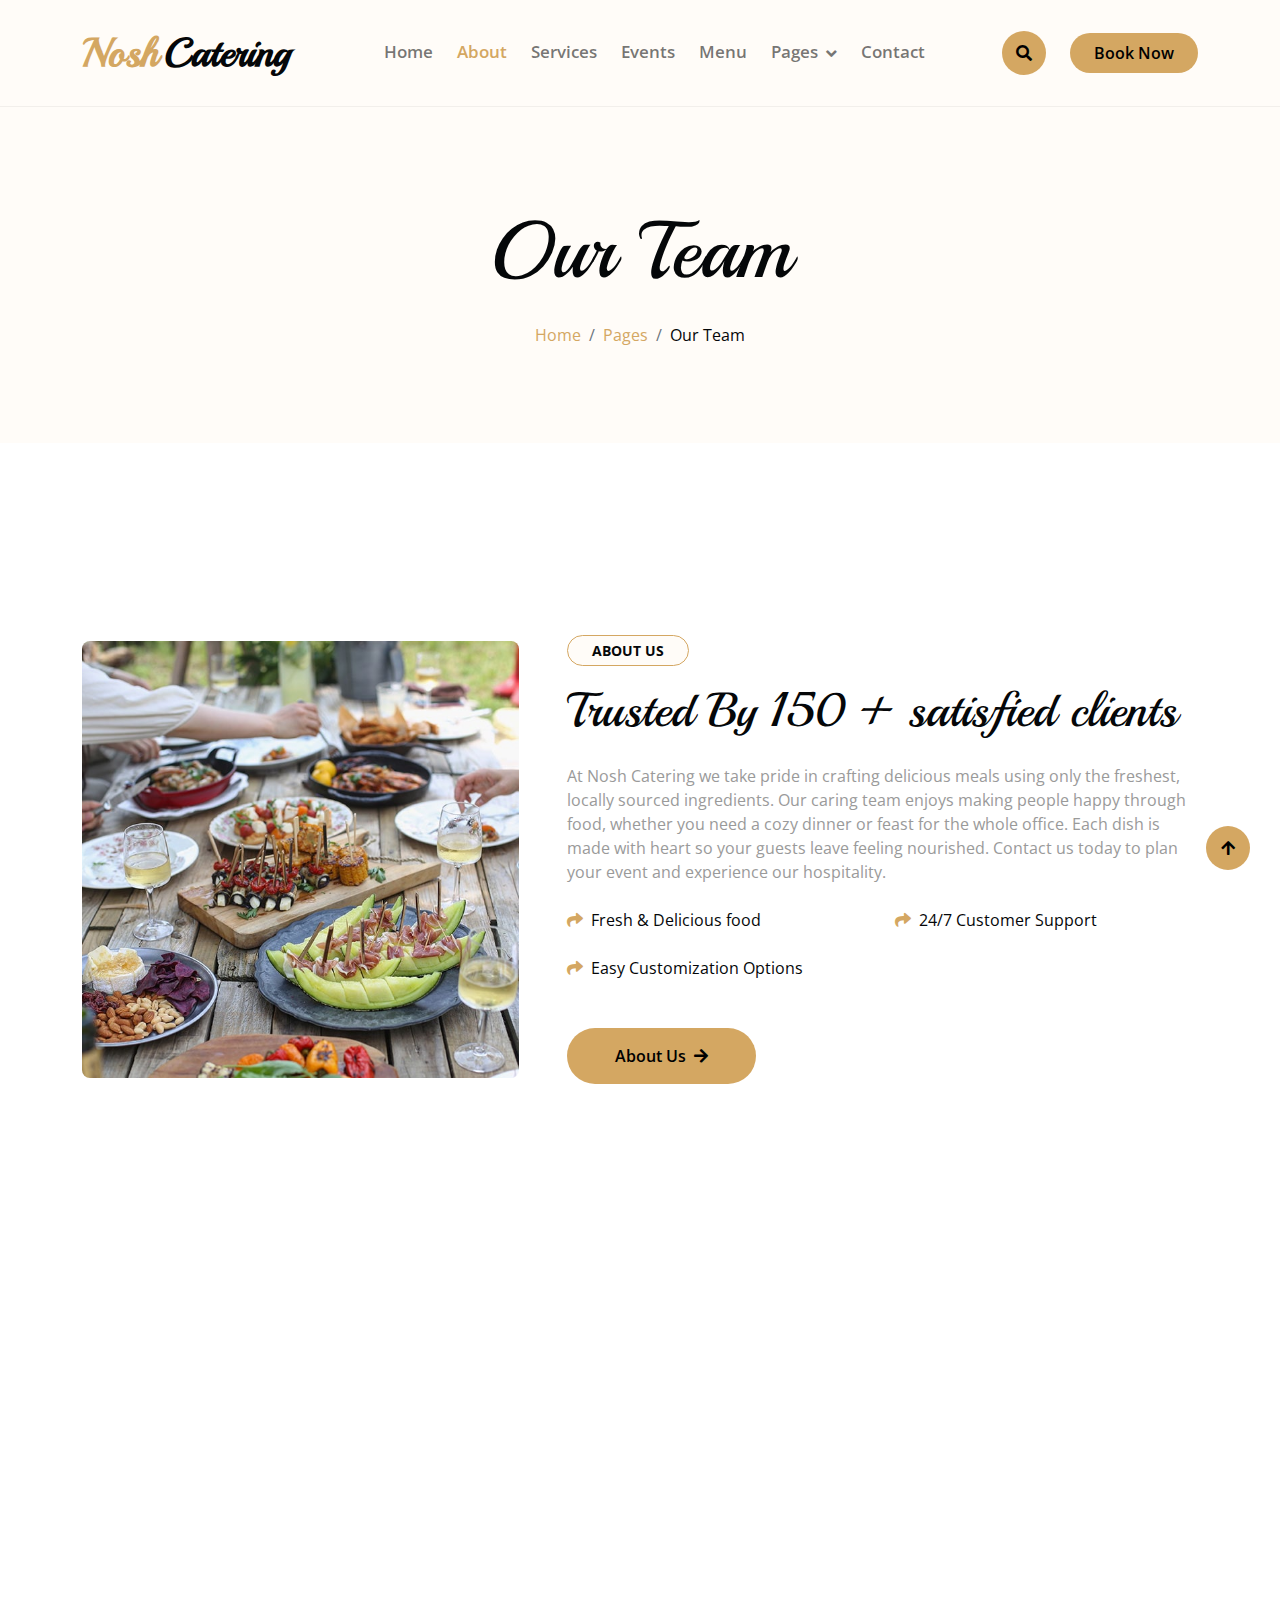
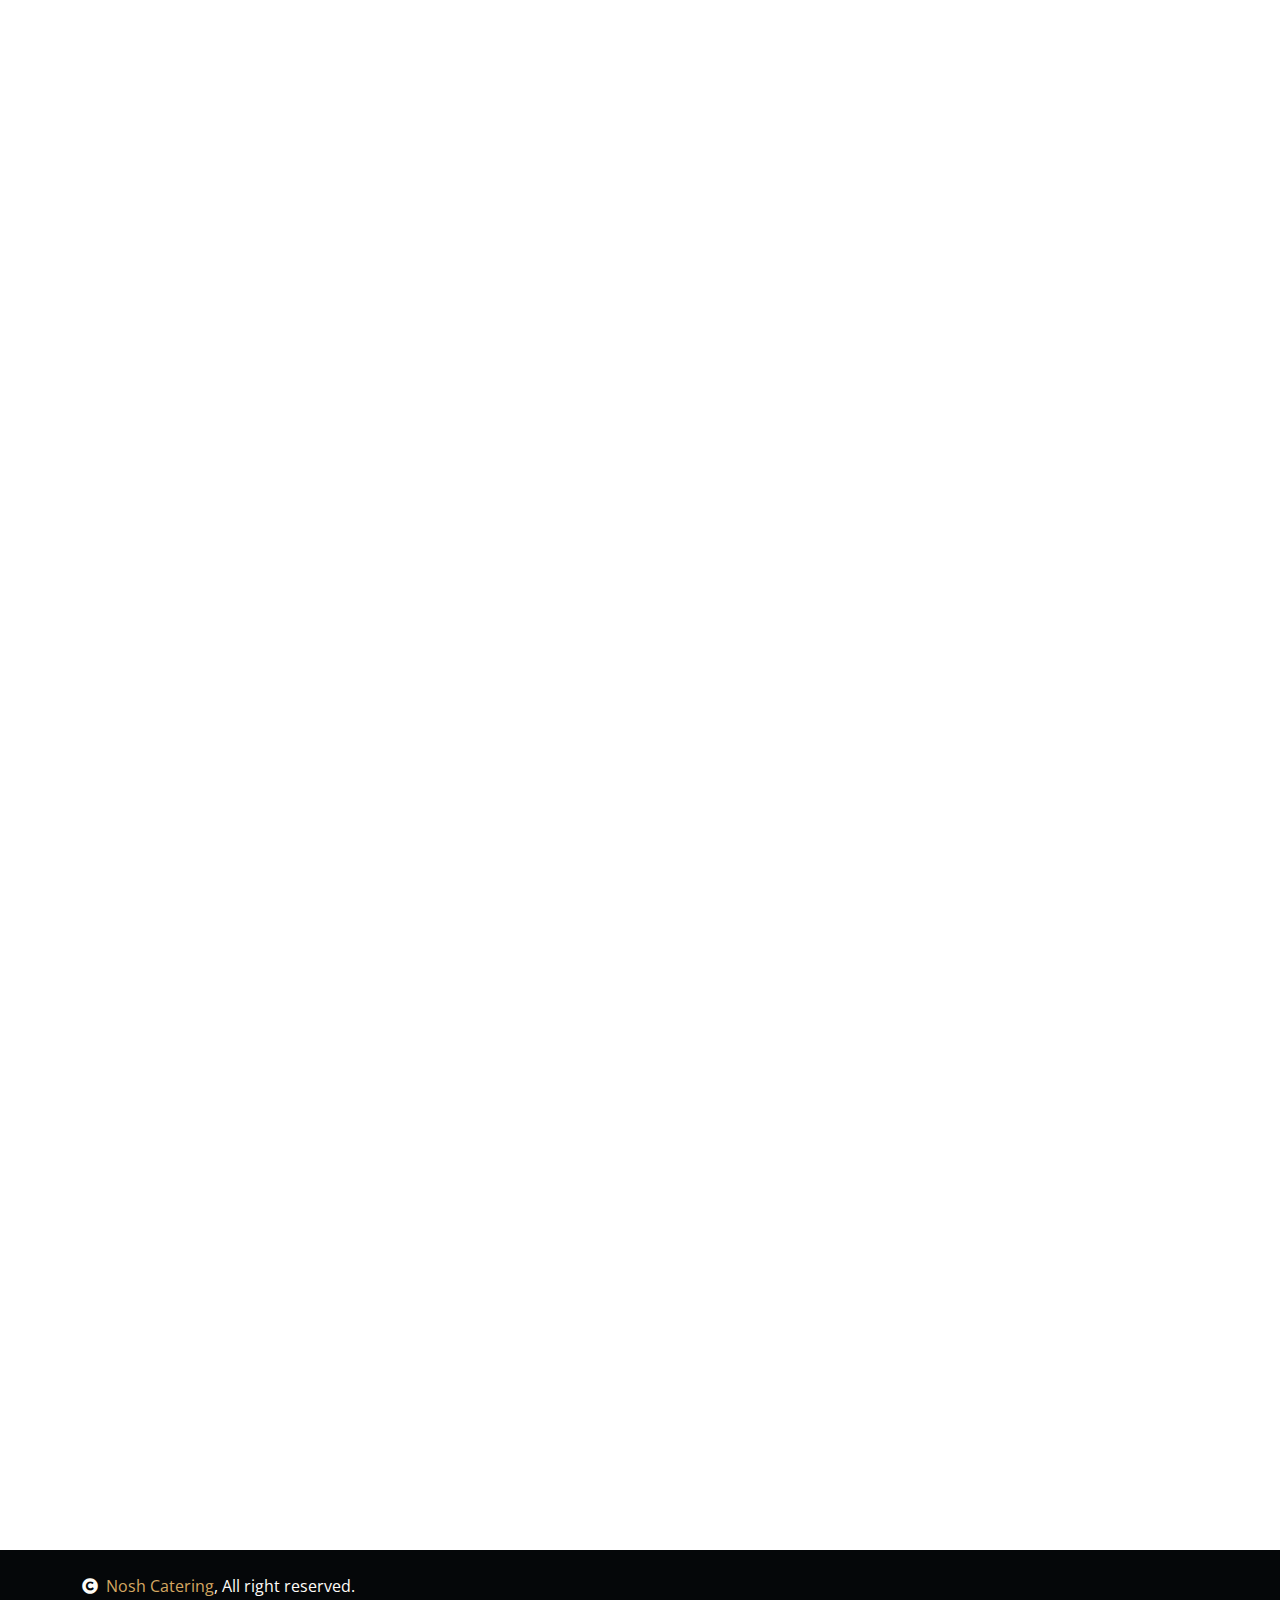
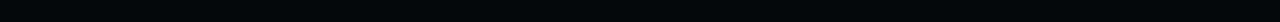
<file: team.html>
<!DOCTYPE html>
<html lang="en">

    <head>
        <meta charset="utf-8">
        <title>Nosh Catering - Catering Services</title>
        <meta content="width=device-width, initial-scale=1.0" name="viewport">
        <meta content="" name="keywords">
        <meta content="" name="description">

        <!-- Google Web Fonts -->
        <link rel="preconnect" href="https://fonts.googleapis.com">
        <link rel="preconnect" href="https://fonts.gstatic.com" crossorigin>
        <link href="https://fonts.googleapis.com/css2?family=Open+Sans:wght@400;600&family=Playball&display=swap" rel="stylesheet">

        <!-- Icon Font Stylesheet -->
        <link rel="stylesheet" href="https://use.fontawesome.com/releases/v5.15.4/css/all.css"/>
        <link href="https://cdn.jsdelivr.net/npm/bootstrap-icons@1.4.1/font/bootstrap-icons.css" rel="stylesheet">

        <!-- Libraries Stylesheet -->
        <link href="lib/animate/animate.min.css" rel="stylesheet">
        <link href="lib/lightbox/css/lightbox.min.css" rel="stylesheet">
        <link href="lib/owlcarousel/owl.carousel.min.css" rel="stylesheet">

        <!-- Customized Bootstrap Stylesheet -->
        <link href="css/bootstrap.min.css" rel="stylesheet">

        <!-- Template Stylesheet -->
        <link href="css/style.css" rel="stylesheet">
    </head>

    <body>

        <!-- Spinner Start -->
        <div id="spinner" class="show w-100 vh-100 bg-white position-fixed translate-middle top-50 start-50  d-flex align-items-center justify-content-center">
            <div class="spinner-grow text-primary" role="status"></div>
        </div>
        <!-- Spinner End -->


        <!-- Navbar start -->
        <div class="container-fluid nav-bar">
            <div class="container">
                <nav class="navbar navbar-light navbar-expand-lg py-4">
                    <a href="index.html" class="navbar-brand">
                        <h1 class="text-primary fw-bold mb-0">Nosh<span class="text-dark">Catering</span> </h1>
                    </a>
                    <button class="navbar-toggler py-2 px-3" type="button" data-bs-toggle="collapse" data-bs-target="#navbarCollapse">
                        <span class="fa fa-bars text-primary"></span>
                    </button>
                    <div class="collapse navbar-collapse" id="navbarCollapse">
                        <div class="navbar-nav mx-auto">
                            <a href="index.html" class="nav-item nav-link">Home</a>
                            <a href="about.html" class="nav-item nav-link active">About</a>
                            <a href="service.html" class="nav-item nav-link">Services</a>
                            <a href="event.html" class="nav-item nav-link">Events</a>
                            <a href="menu.html" class="nav-item nav-link">Menu</a>
                            <div class="nav-item dropdown">
                                <a href="#" class="nav-link dropdown-toggle" data-bs-toggle="dropdown">Pages</a>
                                <div class="dropdown-menu bg-light">
                                    <a href="book.html" class="dropdown-item">Booking</a>
                                    <a href="blog.html" class="dropdown-item">Our Blog</a>
                                    <a href="team.html" class="dropdown-item">Our Team</a>
                                    <a href="testimonial.html" class="dropdown-item">Testimonial</a>
                                </div>
                            </div>
                            <a href="contact.html" class="nav-item nav-link">Contact</a>
                        </div>
                        <button class="btn-search btn btn-primary btn-md-square me-4 rounded-circle d-none d-lg-inline-flex" data-bs-toggle="modal" data-bs-target="#searchModal"><i class="fas fa-search"></i></button>
                        <a href="" class="btn btn-primary py-2 px-4 d-none d-xl-inline-block rounded-pill">Book Now</a>
                    </div>
                </nav>
            </div>
        </div>
        <!-- Navbar End -->


        <!-- Modal Search Start -->
        <div class="modal fade" id="searchModal" tabindex="-1" aria-labelledby="exampleModalLabel" aria-hidden="true">
            <div class="modal-dialog modal-fullscreen">
                <div class="modal-content rounded-0">
                    <div class="modal-header">
                        <h5 class="modal-title" id="exampleModalLabel">Search by keyword</h5>
                        <button type="button" class="btn-close" data-bs-dismiss="modal" aria-label="Close"></button>
                    </div>
                    <div class="modal-body d-flex align-items-center">
                        <div class="input-group w-75 mx-auto d-flex">
                            <input type="search" class="form-control bg-transparent p-3" placeholder="keywords" aria-describedby="search-icon-1">
                            <span id="search-icon-1" class="input-group-text p-3"><i class="fa fa-search"></i></span>
                        </div>
                    </div>
                </div>
            </div>
        </div>
        <!-- Modal Search End -->


        <!-- Hero Start -->
        <div class="container-fluid bg-light py-6 my-6 mt-0">
            <div class="container text-center animated bounceInDown">
                <h1 class="display-1 mb-4">Our Team</h1>
                <ol class="breadcrumb justify-content-center mb-0 animated bounceInDown">
                    <li class="breadcrumb-item"><a href="#">Home</a></li>
                    <li class="breadcrumb-item"><a href="#">Pages</a></li>
                    <li class="breadcrumb-item text-dark" aria-current="page">Our Team</li>
                </ol>
            </div>
        </div>
        <!-- Hero End -->

        <!-- About Start -->
        <div class="container-fluid py-6">
            <div class="container">
                <div class="row g-5 align-items-center">
                    <div class="col-lg-5 wow bounceInUp" data-wow-delay="0.1s">
                        <img src="img/about.jpg" class="img-fluid rounded" alt="">
                    </div>
                    <div class="col-lg-7 wow bounceInUp" data-wow-delay="0.3s">
                        <small class="d-inline-block fw-bold text-dark text-uppercase bg-light border border-primary rounded-pill px-4 py-1 mb-3">About Us</small>
                        <h1 class="display-5 mb-4">Trusted By 150 + satisfied clients</h1>
                        <p class="mb-4">At Nosh Catering we take pride in crafting delicious meals using only the freshest, locally sourced ingredients. 
                            Our caring team enjoys making people happy through food, whether you need a cozy dinner or feast for the whole office. 
                            Each dish is made with heart so your guests leave feeling nourished. Contact us today to plan your event and experience our hospitality.</p>
                        <div class="row g-4 text-dark mb-5">
                            <div class="col-sm-6">
                                <i class="fas fa-share text-primary me-2"></i>Fresh & Delicious food 
                            </div>
                            <div class="col-sm-6">
                                <i class="fas fa-share text-primary me-2"></i>24/7 Customer Support
                            </div>
                            <div class="col-sm-6">
                                <i class="fas fa-share text-primary me-2"></i>Easy Customization Options
                            </div>
                        </div>
                        <a href="" class="btn btn-primary py-3 px-5 rounded-pill">About Us<i class="fas fa-arrow-right ps-2"></i></a>
                    </div>
                </div>
            </div>
        </div>
        <!-- About End -->
        
 <!-- Team Start -->
        <div class="container-fluid team py-6">
            <div class="container">
                <div class="text-center wow bounceInUp" data-wow-delay="0.1s">
                    <small class="d-inline-block fw-bold text-dark text-uppercase bg-light border border-primary rounded-pill px-4 py-1 mb-3">Our Team</small>
                    <h1 class="display-5 mb-5">We have the best skilled & experienced chef Team</h1>
                </div>
                <div class="row g-4">
                    <div class="col-lg-3 col-md-6 wow bounceInUp" data-wow-delay="0.1s">
                        <div class="team-item rounded">
                            <img class="img-fluid rounded-top " src="img/team-1.jpg" alt="">
                            <div class="team-content text-center py-3 bg-dark rounded-bottom">
                                <h4 class="text-primary">Lincoln Scott</h4>
                                <p class="text-white mb-0">Head Chef</p>
                            </div>  
                        </div>
                    </div>
                    <div class="col-lg-3 col-md-6 wow bounceInUp" data-wow-delay="0.3s">
                        <div class="team-item rounded">
                            <img class="img-fluid rounded-top " src="img/team-2.jpg" alt="">
                            <div class="team-content text-center py-3 bg-dark rounded-bottom">
                                <h4 class="text-primary">Jemes Corden</h4>
                                <p class="text-white mb-0">Butcher Chef</p>
                            </div>
                        </div>
                    </div>
                    <div class="col-lg-3 col-md-6 wow bounceInUp" data-wow-delay="0.5s">
                        <div class="team-item rounded">
                            <img class="img-fluid rounded-top " src="img/team-3.jpg" alt="">
                            <div class="team-content text-center py-3 bg-dark rounded-bottom">
                                <h4 class="text-primary">Alex Joss</h4>
                                <p class="text-white mb-0">Pastry Chef</p>
                            </div>
                        </div>
                    </div>
                    <div class="col-lg-3 col-md-6 wow bounceInUp" data-wow-delay="0.7s">
                        <div class="team-item rounded">
                            <img class="img-fluid rounded-top " src="img/team-4.jpg" alt="">
                            <div class="team-content text-center py-3 bg-dark rounded-bottom">
                                <h4 class="text-primary">Adrian Challowski</h4>
                                <p class="text-white mb-0">Roast Chef</p>
                            </div>
                        </div>
                    </div>
                </div>
            </div>
        </div>
        <!-- Team End -->

       <!-- Book Us Start -->
        <div class="container-fluid contact py-6 wow bounceInUp" data-wow-delay="0.1s">
            <div class="container">
                <div class="row g-0">
                    <div class="col-1">
                        <img src="img/background-site.jpg" class="img-fluid h-100 w-100 rounded-start" style="object-fit: cover; opacity: 0.7;" alt="">
                    </div>
                    <div class="col-10">
                        <div class="border-bottom border-top border-primary bg-light py-5 px-4">
                            <div class="text-center">
                                <small class="d-inline-block fw-bold text-dark text-uppercase bg-light border border-primary rounded-pill px-4 py-1 mb-3">Book Us</small>
                                <h1 class="display-5 mb-5">Where & When would You Like Our Services</h1>
                            </div>
                            <div class="row g-4 form">
                                <div class="col-lg-4 col-md-6">
                                    <select class="form-select border-primary p-2" aria-label="Default select example">
                                        <option selected>Select Country</option>
                                        <option value="1">USA</option>
                                        <option value="2">UK</option>
                                        <option value="3">India</option>
                                        <option value="4">Other</option>
                                    </select>
                                </div>
                                <div class="col-lg-4 col-md-6">
                                    <select class="form-select border-primary p-2" aria-label="Default select example">
                                        <option selected>Select City</option>
                                        <option value="1">Depend On Country</option>
                                        <option value="2">UK</option>
                                        <option value="3">India</option>
                                        <option value="4">Other</option>
                                    </select>
                                </div>
                                <div class="col-lg-4 col-md-6">
                                    <select class="form-select border-primary p-2" aria-label="Default select example">
                                        <option selected>Small Event</option>
                                        <option value="1">Event Type</option>
                                        <option value="2">Medium Event</option>
                                        <option value="3">Big Event</option>
                                    </select>
                                </div>
                                <div class="col-lg-4 col-md-6">
                                    <select class="form-select border-primary p-2" aria-label="Default select example">
                                        <option selected>No. Of Guests</option>
                                        <option value="1">100-200</option>
                                        <option value="2">300-400</option>
                                        <option value="3">500-600</option>
                                        <option value="4">700-800</option>
                                        <option value="5">900-1000</option>
                                        <option value="6">1000+</option>
                                    </select>
                                </div>
                                <div class="col-lg-4 col-md-6">
                                    <select class="form-select border-primary p-2" aria-label="Default select example">
                                        <option selected>Vegetarian</option>
                                        <option value="1">Vegetarian</option>
                                        <option value="2">Omnivore</option>
                                        <option value="3">Carnivore</option>
                                        <option value="3">Other</option>
                                    </select>
                                </div>
                                <div class="col-lg-4 col-md-6">
                                    <input type="mobile" class="form-control border-primary p-2" placeholder="Your Contact No.">
                                </div>
                                <div class="col-lg-4 col-md-6">
                                    <input type="date" class="form-control border-primary p-2" placeholder="Select Date">
                                </div>
                                <div class="col-lg-4 col-md-6">
                                    <input type="email" class="form-control border-primary p-2" placeholder="Enter Your Email">
                                </div>
                                <div class="col-12 text-center">
                                    <button type="submit" class="btn btn-primary px-5 py-3 rounded-pill">Submit Now</button>
                                </div>
                            </div>
                        </div>
                    </div>
                    <div class="col-1">
                        <img src="img/background-site.jpg" class="img-fluid h-100 w-100 rounded-end" style="object-fit: cover; opacity: 0.7;" alt="">
                    </div>
                </div>
            </div>
        </div>
        <!-- Book Us End -->
        
        <!-- Footer Start -->
        <div class="container-fluid footer py-6 my-6 mb-0 bg-light wow bounceInUp" data-wow-delay="0.1s">
            <div class="container">
                <div class="row">
                    <div class="col-lg-3 col-md-6">
                        <div class="footer-item">
                            <h1 class="text-primary">Nosh<span class="text-dark">Catering</span></h1>
                            <p class="lh-lg mb-4">Each dish is made with heart so your guests leave feeling nourished. Contact us today to plan your event and experience our hospitality</p>
                        </div>
                    </div>
                    <div class="col-lg-3 col-md-6">
                        <div class="footer-item">
                            <h4 class="mb-4">Popular Items</h4>
                            <div class="d-flex flex-column align-items-start">
                                <a class="text-body mb-3" href=""><i class="fa fa-check text-primary me-2"></i>Mediterranean salads</a>
                                <a class="text-body mb-3" href=""><i class="fa fa-check text-primary me-2"></i>Skewer meals</a>
                                <a class="text-body mb-3" href=""><i class="fa fa-check text-primary me-2"></i>Sliders</a>
                                <a class="text-body mb-3" href=""><i class="fa fa-check text-primary me-2"></i>Shrimp cocktail</a>
                            </div>
                        </div>
                    </div>
                    <div class="col-lg-3 col-md-6">
                        <div class="footer-item">
                            <h4 class="mb-4">Contact Us</h4>
                            <div class="d-flex flex-column align-items-start">
                                <p><i class="fa fa-map-marker-alt text-primary me-2"></i> 23 Street, New York, USA</p>
                                <p><i class="fa fa-phone-alt text-primary me-2"></i> (+012) 36 789 1263</p>
                                <p><i class="fas fa-envelope text-primary me-2"></i> info@noshcatering.com</p>
                                <p><i class="fa fa-clock text-primary me-2"></i> 24/7 Hours Service</p>
                            </div>
                        </div>
                    </div>
                    <div class="col-lg-3 col-md-6">
                        <div class="footer-item">
                            <h4 class="mb-4">Social Gallery</h4>
                            <div class="row g-2">
                                <div class="col-4">
                                     <img src="img/menu-01.jpg" class="img-fluid rounded-circle border border-primary p-2" alt="">
                                </div>
                                <div class="col-4">
                                     <img src="img/menu-02.jpg" class="img-fluid rounded-circle border border-primary p-2" alt="">
                                </div>
                                <div class="col-4">
                                     <img src="img/menu-03.jpg" class="img-fluid rounded-circle border border-primary p-2" alt="">
                                </div>
                                <div class="col-4">
                                     <img src="img/menu-04.jpg" class="img-fluid rounded-circle border border-primary p-2" alt="">
                                </div>
                                <div class="col-4">
                                     <img src="img/menu-05.jpg" class="img-fluid rounded-circle border border-primary p-2" alt="">
                                </div>
                                <div class="col-4">
                                     <img src="img/menu-06.jpg" class="img-fluid rounded-circle border border-primary p-2" alt="">
                                </div>
                            </div>
                        </div>
                    </div>
                </div>
            </div>
        </div>
        <!-- Footer End -->

        <!-- Copyright Start -->
        <div class="container-fluid copyright bg-dark py-4">
            <div class="container">
                <div class="row">
                    <div class="col-md-6 text-center text-md-start mb-3 mb-md-0">
                        <span class="text-light"><a href="#"><i class="fas fa-copyright text-light me-2"></i>Nosh Catering</a>, All right reserved.</span>
                    </div>
                </div>
            </div>
        </div>
        <!-- Copyright End -->


        <!-- Back to Top -->
        <a href="#" class="btn btn-md-square btn-primary rounded-circle back-to-top"><i class="fa fa-arrow-up"></i></a>   

        
    <!-- JavaScript Libraries -->
    <script src="https://ajax.googleapis.com/ajax/libs/jquery/1.12.4/jquery.min.js"></script>
    <script src="https://cdn.jsdelivr.net/npm/bootstrap@5.0.0/dist/js/bootstrap.bundle.min.js"></script>
    <script src="lib/wow/wow.min.js"></script>
    <script src="lib/easing/easing.min.js"></script>
    <script src="lib/waypoints/waypoints.min.js"></script>
    <script src="lib/counterup/counterup.min.js"></script>
    <script src="lib/lightbox/js/lightbox.min.js"></script>
    <script src="lib/owlcarousel/owl.carousel.min.js"></script>

    <!-- Template Javascript -->
    <script src="js/main.js"></script>
    </body>

</html>
</file>
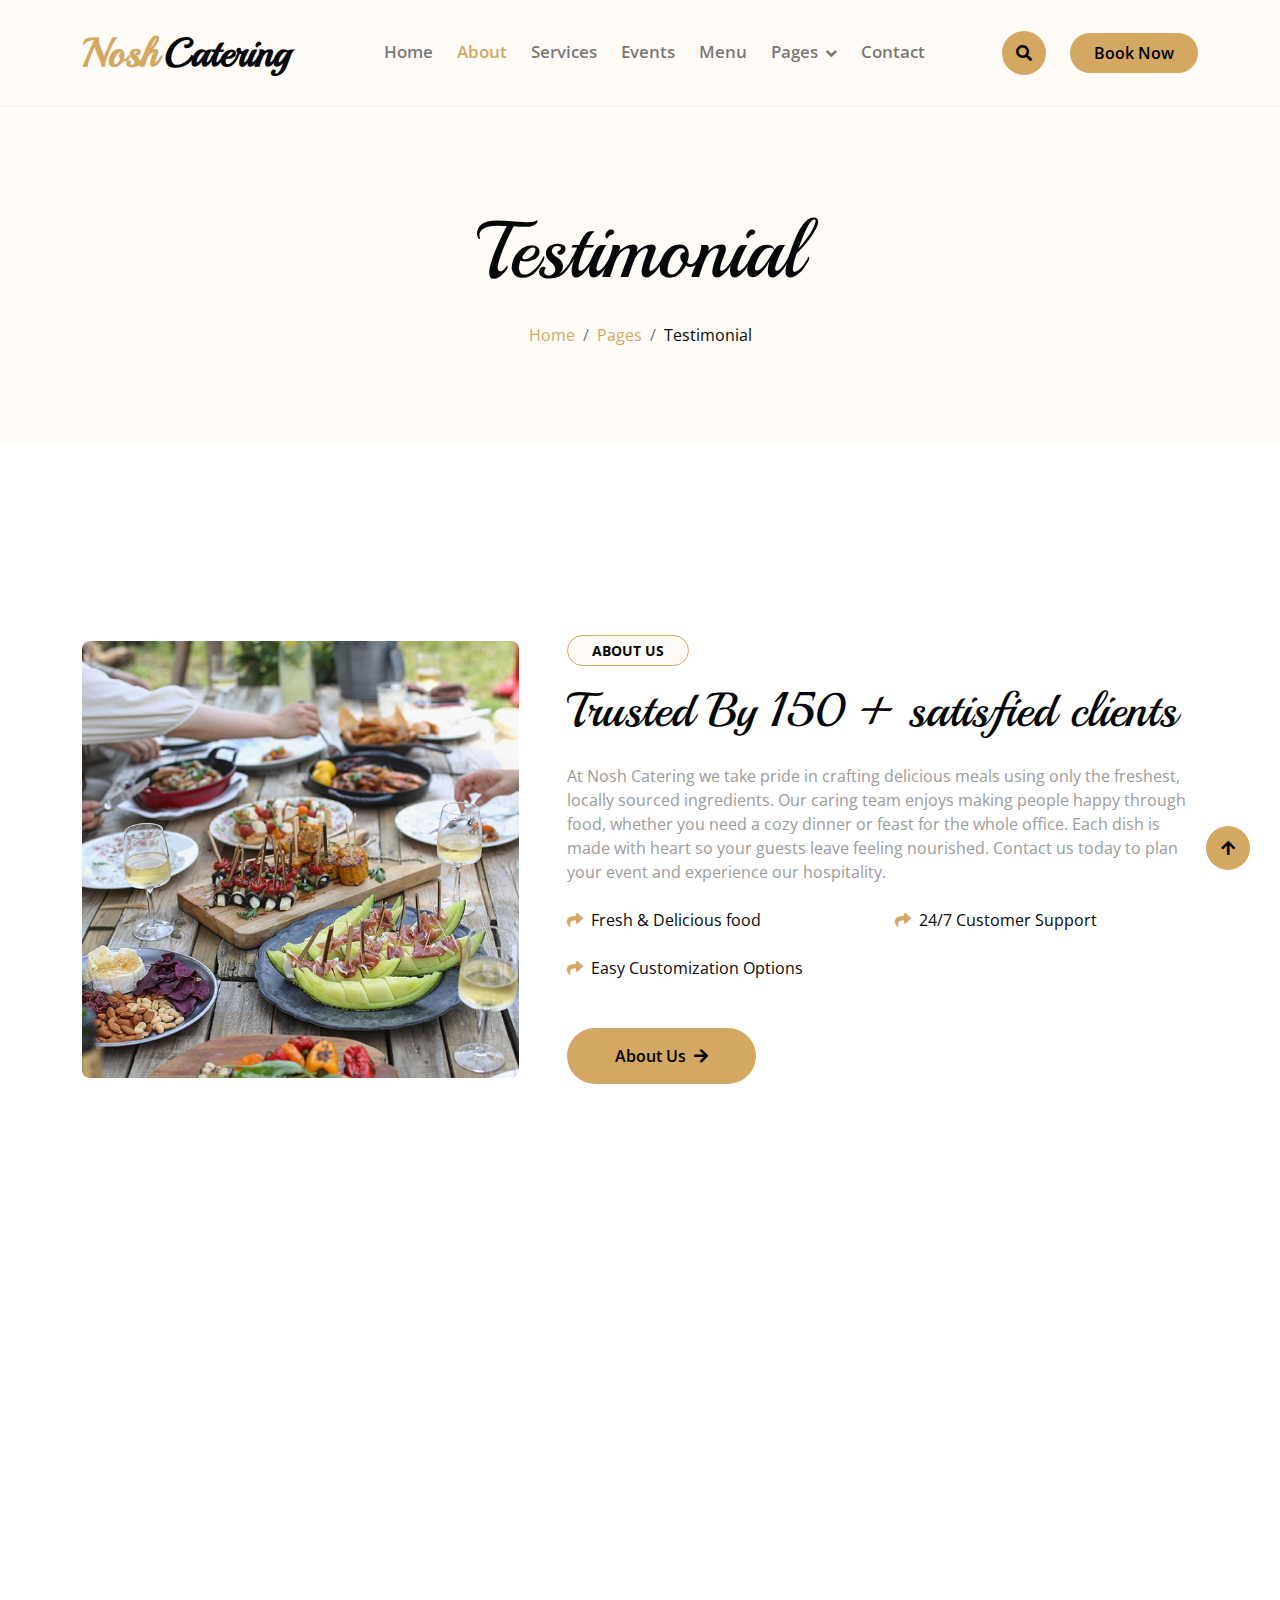
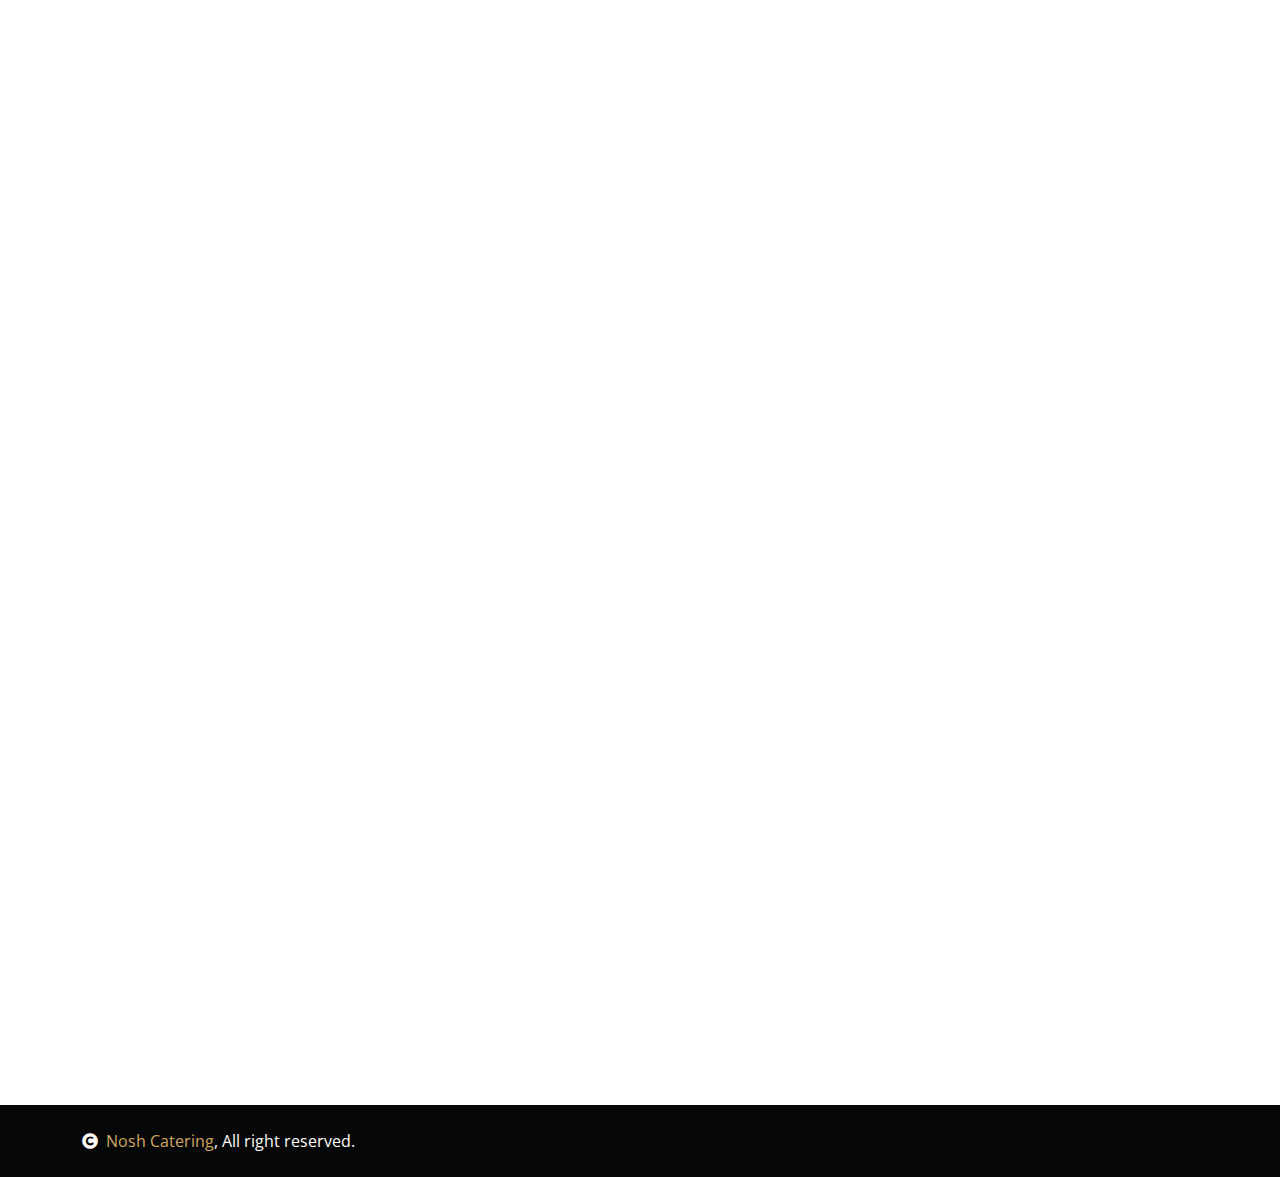
<file: testimonial.html>
<!DOCTYPE html>
<html lang="en">

      <head>
        <meta charset="utf-8">
        <title>Nosh Catering - Catering Services</title>
        <meta content="width=device-width, initial-scale=1.0" name="viewport">
        <meta content="" name="keywords">
        <meta content="" name="description">

        <!-- Google Web Fonts -->
        <link rel="preconnect" href="https://fonts.googleapis.com">
        <link rel="preconnect" href="https://fonts.gstatic.com" crossorigin>
        <link href="https://fonts.googleapis.com/css2?family=Open+Sans:wght@400;600&family=Playball&display=swap" rel="stylesheet">

        <!-- Icon Font Stylesheet -->
        <link rel="stylesheet" href="https://use.fontawesome.com/releases/v5.15.4/css/all.css"/>
        <link href="https://cdn.jsdelivr.net/npm/bootstrap-icons@1.4.1/font/bootstrap-icons.css" rel="stylesheet">

        <!-- Libraries Stylesheet -->
        <link href="lib/animate/animate.min.css" rel="stylesheet">
        <link href="lib/lightbox/css/lightbox.min.css" rel="stylesheet">
        <link href="lib/owlcarousel/owl.carousel.min.css" rel="stylesheet">

        <!-- Customized Bootstrap Stylesheet -->
        <link href="css/bootstrap.min.css" rel="stylesheet">

        <!-- Template Stylesheet -->
        <link href="css/style.css" rel="stylesheet">
    </head>

    <body>

        <!-- Spinner Start -->
        <div id="spinner" class="show w-100 vh-100 bg-white position-fixed translate-middle top-50 start-50  d-flex align-items-center justify-content-center">
            <div class="spinner-grow text-primary" role="status"></div>
        </div>
        <!-- Spinner End -->


        <!-- Navbar start -->
        <div class="container-fluid nav-bar">
            <div class="container">
                <nav class="navbar navbar-light navbar-expand-lg py-4">
                    <a href="index.html" class="navbar-brand">
                        <h1 class="text-primary fw-bold mb-0">Nosh<span class="text-dark">Catering</span> </h1>
                    </a>
                    <button class="navbar-toggler py-2 px-3" type="button" data-bs-toggle="collapse" data-bs-target="#navbarCollapse">
                        <span class="fa fa-bars text-primary"></span>
                    </button>
                    <div class="collapse navbar-collapse" id="navbarCollapse">
                        <div class="navbar-nav mx-auto">
                            <a href="index.html" class="nav-item nav-link">Home</a>
                            <a href="about.html" class="nav-item nav-link active">About</a>
                            <a href="service.html" class="nav-item nav-link">Services</a>
                            <a href="event.html" class="nav-item nav-link">Events</a>
                            <a href="menu.html" class="nav-item nav-link">Menu</a>
                            <div class="nav-item dropdown">
                                <a href="#" class="nav-link dropdown-toggle" data-bs-toggle="dropdown">Pages</a>
                                <div class="dropdown-menu bg-light">
                                    <a href="book.html" class="dropdown-item">Booking</a>
                                    <a href="blog.html" class="dropdown-item">Our Blog</a>
                                    <a href="team.html" class="dropdown-item">Our Team</a>
                                    <a href="testimonial.html" class="dropdown-item">Testimonial</a>
                                </div>
                            </div>
                            <a href="contact.html" class="nav-item nav-link">Contact</a>
                        </div>
                        <button class="btn-search btn btn-primary btn-md-square me-4 rounded-circle d-none d-lg-inline-flex" data-bs-toggle="modal" data-bs-target="#searchModal"><i class="fas fa-search"></i></button>
                        <a href="" class="btn btn-primary py-2 px-4 d-none d-xl-inline-block rounded-pill">Book Now</a>
                    </div>
                </nav>
            </div>
        </div>
        <!-- Navbar End -->


        <!-- Modal Search Start -->
        <div class="modal fade" id="searchModal" tabindex="-1" aria-labelledby="exampleModalLabel" aria-hidden="true">
            <div class="modal-dialog modal-fullscreen">
                <div class="modal-content rounded-0">
                    <div class="modal-header">
                        <h5 class="modal-title" id="exampleModalLabel">Search by keyword</h5>
                        <button type="button" class="btn-close" data-bs-dismiss="modal" aria-label="Close"></button>
                    </div>
                    <div class="modal-body d-flex align-items-center">
                        <div class="input-group w-75 mx-auto d-flex">
                            <input type="search" class="form-control bg-transparent p-3" placeholder="keywords" aria-describedby="search-icon-1">
                            <span id="search-icon-1" class="input-group-text p-3"><i class="fa fa-search"></i></span>
                        </div>
                    </div>
                </div>
            </div>
        </div>
        <!-- Modal Search End -->


        <!-- Hero Start -->
        <div class="container-fluid bg-light py-6 my-6 mt-0">
            <div class="container text-center animated bounceInDown">
                <h1 class="display-1 mb-4">Testimonial</h1>
                <ol class="breadcrumb justify-content-center mb-0 animated bounceInDown">
                    <li class="breadcrumb-item"><a href="#">Home</a></li>
                    <li class="breadcrumb-item"><a href="#">Pages</a></li>
                    <li class="breadcrumb-item text-dark" aria-current="page">Testimonial</li>
                </ol>
            </div>
        </div>
        <!-- Hero End -->

<!-- About Start -->
        <div class="container-fluid py-6">
            <div class="container">
                <div class="row g-5 align-items-center">
                    <div class="col-lg-5 wow bounceInUp" data-wow-delay="0.1s">
                        <img src="img/about.jpg" class="img-fluid rounded" alt="">
                    </div>
                    <div class="col-lg-7 wow bounceInUp" data-wow-delay="0.3s">
                        <small class="d-inline-block fw-bold text-dark text-uppercase bg-light border border-primary rounded-pill px-4 py-1 mb-3">About Us</small>
                        <h1 class="display-5 mb-4">Trusted By 150 + satisfied clients</h1>
                        <p class="mb-4">At Nosh Catering we take pride in crafting delicious meals using only the freshest, locally sourced ingredients. 
                            Our caring team enjoys making people happy through food, whether you need a cozy dinner or feast for the whole office. 
                            Each dish is made with heart so your guests leave feeling nourished. Contact us today to plan your event and experience our hospitality.</p>
                        <div class="row g-4 text-dark mb-5">
                            <div class="col-sm-6">
                                <i class="fas fa-share text-primary me-2"></i>Fresh & Delicious food 
                            </div>
                            <div class="col-sm-6">
                                <i class="fas fa-share text-primary me-2"></i>24/7 Customer Support
                            </div>
                            <div class="col-sm-6">
                                <i class="fas fa-share text-primary me-2"></i>Easy Customization Options
                            </div>
                        </div>
                        <a href="" class="btn btn-primary py-3 px-5 rounded-pill">About Us<i class="fas fa-arrow-right ps-2"></i></a>
                    </div>
                </div>
            </div>
        </div>
        <!-- About End -->

 <!-- Testimonial Start -->
 <div class="container-fluid py-6">
    <div class="container">
        <div class="text-center wow bounceInUp" data-wow-delay="0.1s">
            <small class="d-inline-block fw-bold text-dark text-uppercase bg-light border border-primary rounded-pill px-4 py-1 mb-3">Testimonial</small>
            <h1 class="display-6 mb-5">What Our Customers says!</h1>
        </div>
        <div class="owl-carousel owl-theme testimonial-carousel testimonial-carousel-1 mb-5 wow bounceInUp" data-wow-delay="0.1s">
            <div class="testimonial-item rounded bg-light">
                <div class="d-flex mb-3">
                    <img src="img/testimonial-1.jpg" class="img-fluid rounded-circle flex-shrink-0" alt="">
                    <div class="position-absolute" style="top: 15px; right: 20px;">
                        <i class="fa fa-quote-right fa-2x"></i>
                    </div>
                    <div class="ps-3 my-auto">
                        <h4 class="mb-0">Matthew Davidson</h4>
                        <p class="m-0">I am well over amazed!</p>
                    </div>
                </div>
                <div class="testimonial-content">
                    <div class="d-flex">
                        <i class="fas fa-star text-primary"></i>
                        <i class="fas fa-star text-primary"></i>
                        <i class="fas fa-star text-primary"></i>
                        <i class="fas fa-star text-primary"></i>
                        <i class="fas fa-star text-primary"></i>
                    </div>
                    <p class="fs-5 m-0 pt-3">When I say, "they exceeded my every expectation", I am not exaggerating.</p>
                </div>
            </div>
            <div class="testimonial-item rounded bg-light">
                <div class="d-flex mb-3">
                    <img src="img/testimonial-4.jpg" class="img-fluid rounded-circle flex-shrink-0" alt="">
                    <div class="position-absolute" style="top: 15px; right: 20px;">
                        <i class="fa fa-quote-right fa-2x"></i>
                    </div>
                    <div class="ps-3 my-auto">
                        <h4 class="mb-0">Steven Jenkins</h4>
                        <p class="m-0">OMG! Wow!</p>
                    </div>
                </div>
                <div class="testimonial-content">
                    <div class="d-flex">
                        <i class="fas fa-star text-primary"></i>
                        <i class="fas fa-star text-primary"></i>
                        <i class="fas fa-star text-primary"></i>
                        <i class="fas fa-star text-primary"></i>
                        <i class="fas fa-star text-primary"></i>
                    </div>
                    <p class="fs-5 m-0 pt-3">Nosh Catering delivered incredible dishes for our wedding. Couldn't be happier, five stars!</p>
                </div>
            </div>
            <div class="testimonial-item rounded bg-light">
                <div class="d-flex mb-3">
                    <img src="img/testimonial-2.jpg" class="img-fluid rounded-circle flex-shrink-0" alt="">
                    <div class="position-absolute" style="top: 15px; right: 20px;">
                        <i class="fa fa-quote-right fa-2x"></i>
                    </div>
                    <div class="ps-3 my-auto">
                        <h4 class="mb-0">Jessica Thomas</h4>
                        <p class="m-0">I am simply blown away!</p>
                    </div>
                </div>
                <div class="testimonial-content">
                    <div class="d-flex">
                        <i class="fas fa-star text-primary"></i>
                        <i class="fas fa-star text-primary"></i>
                        <i class="fas fa-star text-primary"></i>
                        <i class="fas fa-star text-primary"></i>
                        <i class="fas fa-star text-primary"></i>
                    </div>
                    <p class="fs-5 m-0 pt-3">Wanted to thank Nosh for the amazing graduation brunch. Memories to last, five stars for sure.</p>
                </div>
            </div>
            <div class="testimonial-item rounded bg-light">
                <div class="d-flex mb-3">
                    <img src="img/testimonial-3.jpg" class="img-fluid rounded-circle flex-shrink-0" alt="">
                    <div class="position-absolute" style="top: 15px; right: 20px;">
                        <i class="fa fa-quote-right fa-2x"></i>
                    </div>
                    <div class="ps-3 my-auto">
                        <h4 class="mb-0">Emily Harris</h4>
                        <p class="m-0">They are Amazing.</p>
                    </div>
                </div>
                <div class="testimonial-content">
                    <div class="d-flex">
                        <i class="fas fa-star text-primary"></i>
                        <i class="fas fa-star text-primary"></i>
                        <i class="fas fa-star text-primary"></i>
                        <i class="fas fa-star text-primary"></i>
                        <i class="fas fa-star text-primary"></i>
                    </div>
                    <p class="fs-5 m-0 pt-3">What a tasty spread for our baby shower, so easy and delicious. The perfect caterering company.</p>
                </div>
            </div>
            <div class="testimonial-item rounded bg-light">
                <div class="d-flex mb-3">
                    <img src="img/testimonial-5.jpg" class="img-fluid rounded-circle flex-shrink-0" alt="">
                    <div class="position-absolute" style="top: 15px; right: 20px;">
                        <i class="fa fa-quote-right fa-2x"></i>
                    </div>
                    <div class="ps-3 my-auto">
                        <h4 class="mb-0">Anonymous</h4>
                        <p class="m-0">They were OK</p>
                    </div>
                </div>
                <div class="testimonial-content">
                    <div class="d-flex">
                        <i class="fas fa-star text-primary"></i>
                        <i class="fas fa-star text-primary"></i>
                        <i class="fas fa-star text-primary"></i>
                        <i class="fas fa-star text-primary"></i>
                        <i class="fas fa-star text-primary"></i>
                    </div>
                    <p class="fs-5 m-0 pt-3">They were professionals, and handled things very well. Could have been better.</p>
                </div>
            </div>
        </div>
    </div>
    <div class="owl-carousel owl-theme testimonial-carousel testimonial-carousel-1 mb-4 wow bounceInUp" data-wow-delay="0.1s">
        <div class="testimonial-item rounded bg-light">
            <div class="d-flex mb-3">
                <img src="img/testimonial-1.jpg" class="img-fluid rounded-circle flex-shrink-0" alt="">
                <div class="position-absolute" style="top: 15px; right: 20px;">
                    <i class="fa fa-quote-right fa-2x"></i>
                </div>
                <div class="ps-3 my-auto">
                    <h4 class="mb-0">Matthew Davidson</h4>
                    <p class="m-0">I am well over amazed!</p>
                </div>
            </div>
            <div class="testimonial-content">
                <div class="d-flex">
                    <i class="fas fa-star text-primary"></i>
                    <i class="fas fa-star text-primary"></i>
                    <i class="fas fa-star text-primary"></i>
                    <i class="fas fa-star text-primary"></i>
                    <i class="fas fa-star text-primary"></i>
                </div>
                <p class="fs-5 m-0 pt-3">When I say, "they exceeded my every expectation", I am not exaggerating.</p>
            </div>
        </div>
        <div class="testimonial-item rounded bg-light">
            <div class="d-flex mb-3">
                <img src="img/testimonial-4.jpg" class="img-fluid rounded-circle flex-shrink-0" alt="">
                <div class="position-absolute" style="top: 15px; right: 20px;">
                    <i class="fa fa-quote-right fa-2x"></i>
                </div>
                <div class="ps-3 my-auto">
                    <h4 class="mb-0">Steven Jenkins</h4>
                    <p class="m-0">OMG! Wow!</p>
                </div>
            </div>
            <div class="testimonial-content">
                <div class="d-flex">
                    <i class="fas fa-star text-primary"></i>
                    <i class="fas fa-star text-primary"></i>
                    <i class="fas fa-star text-primary"></i>
                    <i class="fas fa-star text-primary"></i>
                    <i class="fas fa-star text-primary"></i>
                </div>
                <p class="fs-5 m-0 pt-3">Nosh Catering delivered incredible dishes for our wedding. Couldn't be happier, five stars!</p>
            </div>
        </div>
        <div class="testimonial-item rounded bg-light">
            <div class="d-flex mb-3">
                <img src="img/testimonial-2.jpg" class="img-fluid rounded-circle flex-shrink-0" alt="">
                <div class="position-absolute" style="top: 15px; right: 20px;">
                    <i class="fa fa-quote-right fa-2x"></i>
                </div>
                <div class="ps-3 my-auto">
                    <h4 class="mb-0">Jessica Thomas</h4>
                    <p class="m-0">I am simply blown away!</p>
                </div>
            </div>
            <div class="testimonial-content">
                <div class="d-flex">
                    <i class="fas fa-star text-primary"></i>
                    <i class="fas fa-star text-primary"></i>
                    <i class="fas fa-star text-primary"></i>
                    <i class="fas fa-star text-primary"></i>
                    <i class="fas fa-star text-primary"></i>
                </div>
                <p class="fs-5 m-0 pt-3">Wanted to thank Nosh for the amazing graduation brunch. Memories to last, five stars for sure.</p>
            </div>
        </div>
        <div class="testimonial-item rounded bg-light">
            <div class="d-flex mb-3">
                <img src="img/testimonial-3.jpg" class="img-fluid rounded-circle flex-shrink-0" alt="">
                <div class="position-absolute" style="top: 15px; right: 20px;">
                    <i class="fa fa-quote-right fa-2x"></i>
                </div>
                <div class="ps-3 my-auto">
                    <h4 class="mb-0">Emily Harris</h4>
                    <p class="m-0">They are Amazing.</p>
                </div>
            </div>
            <div class="testimonial-content">
                <div class="d-flex">
                    <i class="fas fa-star text-primary"></i>
                    <i class="fas fa-star text-primary"></i>
                    <i class="fas fa-star text-primary"></i>
                    <i class="fas fa-star text-primary"></i>
                    <i class="fas fa-star text-primary"></i>
                </div>
                <p class="fs-5 m-0 pt-3">What a tasty spread for our baby shower, so easy and delicious. The perfect caterering company.</p>
            </div>
        </div>
            <div class="testimonial-item rounded bg-light">
            <div class="d-flex mb-3">
                <img src="img/testimonial-5.jpg" class="img-fluid rounded-circle flex-shrink-0" alt="">
                <div class="position-absolute" style="top: 15px; right: 20px;">
                    <i class="fa fa-quote-right fa-2x"></i>
                </div>
                <div class="ps-3 my-auto">
                    <h4 class="mb-0">Anonymous</h4>
                    <p class="m-0">They were OK</p>
                </div>
            </div>
            <div class="testimonial-content">
                <div class="d-flex">
                    <i class="fas fa-star text-primary"></i>
                    <i class="fas fa-star text-primary"></i>
                    <i class="fas fa-star text-primary"></i>
                    <i class="fas fa-star text-primary"></i>
                    <i class="fas fa-star text-primary"></i>
                </div>
                <p class="fs-5 m-0 pt-3">They were professionals, and handled things very well. Could have been better.</p>
            </div>
        </div>
    </div>
</div>
<!-- Testimonial End -->


        <!-- Footer Start -->
        <div class="container-fluid footer py-6 my-6 mb-0 bg-light wow bounceInUp" data-wow-delay="0.1s">
            <div class="container">
                <div class="row">
                    <div class="col-lg-3 col-md-6">
                        <div class="footer-item">
                            <h1 class="text-primary">Nosh<span class="text-dark">Catering</span></h1>
                            <p class="lh-lg mb-4">Each dish is made with heart so your guests leave feeling nourished. Contact us today to plan your event and experience our hospitality</p>
                        </div>
                    </div>
                    <div class="col-lg-3 col-md-6">
                        <div class="footer-item">
                            <h4 class="mb-4">Popular Items</h4>
                            <div class="d-flex flex-column align-items-start">
                                <a class="text-body mb-3" href=""><i class="fa fa-check text-primary me-2"></i>Mediterranean salads</a>
                                <a class="text-body mb-3" href=""><i class="fa fa-check text-primary me-2"></i>Skewer meals</a>
                                <a class="text-body mb-3" href=""><i class="fa fa-check text-primary me-2"></i>Sliders</a>
                                <a class="text-body mb-3" href=""><i class="fa fa-check text-primary me-2"></i>Shrimp cocktail</a>
                            </div>
                        </div>
                    </div>
                    <div class="col-lg-3 col-md-6">
                        <div class="footer-item">
                            <h4 class="mb-4">Contact Us</h4>
                            <div class="d-flex flex-column align-items-start">
                                <p><i class="fa fa-map-marker-alt text-primary me-2"></i> 23 Street, New York, USA</p>
                                <p><i class="fa fa-phone-alt text-primary me-2"></i> (+012) 36 789 1263</p>
                                <p><i class="fas fa-envelope text-primary me-2"></i> info@noshcatering.com</p>
                                <p><i class="fa fa-clock text-primary me-2"></i> 24/7 Hours Service</p>
                            </div>
                        </div>
                    </div>
                    <div class="col-lg-3 col-md-6">
                        <div class="footer-item">
                            <h4 class="mb-4">Social Gallery</h4>
                            <div class="row g-2">
                                <div class="col-4">
                                     <img src="img/menu-01.jpg" class="img-fluid rounded-circle border border-primary p-2" alt="">
                                </div>
                                <div class="col-4">
                                     <img src="img/menu-02.jpg" class="img-fluid rounded-circle border border-primary p-2" alt="">
                                </div>
                                <div class="col-4">
                                     <img src="img/menu-03.jpg" class="img-fluid rounded-circle border border-primary p-2" alt="">
                                </div>
                                <div class="col-4">
                                     <img src="img/menu-04.jpg" class="img-fluid rounded-circle border border-primary p-2" alt="">
                                </div>
                                <div class="col-4">
                                     <img src="img/menu-05.jpg" class="img-fluid rounded-circle border border-primary p-2" alt="">
                                </div>
                                <div class="col-4">
                                     <img src="img/menu-06.jpg" class="img-fluid rounded-circle border border-primary p-2" alt="">
                                </div>
                            </div>
                        </div>
                    </div>
                </div>
            </div>
        </div>
        <!-- Footer End -->


        <!-- Copyright Start -->
        <div class="container-fluid copyright bg-dark py-4">
            <div class="container">
                <div class="row">
                    <div class="col-md-6 text-center text-md-start mb-3 mb-md-0">
                        <span class="text-light"><a href="#"><i class="fas fa-copyright text-light me-2"></i>Nosh Catering</a>, All right reserved.</span>
                    </div>
                </div>
            </div>
        </div>
        <!-- Copyright End -->

        <!-- Back to Top -->
        <a href="#" class="btn btn-md-square btn-primary rounded-circle back-to-top"><i class="fa fa-arrow-up"></i></a>   

        
    <!-- JavaScript Libraries -->
    <script src="https://ajax.googleapis.com/ajax/libs/jquery/1.12.4/jquery.min.js"></script>
    <script src="https://cdn.jsdelivr.net/npm/bootstrap@5.0.0/dist/js/bootstrap.bundle.min.js"></script>
    <script src="lib/wow/wow.min.js"></script>
    <script src="lib/easing/easing.min.js"></script>
    <script src="lib/waypoints/waypoints.min.js"></script>
    <script src="lib/counterup/counterup.min.js"></script>
    <script src="lib/lightbox/js/lightbox.min.js"></script>
    <script src="lib/owlcarousel/owl.carousel.min.js"></script>

    <!-- Template Javascript -->
    <script src="js/main.js"></script>
    </body>

</html>
</file>
<file: css/style.css>
/*** Spinner Start ***/
#spinner {
    opacity: 0;
    visibility: hidden;
    transition: opacity .8s ease-out, visibility 0s linear .5s;
    z-index: 99999;
 }

 #spinner.show {
     transition: opacity .8s ease-out, visibility 0s linear .0s;
     visibility: visible;
     opacity: 1;
 }
/*** Spinner End ***/


.back-to-top {
    position: fixed;
    right: 30px;
    bottom: 30px;
    z-index: 99;
}

h1, h2, h3, .h1, .h2, .h3 {
    font-weight: 400 !important;
    font-family: 'Playball', cursive !important;
}

h4, h5, h6, .h4, .h5, .h6 {
    font-weight: 600 !important;
    font-family: 'Open Sans', sans-serif !important;
}

.my-6 {
    margin-top: 6rem;
    margin-bottom: 6rem;
}

.py-6 {
    padding-top: 6rem;
    padding-bottom: 6rem;
}

.wow,
.animated {
    animation-duration: 2s !important;
}


/*** Button Start ***/
.btn.btn-primary {
    border: 0;
}

.btn.btn-primary:hover {
    background: var(--bs-dark) !important;
    color: var(--bs-primary) !important;
}

.btn {
    font-weight: 600;
    transition: .5s;
}

.btn-square {
    width: 32px;
    height: 32px;
}

.btn-sm-square {
    width: 38px;
    height: 38px;
}

.btn-md-square {
    width: 44px;
    height: 44px;
}

.btn-lg-square {
    width: 56px;
    height: 56px;
}

.btn-square,
.btn-sm-square,
.btn-md-square,
.btn-lg-square {
    padding: 0;
    display: flex;
    align-items: center;
    justify-content: center;
    font-weight: normal;
}
/*** Button End ***/


/*** Navbar Start ***/
.nav-bar {
    background: var(--bs-light);
    border-bottom: 1px solid rgba(0, 0, 0, .05);
}

.navbar .navbar-nav .nav-link {
    padding: 10px 12px;
    font-weight: 600;
    font-size: 17px;
    transition: .5s;
}

.navbar .navbar-nav .nav-link:hover,
.navbar .navbar-nav .nav-link.active {
    color: var(--bs-primary);
}

.navbar .dropdown-toggle::after {
    border: none;
    content: "\f107";
    font-family: "Font Awesome 5 Free";
    font-weight: 700;
    vertical-align: middle;
    margin-left: 8px;
}

@media (min-width: 1200px) {
    .navbar .nav-item .dropdown-menu {
        display: block;
        visibility: hidden;
        top: 100%;
        transform: rotateX(-75deg);
        transform-origin: 0% 0%;
        transition: .5s;
        opacity: 0;
    }
    
    .navbar .nav-item:hover .dropdown-menu {
        transform: rotateX(0deg);
        visibility: visible;
        opacity: 1;
    }
}

.dropdown .dropdown-menu a:hover {
    background: var(--bs-primary);
    color: var(--bs-white);
}

#searchModal .modal-content {
    background-color: rgba(255, 255, 255, .95);
}
/*** Navbar End ***/


/*** Events Start ***/
.event .tab-class .nav-item a.active {
    background: var(--bs-primary) !important;
}

.event .event-img .event-overlay {
    position: absolute;
    width: 100%;
    height: 100%;
    top: 0;
    left: 0;
    background: rgba(212, 167, 98, 0.7);
    border-radius: 8px;
    transition: 0.5s;
    opacity: 0;
    z-index: 1;
}

.event .event-img:hover .event-overlay {
    opacity: 1;
}
/*** Events End ***/


/*** service start ***/
.service .service-item {
    position: relative;
    height: 100%;
    border-radius: 8px;
    box-shadow: 0 0 45px rgba(0, 0, 0, .08);
}

.service-content::after {
    position: absolute;
    content: "";
    width: 100%;
    height: 0;
    top: 0;
    left: 0;
    bottom: auto;
    background: var(--bs-primary);
    border-radius: 8px;
    transition: 1s;
}

.service-item:hover .service-content::after {
    height: 100%;
    opacity: 1;
}

.service-item .service-content-icon {
    position: relative;
    z-index: 2;
}

.service-item .service-content-icon i,
.service-item .service-content-icon p {
    transition: 1s;
}

.service-item:hover .service-content-icon i {
    color: var(--bs-dark) !important;
}

.service-item:hover .service-content-icon p {
    color: var(--bs-white);
}

.service-item:hover .service-content-icon a.btn-primary {
    background: var(--bs-white);
    color: var(--bs-dark);
}

.service-item .service-content-icon a.btn-primary {
    transition: 1s !important;
}
/*** Services End ***/


/*** Menu Start ***/
.menu .nav-item a.active {
    background: var(--bs-primary) !important;
}

.menu .menu-item .border-bottom {
    border-bottom-style: dashed !important;
}
/*** Menu End ***/


/*** Youtube Video start ***/
.video {
    position: relative;
    height: 100%;
    min-height: 400px;
    background: linear-gradient(rgba(254, 218, 154, 0.1), rgba(254, 218, 154, 0.1)), url(../img/fact.jpg);
    background-position: center center;
    background-repeat: no-repeat;
    background-size: cover;
    border-radius: 8px;
}

.video .btn-play {
    position: absolute;
    z-index: 3;
    top: 50%;
    left: 50%;
    transform: translateX(-50%) translateY(-50%);
    box-sizing: content-box;
    display: block;
    width: 32px;
    height: 44px;
    border-radius: 50%;
    border: none;
    outline: none;
    padding: 18px 20px 18px 28px;
}

.video .btn-play:before {
    content: "";
    position: absolute;
    z-index: 0;
    left: 50%;
    top: 50%;
    transform: translateX(-50%) translateY(-50%);
    display: block;
    width: 100px;
    height: 100px;
    background: var(--bs-primary);
    border-radius: 50%;
    animation: pulse-border 1500ms ease-out infinite;
}

.video .btn-play:after {
    content: "";
    position: absolute;
    z-index: 1;
    left: 50%;
    top: 50%;
    transform: translateX(-50%) translateY(-50%);
    display: block;
    width: 100px;
    height: 100px;
    background: var(--bs-white);
    border-radius: 50%;
    transition: all 200ms;
}

.video .btn-play img {
    position: relative;
    z-index: 3;
    max-width: 100%;
    width: auto;
    height: auto;
}

.video .btn-play span {
    display: block;
    position: relative;
    z-index: 3;
    width: 0;
    height: 0;
    border-left: 32px solid var(--bs-dark);
    border-top: 22px solid transparent;
    border-bottom: 22px solid transparent;
}

@keyframes pulse-border {
    0% {
        transform: translateX(-50%) translateY(-50%) translateZ(0) scale(1);
        opacity: 1;
    }

    100% {
        transform: translateX(-50%) translateY(-50%) translateZ(0) scale(1.5);
        opacity: 0;
    }
}

#videoModal {
    z-index: 99999;
}

#videoModal .modal-dialog {
    position: relative;
    max-width: 800px;
    margin: 60px auto 0 auto;
}

#videoModal .modal-body {
    position: relative;
    padding: 0px;
}

#videoModal .close {
    position: absolute;
    width: 30px;
    height: 30px;
    right: 0px;
    top: -30px;
    z-index: 999;
    font-size: 30px;
    font-weight: normal;
    color: #FFFFFF;
    background: #000000;
    opacity: 1;
}
/*** Youtube Video End ***/


/*** Blog Start ***/
.blog-item {
    position: relative;
}

.blog-item img {
    transition: 0.5s;
}

.blog-item:hover img {
    transform: scale(1.3)
}

.blog-item .blog-content {
    position: relative;
    transform: translateY(-50%);
    box-shadow: 0 0 45px rgba(0, 0, 0, .08);
}

.blog-item .blog-content a.btn h5 {
    transition: 0.5s;
}

.blog-item:hover .blog-content a.btn h5 {
    color: var(--bs-primary) !important;
}
/*** Blog End ***/


/*** Team Start ***/
.team-item {
    width: 100%;
    height: 100%;
    position: relative;
}

.team-item .team-icon {
    position: absolute;
    top: 0;
    right: 0;
}

.team-item .team-icon .share-link {
    opacity: 0;
    transition: 0.9s;
}

.team-item:hover .share-link {
    opacity: 1;
}

.team-item .team-content {
    transition: 0.9s;
}

.team-item:hover .team-content {
    background: var(--bs-primary) !important;
    color: var(--bs-dark) !important;
}

.team-item .team-content h4,
.team-item .team-content p {
    transition: 0.5s;
}

.team-item:hover .team-content h4 {
    color: var(--bs-dark) !important;
}

.team-item:hover .team-content p {
    color: var(--bs-white);
}
/*** Team End ***/


/*** testimonial Start ***/
.testimonial-item {
    border: 1px solid var(--bs-primary);
    padding: 20px 20px;
}

.testimonial-carousel .owl-item img {
    width: 100px;
    height: 100px;
}

.testimonial-carousel.owl-rtl .testimonial-item {
    direction: ltr !important;
}
/*** testimonial End ***/


/*** Contact start ***/
.contact-form {
    box-shadow: 0 0 45px rgba(0, 0, 0, .08);
}

/*** Contact End ***/


/*** Footer Start ***/
.footer .footer-item a.text-body:hover {
    color: var(--bs-primary) !important;
}
/*** Footer End ***/
</file>
